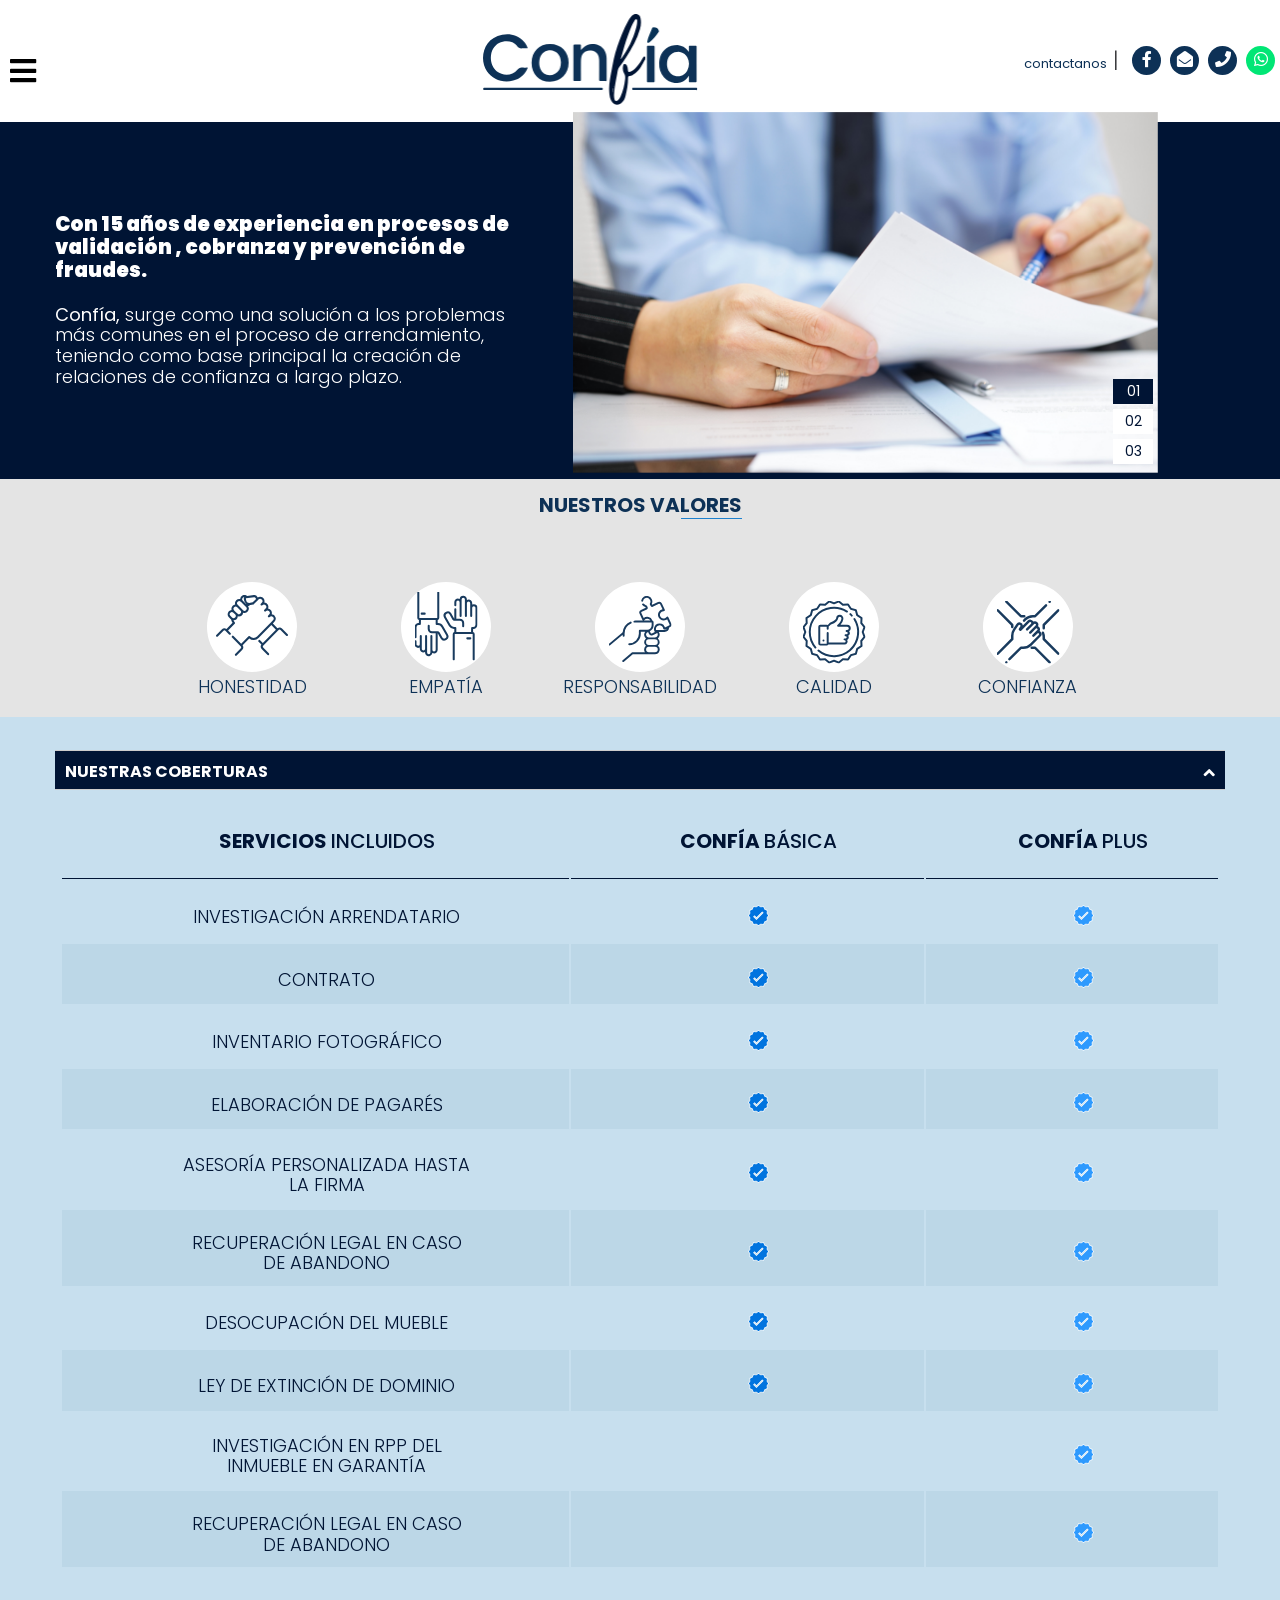
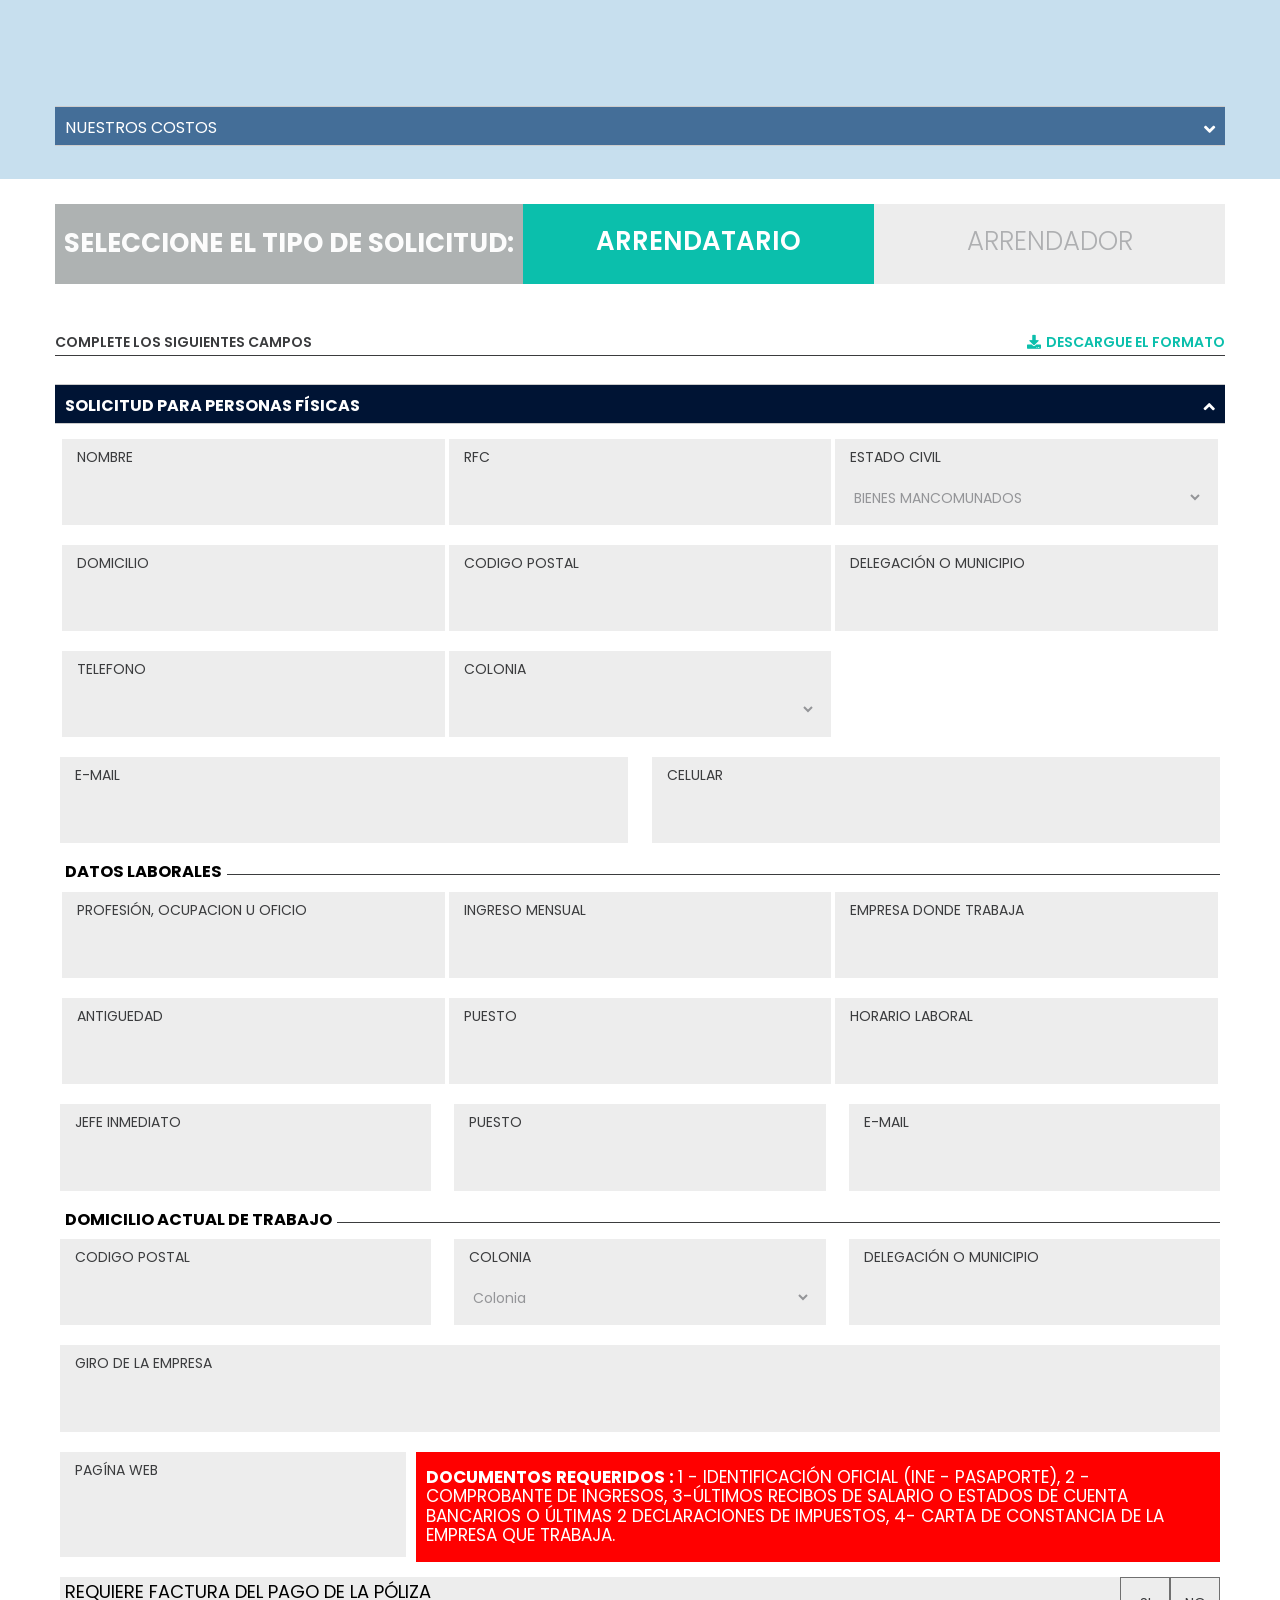
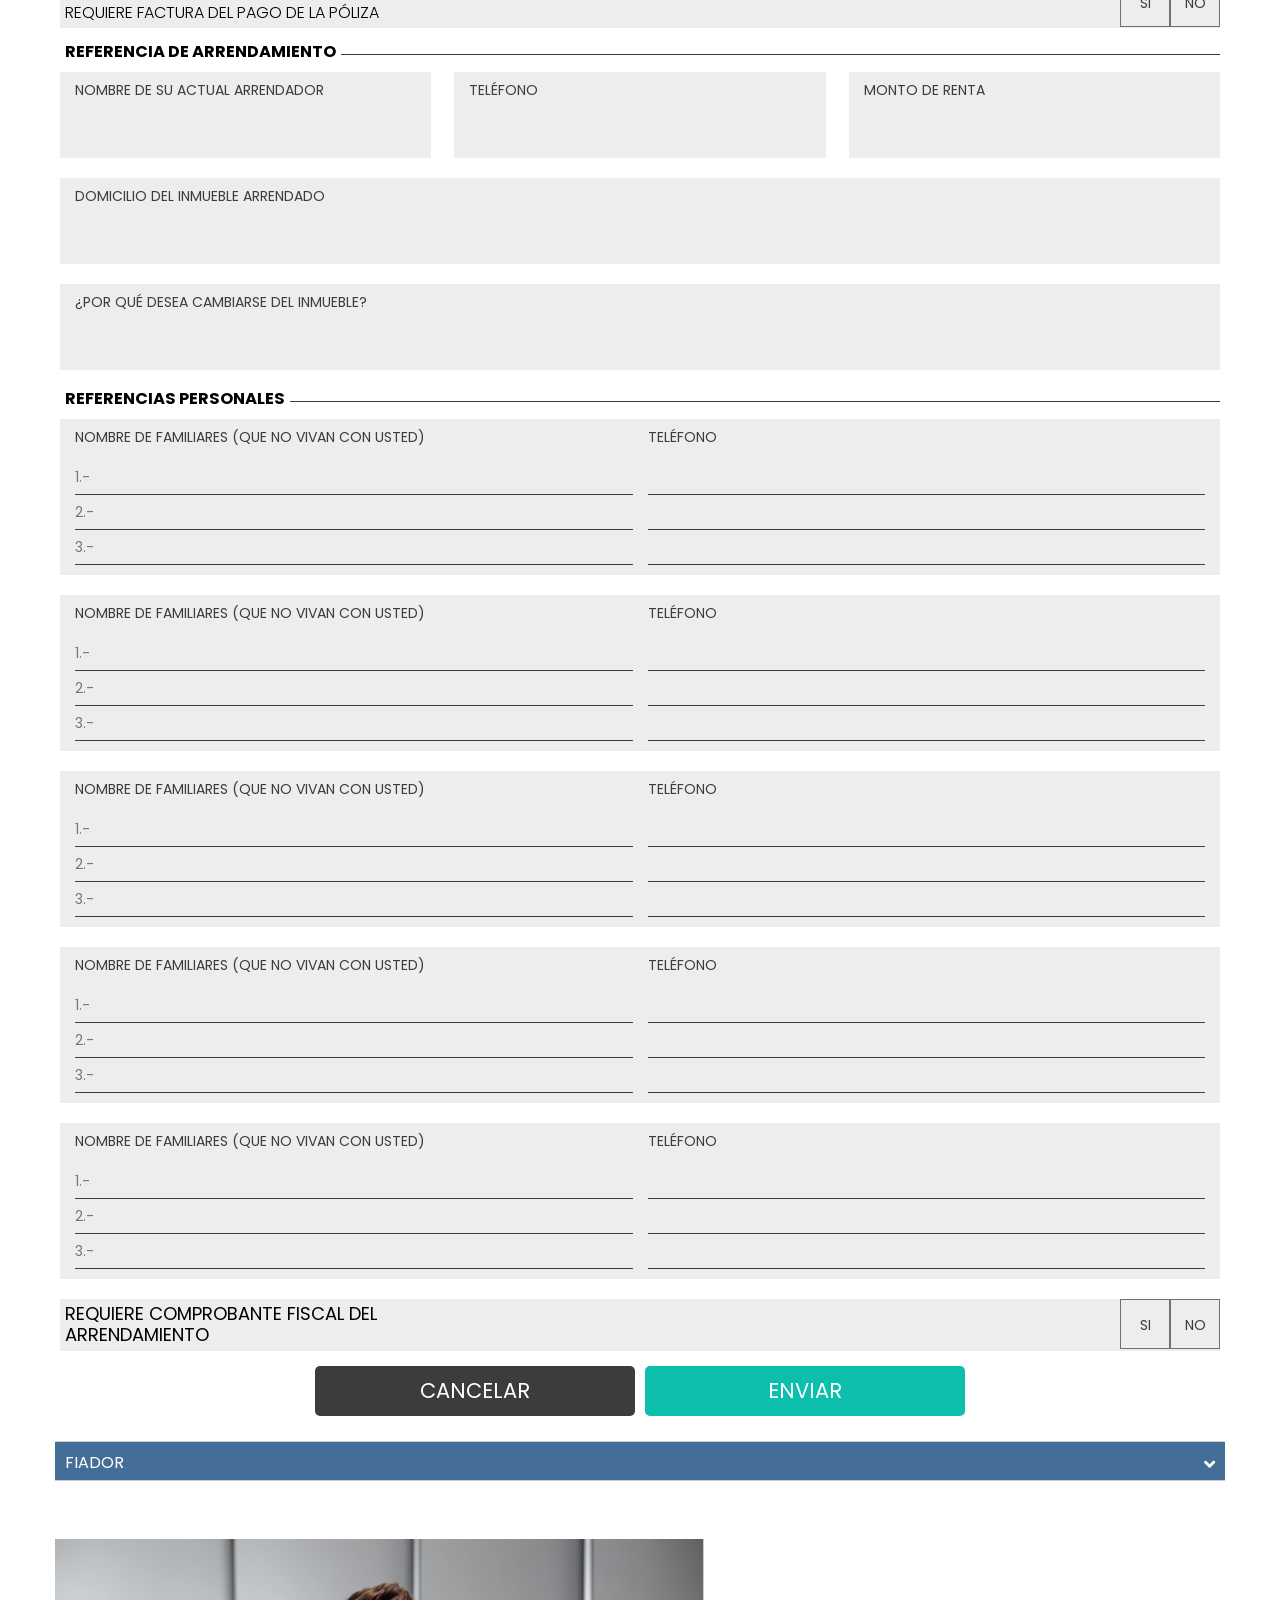
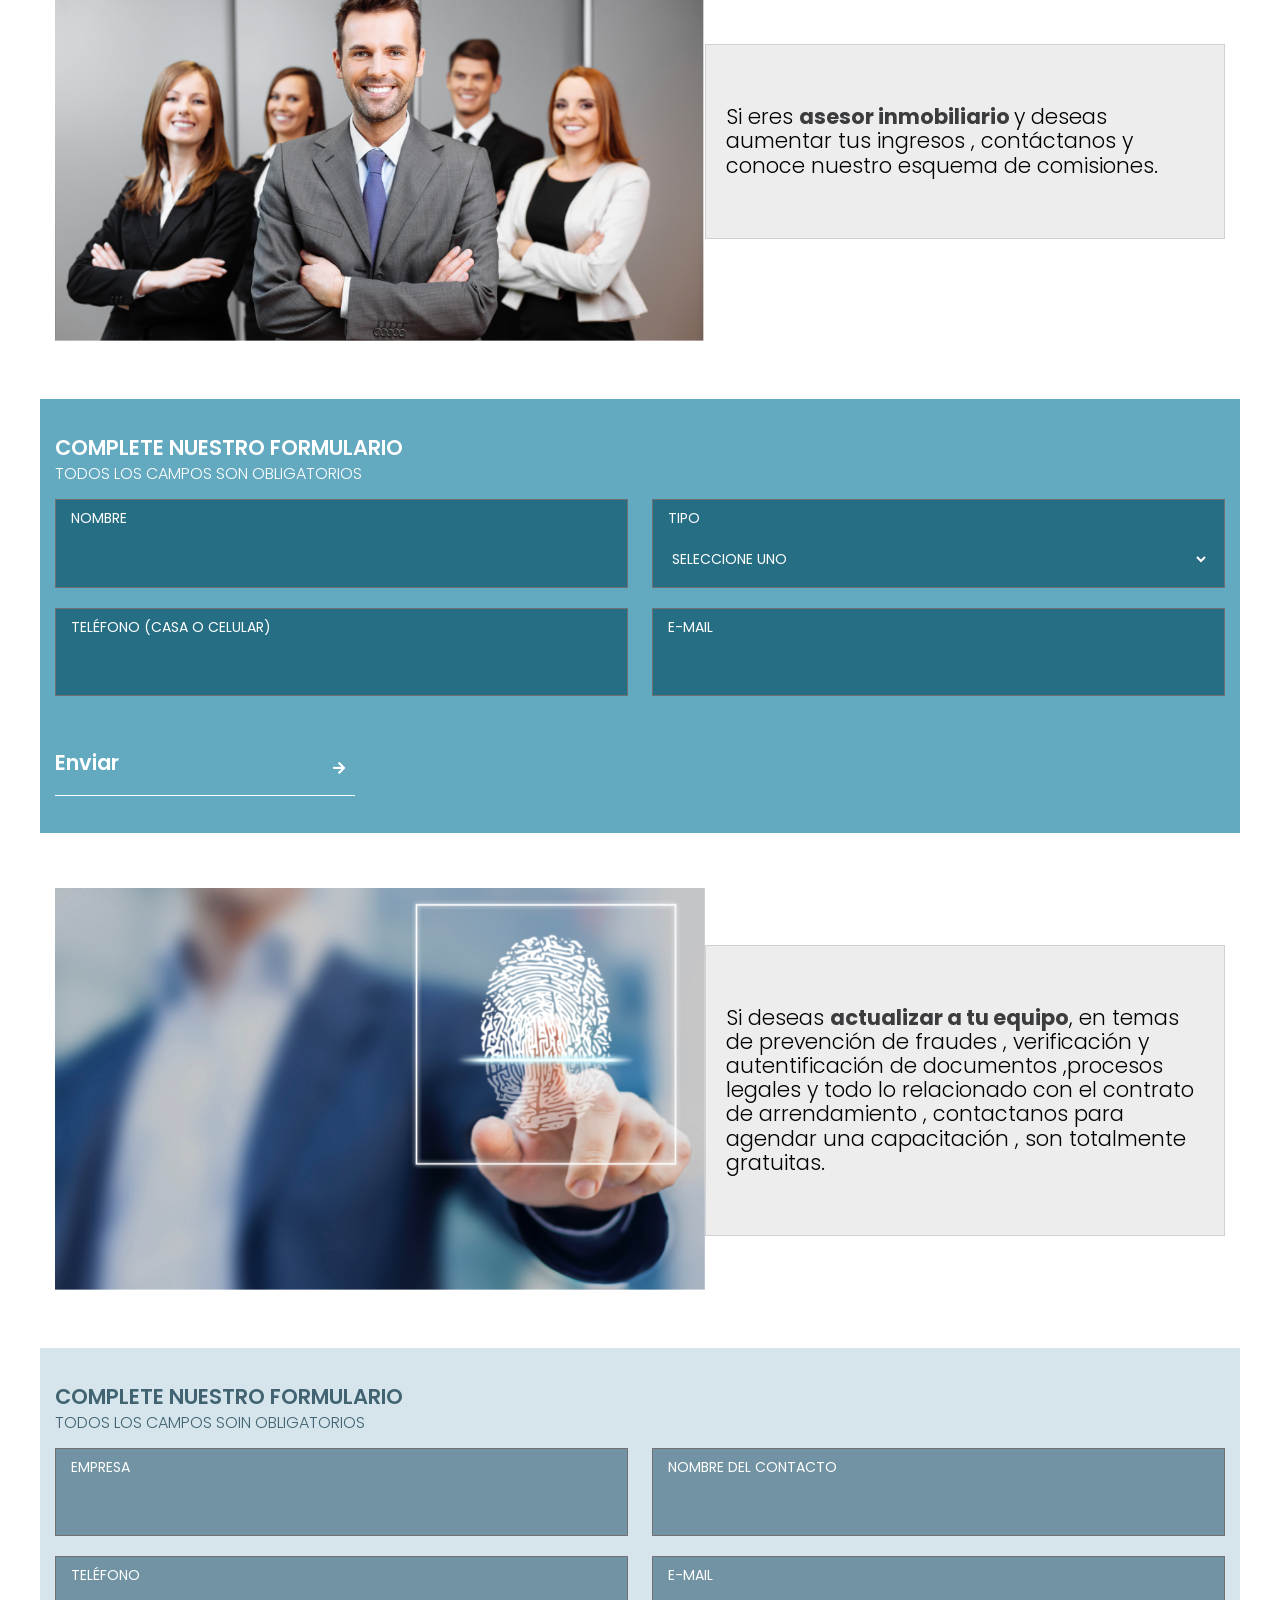
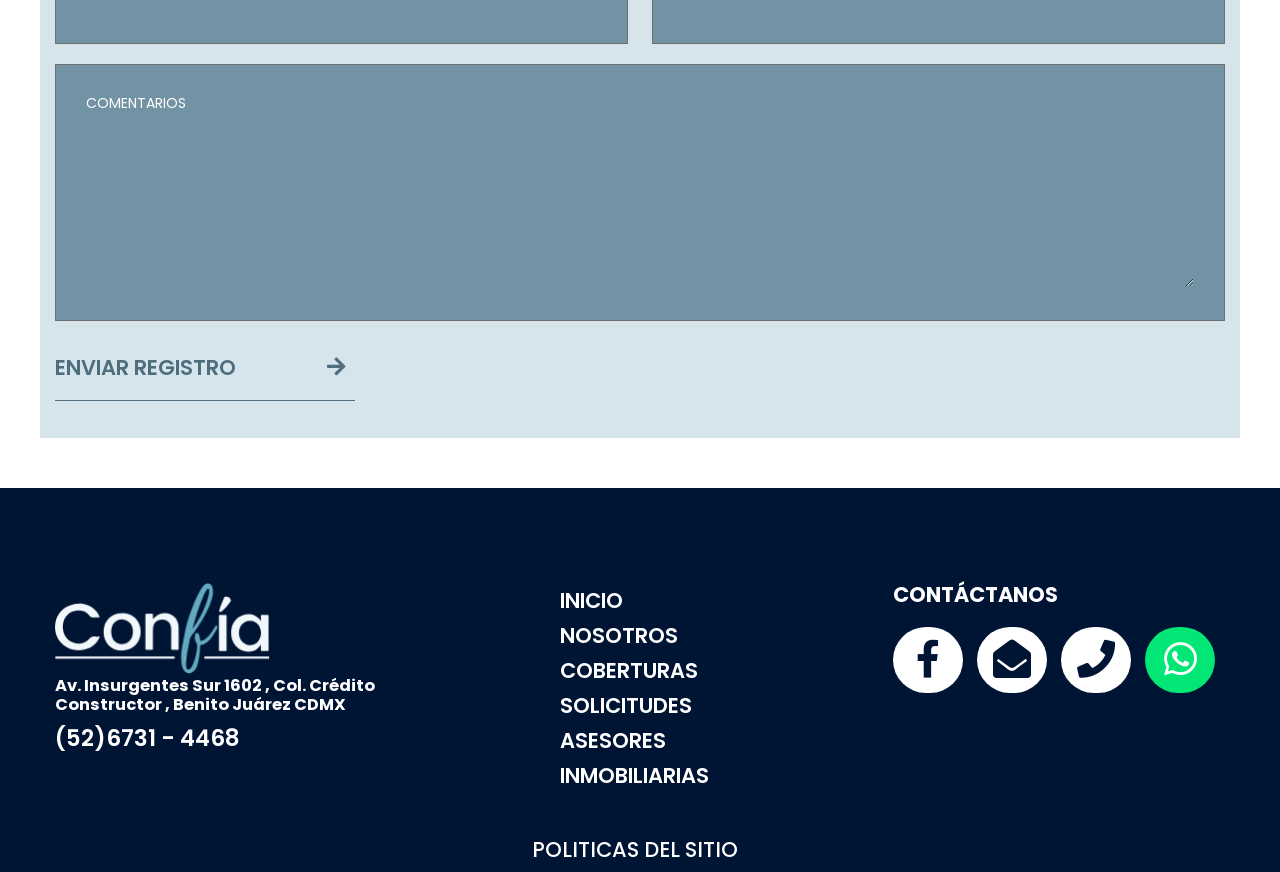
<file: public/index.html>
<!DOCTYPE html>
<html lang="es">
  <head>
    <meta charset="utf-8">
    <title>CONFIA</title>
    <link href="css/style.css" rel="stylesheet" type="text/css">
    <link href="css/all.min.css" rel="stylesheet" type="text/css">
    <link rel="shortcut icon" type="image/x-icon" href="images/favicon.ico">
    <meta name="description" content="descripcion del sitio web">
    <meta name="viewport" content="width=device-width, initial-scale=1">
    <link rel="stylesheet" href="https://use.fontawesome.com/releases/v5.7.2/css/all.css" integrity="sha384-fnmOCqbTlWIlj8LyTjo7mOUStjsKC4pOpQbqyi7RrhN7udi9RwhKkMHpvLbHG9Sr" crossorigin="anonymous">
    <meta property="og:title" content=" ">
    <meta property="og:site_name" content=" ">
    <meta property="og:url" content=" ">
    <meta property="og:description" content=" ">
    <meta property="og:image" content=" ">
  </head>
  <body>
    <header>
      <nav class="menu">
        <div class="header-nav flex"><a class="close"><i class="fa fa-arrow-left"></i></a>
          <figure class="logo-nav"><img src="images/logo-blanco.png"></figure>
      </div><a class="cerrar" href="index.html">INICIO</a><a class="cerrar" href="#nosotros">NOSOTROS</a><a class="cerrar" href="#coverturas">COBERTURAS</a><a class="cerrar" href="#solicitud">SOLICITUDES</a><a class="cerrar" href="#asesores">ASESORES</a><a class="cerrar" href="#inmobiliaria">INMOBILIARIAS</a>
        <aside class="mobile">
          <ul>
            <li><a class="cicle" href="https://www.facebook.com/PJConfia"><i class="fab fa-facebook-f"></i></a></li>
            <li><a class="cicle" href="mailto:contacto@polizaconfia.com" target="_top"><i class="fas fa-envelope-open"></i></a></li>
            <li><a class="cicle" href="tel:+5566571398"><i class="fas fa-phone"></i></a></li>
            <li><a class="cicle wattsap" href="https://wa.me/5566571398"><i class="fab fa-whatsapp"></i></a></li>
          </ul>
        </aside>
        <div class="base flex"><a href="aviso-privacidad.html">POLITICAS DEL SITIO</a></div>
      </nav><span class="burger"><i class="fa fa-bars"></i></span>
      <figure class="logo-inicial"><img id="img1" src="images/logo.png"></figure>
      <aside class="flex">
        <p>contactanos <span>|</span></p>
        <ul>
          <li><a class="cicle" href="https://www.facebook.com/PJConfia"><i class="fab fa-facebook-f"></i></a></li>
          <li><a class="cicle" href="mailto:contacto@polizaconfia.com"><i class="fas fa-envelope-open"></i></a></li>
          <li><a class="cicle" href="tel:+5566571398"><i class="fas fa-phone"></i></a></li>
          <li><a class="cicle wattsap" href="https://wa.me/5566571398"><i class="fab fa-whatsapp"></i></a></li>
        </ul>
      </aside>
    </header>
    <div class="overlay"></div>
    <section class="nosotros" id="nosotros">
      <div class="container flex">
       <div class="item-nosotros">
          <div id="sync1" class="owl-carousel owl-nosotros">
            <div class="item">
               <h2><strong>Con 15 años de experiencia en procesos de validación , cobranza y prevención de fraudes. <br> <br></strong> </h2>
                <p><strong>Confía, </strong>surge como una solución a los problemas más comunes en el proceso de arrendamiento, teniendo como base principal la creación de relaciones de confianza a largo plazo.</p>
                <button class="scroll_down" type="button" id="scroll_down"></button>
            </div>
            <div class="item">
             <p><strong> Nuestra Visión</strong>, ser la empresa de protección jurídica mas confiable y reconocida de la ciudad de México , ampliando nuestros servicios a otras partes del país.</p>
            </div>
            <div class="item">
              <p><strong>Nuestra Misión</strong>, establecer relaciones de confianza entre arrendador y arrendatario ,con la finalidad de llevar a cabo arrendamientos seguros y con garantías que protejan los intereses de nuestros clientes.</p>
            </div>
          </div>
      </div>
        <div class="item-slider">
          <div id="sync2" class="owl-carousel owl-nosotros">
            <div class="item">
              <img src="images/fondo1.png">
            </div>
            <div class="item">
              <img src="images/fondo2.png">
            </div>
            <div class="item">
              <img src="images/fondo3.png"></div>
          </div>
        </div>
      </div>
    </section>
    <section class="valores" id="valores">
      <h2><span>NUESTROS VALORES</span></h2>
      <div class="container1">
        <div class="owl-carousel owl-valores">
          <div class="item-valores">
            <div class="cicle2"><img src="images/handshake.svg"></div>
            <p>HONESTIDAD</p>
          </div>
          <div class="item-valores">
            <div class="cicle"><img src="images/promise.svg"></div>
            <P>EMPATÍA</P>
          </div>
          <div class="item-valores">
            <div class="cicle"><img src="images/puzzle.svg"></div>
            <P>RESPONSABILIDAD</P>
          </div>
          <div class="item-valores">
            <div class="cicle"><img src="images/recommended.svg"></div>
            <P>CALIDAD</P>
          </div>
          <div class="item-valores">
            <div class="cicle"><img src="images/team.svg"></div>
            <P>CONFIANZA</P>
          </div>
        </div>
      </div>
    </section>
    <section class="covertura" id="coverturas">
      <div class="container">
        <section class="acordion">
          <ul id="toggle2">
            <li class="acordion-item-covertura active">NUESTRAS COBERTURAS<i class="fa fa-angle-down"></i></li>
            <div class="item-content-covertura active">
              <table class="container2">
                <thead>
                  <tr>
                    <th>
                      <h1> <strong>SERVICIOS </strong>INCLUIDOS</h1>
                    </th>
                    <th>
                      <h1> <strong>CONFÍA </strong>BÁSICA</h1>
                    </th>
                    <th>
                      <h1> <strong>CONFÍA </strong>PLUS</h1>
                    </th>
                  </tr>
                </thead>
                <tbody>
                  <tr>
                    <td>INVESTIGACIÓN ARRENDATARIO</td>
                    <td>
                      <svg height="21px" viewBox="0 0 496 496.01461" width="21px" xmlns="http://www.w3.org/2000/svg">
                        <path d="m455.882812 128.003906-60.800781-27.046875-27.070312-60.824219-66.167969 6.910157-53.832031-39.039063-53.863281 39.039063-66.136719-6.910157-27.050781 60.796876-60.824219 27.074218 6.914062 66.167969-39.039062 53.832031 39.039062 53.863282-6.914062 66.136718 60.800781 27.046875 27.074219 60.824219 66.167969-6.910156 53.832031 39.039062 53.863281-39.039062 66.136719 6.910156 27.046875-60.800781 60.824218-27.070313-6.914062-66.167968 39.042969-53.832032-39.042969-53.863281zm-255.871093 216-67.921875-67.921875 22.640625-22.558593 45.28125 45.199218 135.757812-135.757812 22.640625 22.636718zm0 0" fill="#0174DF"></path>
                        <g fill="#fff">
                          <path d="m494.492188 243.308594-37.25-51.386719 6.601562-63.109375c.359375-3.449219-1.539062-6.734375-4.707031-8.144531l-57.980469-25.800781-25.800781-57.984376c-1.417969-3.160156-4.699219-5.054687-8.144531-4.710937l-63.121094 6.597656-51.382813-37.246093c-2.800781-2.03125-6.589843-2.03125-9.390625 0l-51.386718 37.246093-63.117188-6.597656c-3.441406-.328125-6.710938 1.5625-8.144531 4.703125l-25.800781 57.984375-57.984376 25.808594c-3.164062 1.40625-5.0625 4.691406-4.703124 8.136719l6.597656 63.117187-37.246094 51.386719c-2.03125 2.800781-2.03125 6.589844 0 9.390625l37.246094 51.382812-6.597656 63.121094c-.363282 3.445313 1.535156 6.734375 4.703124 8.144531l57.984376 25.800782 25.800781 57.984374c1.425781 3.148438 4.699219 5.042969 8.144531 4.710938l63.117188-6.601562 51.386718 37.25c2.800782 2.03125 6.589844 2.03125 9.390625 0l51.382813-37.25 63.121094 6.601562c3.445312.347656 6.722656-1.546875 8.144531-4.703125l25.800781-57.984375 57.980469-25.808594c3.164062-1.410156 5.0625-4.691406 4.707031-8.136718l-6.601562-63.121094 37.25-51.382813c2.035156-2.800781 2.035156-6.597656 0-9.398437zm-52 53.863281c-1.160157 1.597656-1.6875 3.566406-1.480469 5.527344l6.304687 60.382812-55.480468 24.699219c-1.8125.796875-3.265626 2.242188-4.066407 4.054688l-24.679687 55.480468-60.398438-6.3125c-1.960937-.203125-3.925781.328125-5.519531 1.488282l-49.160156 35.632812-49.167969-35.632812c-1.363281-.996094-3.003906-1.53125-4.6875-1.527344-.28125 0-.5625 0-.800781.039062l-60.402344 6.3125-24.679687-55.480468c-.804688-1.8125-2.25-3.261719-4.0625-4.066407l-55.511719-24.6875 6.304687-60.382812c.203125-1.960938-.324218-3.929688-1.480468-5.527344l-35.632813-49.167969 35.632813-49.167968c1.15625-1.597657 1.683593-3.566407 1.480468-5.527344l-6.304687-60.386719 55.480469-24.695313c1.8125-.796874 3.261718-2.242187 4.0625-4.054687l24.679687-55.480469 60.402344 6.3125c1.957031.195313 3.921875-.335937 5.519531-1.488281l49.167969-35.632813 49.167969 35.632813c1.59375 1.15625 3.558593 1.683594 5.519531 1.488281l60.398437-6.3125 24.679688 55.480469c.804687 1.8125 2.253906 3.257813 4.066406 4.0625l55.480469 24.6875-6.304688 60.386719c-.207031 1.960937.320313 3.929687 1.480469 5.527344l35.628906 49.167968zm0 0"></path>
                          <path d="m341.425781 157.308594c-3.125-3.125-8.1875-3.125-11.3125 0l-130.101562 130.101562-39.625-39.550781c-3.121094-3.113281-8.175781-3.113281-11.296875 0l-22.679688 22.542969c-1.503906 1.5-2.351562 3.539062-2.351562 5.664062s.847656 4.164063 2.351562 5.664063l67.921875 67.921875c3.121094 3.121094 8.1875 3.121094 11.3125 0l158.398438-158.402344c3.121093-3.121094 3.121093-8.1875 0-11.3125zm-141.414062 175.382812-56.601563-56.601562 11.3125-11.285156 39.640625 39.558593c3.121094 3.117188 8.179688 3.117188 11.304688 0l130.101562-130.089843 11.328125 11.328124zm0 0"></path>
                        </g>
                      </svg>
                    </td>
                    <td>
                      <svg height="21px" viewBox="0 0 496 496.01461" width="21px" xmlns="http://www.w3.org/2000/svg">
                        <path d="m455.882812 128.003906-60.800781-27.046875-27.070312-60.824219-66.167969 6.910157-53.832031-39.039063-53.863281 39.039063-66.136719-6.910157-27.050781 60.796876-60.824219 27.074218 6.914062 66.167969-39.039062 53.832031 39.039062 53.863282-6.914062 66.136718 60.800781 27.046875 27.074219 60.824219 66.167969-6.910156 53.832031 39.039062 53.863281-39.039062 66.136719 6.910156 27.046875-60.800781 60.824218-27.070313-6.914062-66.167968 39.042969-53.832032-39.042969-53.863281zm-255.871093 216-67.921875-67.921875 22.640625-22.558593 45.28125 45.199218 135.757812-135.757812 22.640625 22.636718zm0 0" fill="#2E9AFE"></path>
                        <g fill="#fff">
                          <path d="m494.492188 243.308594-37.25-51.386719 6.601562-63.109375c.359375-3.449219-1.539062-6.734375-4.707031-8.144531l-57.980469-25.800781-25.800781-57.984376c-1.417969-3.160156-4.699219-5.054687-8.144531-4.710937l-63.121094 6.597656-51.382813-37.246093c-2.800781-2.03125-6.589843-2.03125-9.390625 0l-51.386718 37.246093-63.117188-6.597656c-3.441406-.328125-6.710938 1.5625-8.144531 4.703125l-25.800781 57.984375-57.984376 25.808594c-3.164062 1.40625-5.0625 4.691406-4.703124 8.136719l6.597656 63.117187-37.246094 51.386719c-2.03125 2.800781-2.03125 6.589844 0 9.390625l37.246094 51.382812-6.597656 63.121094c-.363282 3.445313 1.535156 6.734375 4.703124 8.144531l57.984376 25.800782 25.800781 57.984374c1.425781 3.148438 4.699219 5.042969 8.144531 4.710938l63.117188-6.601562 51.386718 37.25c2.800782 2.03125 6.589844 2.03125 9.390625 0l51.382813-37.25 63.121094 6.601562c3.445312.347656 6.722656-1.546875 8.144531-4.703125l25.800781-57.984375 57.980469-25.808594c3.164062-1.410156 5.0625-4.691406 4.707031-8.136718l-6.601562-63.121094 37.25-51.382813c2.035156-2.800781 2.035156-6.597656 0-9.398437zm-52 53.863281c-1.160157 1.597656-1.6875 3.566406-1.480469 5.527344l6.304687 60.382812-55.480468 24.699219c-1.8125.796875-3.265626 2.242188-4.066407 4.054688l-24.679687 55.480468-60.398438-6.3125c-1.960937-.203125-3.925781.328125-5.519531 1.488282l-49.160156 35.632812-49.167969-35.632812c-1.363281-.996094-3.003906-1.53125-4.6875-1.527344-.28125 0-.5625 0-.800781.039062l-60.402344 6.3125-24.679687-55.480468c-.804688-1.8125-2.25-3.261719-4.0625-4.066407l-55.511719-24.6875 6.304687-60.382812c.203125-1.960938-.324218-3.929688-1.480468-5.527344l-35.632813-49.167969 35.632813-49.167968c1.15625-1.597657 1.683593-3.566407 1.480468-5.527344l-6.304687-60.386719 55.480469-24.695313c1.8125-.796874 3.261718-2.242187 4.0625-4.054687l24.679687-55.480469 60.402344 6.3125c1.957031.195313 3.921875-.335937 5.519531-1.488281l49.167969-35.632813 49.167969 35.632813c1.59375 1.15625 3.558593 1.683594 5.519531 1.488281l60.398437-6.3125 24.679688 55.480469c.804687 1.8125 2.253906 3.257813 4.066406 4.0625l55.480469 24.6875-6.304688 60.386719c-.207031 1.960937.320313 3.929687 1.480469 5.527344l35.628906 49.167968zm0 0"></path>
                          <path d="m341.425781 157.308594c-3.125-3.125-8.1875-3.125-11.3125 0l-130.101562 130.101562-39.625-39.550781c-3.121094-3.113281-8.175781-3.113281-11.296875 0l-22.679688 22.542969c-1.503906 1.5-2.351562 3.539062-2.351562 5.664062s.847656 4.164063 2.351562 5.664063l67.921875 67.921875c3.121094 3.121094 8.1875 3.121094 11.3125 0l158.398438-158.402344c3.121093-3.121094 3.121093-8.1875 0-11.3125zm-141.414062 175.382812-56.601563-56.601562 11.3125-11.285156 39.640625 39.558593c3.121094 3.117188 8.179688 3.117188 11.304688 0l130.101562-130.089843 11.328125 11.328124zm0 0"></path>
                        </g>
                      </svg>
                    </td>
                  </tr>
                  <tr>
                    <td>CONTRATO</td>
                    <td>
                      <svg height="21px" viewBox="0 0 496 496.01461" width="21px" xmlns="http://www.w3.org/2000/svg">
                        <path d="m455.882812 128.003906-60.800781-27.046875-27.070312-60.824219-66.167969 6.910157-53.832031-39.039063-53.863281 39.039063-66.136719-6.910157-27.050781 60.796876-60.824219 27.074218 6.914062 66.167969-39.039062 53.832031 39.039062 53.863282-6.914062 66.136718 60.800781 27.046875 27.074219 60.824219 66.167969-6.910156 53.832031 39.039062 53.863281-39.039062 66.136719 6.910156 27.046875-60.800781 60.824218-27.070313-6.914062-66.167968 39.042969-53.832032-39.042969-53.863281zm-255.871093 216-67.921875-67.921875 22.640625-22.558593 45.28125 45.199218 135.757812-135.757812 22.640625 22.636718zm0 0" fill="#0174DF"></path>
                        <g fill="#fff">
                          <path d="m494.492188 243.308594-37.25-51.386719 6.601562-63.109375c.359375-3.449219-1.539062-6.734375-4.707031-8.144531l-57.980469-25.800781-25.800781-57.984376c-1.417969-3.160156-4.699219-5.054687-8.144531-4.710937l-63.121094 6.597656-51.382813-37.246093c-2.800781-2.03125-6.589843-2.03125-9.390625 0l-51.386718 37.246093-63.117188-6.597656c-3.441406-.328125-6.710938 1.5625-8.144531 4.703125l-25.800781 57.984375-57.984376 25.808594c-3.164062 1.40625-5.0625 4.691406-4.703124 8.136719l6.597656 63.117187-37.246094 51.386719c-2.03125 2.800781-2.03125 6.589844 0 9.390625l37.246094 51.382812-6.597656 63.121094c-.363282 3.445313 1.535156 6.734375 4.703124 8.144531l57.984376 25.800782 25.800781 57.984374c1.425781 3.148438 4.699219 5.042969 8.144531 4.710938l63.117188-6.601562 51.386718 37.25c2.800782 2.03125 6.589844 2.03125 9.390625 0l51.382813-37.25 63.121094 6.601562c3.445312.347656 6.722656-1.546875 8.144531-4.703125l25.800781-57.984375 57.980469-25.808594c3.164062-1.410156 5.0625-4.691406 4.707031-8.136718l-6.601562-63.121094 37.25-51.382813c2.035156-2.800781 2.035156-6.597656 0-9.398437zm-52 53.863281c-1.160157 1.597656-1.6875 3.566406-1.480469 5.527344l6.304687 60.382812-55.480468 24.699219c-1.8125.796875-3.265626 2.242188-4.066407 4.054688l-24.679687 55.480468-60.398438-6.3125c-1.960937-.203125-3.925781.328125-5.519531 1.488282l-49.160156 35.632812-49.167969-35.632812c-1.363281-.996094-3.003906-1.53125-4.6875-1.527344-.28125 0-.5625 0-.800781.039062l-60.402344 6.3125-24.679687-55.480468c-.804688-1.8125-2.25-3.261719-4.0625-4.066407l-55.511719-24.6875 6.304687-60.382812c.203125-1.960938-.324218-3.929688-1.480468-5.527344l-35.632813-49.167969 35.632813-49.167968c1.15625-1.597657 1.683593-3.566407 1.480468-5.527344l-6.304687-60.386719 55.480469-24.695313c1.8125-.796874 3.261718-2.242187 4.0625-4.054687l24.679687-55.480469 60.402344 6.3125c1.957031.195313 3.921875-.335937 5.519531-1.488281l49.167969-35.632813 49.167969 35.632813c1.59375 1.15625 3.558593 1.683594 5.519531 1.488281l60.398437-6.3125 24.679688 55.480469c.804687 1.8125 2.253906 3.257813 4.066406 4.0625l55.480469 24.6875-6.304688 60.386719c-.207031 1.960937.320313 3.929687 1.480469 5.527344l35.628906 49.167968zm0 0"></path>
                          <path d="m341.425781 157.308594c-3.125-3.125-8.1875-3.125-11.3125 0l-130.101562 130.101562-39.625-39.550781c-3.121094-3.113281-8.175781-3.113281-11.296875 0l-22.679688 22.542969c-1.503906 1.5-2.351562 3.539062-2.351562 5.664062s.847656 4.164063 2.351562 5.664063l67.921875 67.921875c3.121094 3.121094 8.1875 3.121094 11.3125 0l158.398438-158.402344c3.121093-3.121094 3.121093-8.1875 0-11.3125zm-141.414062 175.382812-56.601563-56.601562 11.3125-11.285156 39.640625 39.558593c3.121094 3.117188 8.179688 3.117188 11.304688 0l130.101562-130.089843 11.328125 11.328124zm0 0"></path>
                        </g>
                      </svg>
                    </td>
                    <td>
                      <svg height="21px" viewBox="0 0 496 496.01461" width="21px" xmlns="http://www.w3.org/2000/svg">
                        <path d="m455.882812 128.003906-60.800781-27.046875-27.070312-60.824219-66.167969 6.910157-53.832031-39.039063-53.863281 39.039063-66.136719-6.910157-27.050781 60.796876-60.824219 27.074218 6.914062 66.167969-39.039062 53.832031 39.039062 53.863282-6.914062 66.136718 60.800781 27.046875 27.074219 60.824219 66.167969-6.910156 53.832031 39.039062 53.863281-39.039062 66.136719 6.910156 27.046875-60.800781 60.824218-27.070313-6.914062-66.167968 39.042969-53.832032-39.042969-53.863281zm-255.871093 216-67.921875-67.921875 22.640625-22.558593 45.28125 45.199218 135.757812-135.757812 22.640625 22.636718zm0 0" fill="#2E9AFE"></path>
                        <g fill="#fff">
                          <path d="m494.492188 243.308594-37.25-51.386719 6.601562-63.109375c.359375-3.449219-1.539062-6.734375-4.707031-8.144531l-57.980469-25.800781-25.800781-57.984376c-1.417969-3.160156-4.699219-5.054687-8.144531-4.710937l-63.121094 6.597656-51.382813-37.246093c-2.800781-2.03125-6.589843-2.03125-9.390625 0l-51.386718 37.246093-63.117188-6.597656c-3.441406-.328125-6.710938 1.5625-8.144531 4.703125l-25.800781 57.984375-57.984376 25.808594c-3.164062 1.40625-5.0625 4.691406-4.703124 8.136719l6.597656 63.117187-37.246094 51.386719c-2.03125 2.800781-2.03125 6.589844 0 9.390625l37.246094 51.382812-6.597656 63.121094c-.363282 3.445313 1.535156 6.734375 4.703124 8.144531l57.984376 25.800782 25.800781 57.984374c1.425781 3.148438 4.699219 5.042969 8.144531 4.710938l63.117188-6.601562 51.386718 37.25c2.800782 2.03125 6.589844 2.03125 9.390625 0l51.382813-37.25 63.121094 6.601562c3.445312.347656 6.722656-1.546875 8.144531-4.703125l25.800781-57.984375 57.980469-25.808594c3.164062-1.410156 5.0625-4.691406 4.707031-8.136718l-6.601562-63.121094 37.25-51.382813c2.035156-2.800781 2.035156-6.597656 0-9.398437zm-52 53.863281c-1.160157 1.597656-1.6875 3.566406-1.480469 5.527344l6.304687 60.382812-55.480468 24.699219c-1.8125.796875-3.265626 2.242188-4.066407 4.054688l-24.679687 55.480468-60.398438-6.3125c-1.960937-.203125-3.925781.328125-5.519531 1.488282l-49.160156 35.632812-49.167969-35.632812c-1.363281-.996094-3.003906-1.53125-4.6875-1.527344-.28125 0-.5625 0-.800781.039062l-60.402344 6.3125-24.679687-55.480468c-.804688-1.8125-2.25-3.261719-4.0625-4.066407l-55.511719-24.6875 6.304687-60.382812c.203125-1.960938-.324218-3.929688-1.480468-5.527344l-35.632813-49.167969 35.632813-49.167968c1.15625-1.597657 1.683593-3.566407 1.480468-5.527344l-6.304687-60.386719 55.480469-24.695313c1.8125-.796874 3.261718-2.242187 4.0625-4.054687l24.679687-55.480469 60.402344 6.3125c1.957031.195313 3.921875-.335937 5.519531-1.488281l49.167969-35.632813 49.167969 35.632813c1.59375 1.15625 3.558593 1.683594 5.519531 1.488281l60.398437-6.3125 24.679688 55.480469c.804687 1.8125 2.253906 3.257813 4.066406 4.0625l55.480469 24.6875-6.304688 60.386719c-.207031 1.960937.320313 3.929687 1.480469 5.527344l35.628906 49.167968zm0 0"></path>
                          <path d="m341.425781 157.308594c-3.125-3.125-8.1875-3.125-11.3125 0l-130.101562 130.101562-39.625-39.550781c-3.121094-3.113281-8.175781-3.113281-11.296875 0l-22.679688 22.542969c-1.503906 1.5-2.351562 3.539062-2.351562 5.664062s.847656 4.164063 2.351562 5.664063l67.921875 67.921875c3.121094 3.121094 8.1875 3.121094 11.3125 0l158.398438-158.402344c3.121093-3.121094 3.121093-8.1875 0-11.3125zm-141.414062 175.382812-56.601563-56.601562 11.3125-11.285156 39.640625 39.558593c3.121094 3.117188 8.179688 3.117188 11.304688 0l130.101562-130.089843 11.328125 11.328124zm0 0"></path>
                        </g>
                      </svg>
                    </td>
                  </tr>
                  <tr>
                    <td>INVENTARIO FOTOGRÁFICO</td>
                    <td>
                      <svg height="21px" viewBox="0 0 496 496.01461" width="21px" xmlns="http://www.w3.org/2000/svg">
                        <path d="m455.882812 128.003906-60.800781-27.046875-27.070312-60.824219-66.167969 6.910157-53.832031-39.039063-53.863281 39.039063-66.136719-6.910157-27.050781 60.796876-60.824219 27.074218 6.914062 66.167969-39.039062 53.832031 39.039062 53.863282-6.914062 66.136718 60.800781 27.046875 27.074219 60.824219 66.167969-6.910156 53.832031 39.039062 53.863281-39.039062 66.136719 6.910156 27.046875-60.800781 60.824218-27.070313-6.914062-66.167968 39.042969-53.832032-39.042969-53.863281zm-255.871093 216-67.921875-67.921875 22.640625-22.558593 45.28125 45.199218 135.757812-135.757812 22.640625 22.636718zm0 0" fill="#0174DF"></path>
                        <g fill="#fff">
                          <path d="m494.492188 243.308594-37.25-51.386719 6.601562-63.109375c.359375-3.449219-1.539062-6.734375-4.707031-8.144531l-57.980469-25.800781-25.800781-57.984376c-1.417969-3.160156-4.699219-5.054687-8.144531-4.710937l-63.121094 6.597656-51.382813-37.246093c-2.800781-2.03125-6.589843-2.03125-9.390625 0l-51.386718 37.246093-63.117188-6.597656c-3.441406-.328125-6.710938 1.5625-8.144531 4.703125l-25.800781 57.984375-57.984376 25.808594c-3.164062 1.40625-5.0625 4.691406-4.703124 8.136719l6.597656 63.117187-37.246094 51.386719c-2.03125 2.800781-2.03125 6.589844 0 9.390625l37.246094 51.382812-6.597656 63.121094c-.363282 3.445313 1.535156 6.734375 4.703124 8.144531l57.984376 25.800782 25.800781 57.984374c1.425781 3.148438 4.699219 5.042969 8.144531 4.710938l63.117188-6.601562 51.386718 37.25c2.800782 2.03125 6.589844 2.03125 9.390625 0l51.382813-37.25 63.121094 6.601562c3.445312.347656 6.722656-1.546875 8.144531-4.703125l25.800781-57.984375 57.980469-25.808594c3.164062-1.410156 5.0625-4.691406 4.707031-8.136718l-6.601562-63.121094 37.25-51.382813c2.035156-2.800781 2.035156-6.597656 0-9.398437zm-52 53.863281c-1.160157 1.597656-1.6875 3.566406-1.480469 5.527344l6.304687 60.382812-55.480468 24.699219c-1.8125.796875-3.265626 2.242188-4.066407 4.054688l-24.679687 55.480468-60.398438-6.3125c-1.960937-.203125-3.925781.328125-5.519531 1.488282l-49.160156 35.632812-49.167969-35.632812c-1.363281-.996094-3.003906-1.53125-4.6875-1.527344-.28125 0-.5625 0-.800781.039062l-60.402344 6.3125-24.679687-55.480468c-.804688-1.8125-2.25-3.261719-4.0625-4.066407l-55.511719-24.6875 6.304687-60.382812c.203125-1.960938-.324218-3.929688-1.480468-5.527344l-35.632813-49.167969 35.632813-49.167968c1.15625-1.597657 1.683593-3.566407 1.480468-5.527344l-6.304687-60.386719 55.480469-24.695313c1.8125-.796874 3.261718-2.242187 4.0625-4.054687l24.679687-55.480469 60.402344 6.3125c1.957031.195313 3.921875-.335937 5.519531-1.488281l49.167969-35.632813 49.167969 35.632813c1.59375 1.15625 3.558593 1.683594 5.519531 1.488281l60.398437-6.3125 24.679688 55.480469c.804687 1.8125 2.253906 3.257813 4.066406 4.0625l55.480469 24.6875-6.304688 60.386719c-.207031 1.960937.320313 3.929687 1.480469 5.527344l35.628906 49.167968zm0 0"></path>
                          <path d="m341.425781 157.308594c-3.125-3.125-8.1875-3.125-11.3125 0l-130.101562 130.101562-39.625-39.550781c-3.121094-3.113281-8.175781-3.113281-11.296875 0l-22.679688 22.542969c-1.503906 1.5-2.351562 3.539062-2.351562 5.664062s.847656 4.164063 2.351562 5.664063l67.921875 67.921875c3.121094 3.121094 8.1875 3.121094 11.3125 0l158.398438-158.402344c3.121093-3.121094 3.121093-8.1875 0-11.3125zm-141.414062 175.382812-56.601563-56.601562 11.3125-11.285156 39.640625 39.558593c3.121094 3.117188 8.179688 3.117188 11.304688 0l130.101562-130.089843 11.328125 11.328124zm0 0"></path>
                        </g>
                      </svg>
                    </td>
                    <td>
                      <svg height="21px" viewBox="0 0 496 496.01461" width="21px" xmlns="http://www.w3.org/2000/svg">
                        <path d="m455.882812 128.003906-60.800781-27.046875-27.070312-60.824219-66.167969 6.910157-53.832031-39.039063-53.863281 39.039063-66.136719-6.910157-27.050781 60.796876-60.824219 27.074218 6.914062 66.167969-39.039062 53.832031 39.039062 53.863282-6.914062 66.136718 60.800781 27.046875 27.074219 60.824219 66.167969-6.910156 53.832031 39.039062 53.863281-39.039062 66.136719 6.910156 27.046875-60.800781 60.824218-27.070313-6.914062-66.167968 39.042969-53.832032-39.042969-53.863281zm-255.871093 216-67.921875-67.921875 22.640625-22.558593 45.28125 45.199218 135.757812-135.757812 22.640625 22.636718zm0 0" fill="#2E9AFE"></path>
                        <g fill="#fff">
                          <path d="m494.492188 243.308594-37.25-51.386719 6.601562-63.109375c.359375-3.449219-1.539062-6.734375-4.707031-8.144531l-57.980469-25.800781-25.800781-57.984376c-1.417969-3.160156-4.699219-5.054687-8.144531-4.710937l-63.121094 6.597656-51.382813-37.246093c-2.800781-2.03125-6.589843-2.03125-9.390625 0l-51.386718 37.246093-63.117188-6.597656c-3.441406-.328125-6.710938 1.5625-8.144531 4.703125l-25.800781 57.984375-57.984376 25.808594c-3.164062 1.40625-5.0625 4.691406-4.703124 8.136719l6.597656 63.117187-37.246094 51.386719c-2.03125 2.800781-2.03125 6.589844 0 9.390625l37.246094 51.382812-6.597656 63.121094c-.363282 3.445313 1.535156 6.734375 4.703124 8.144531l57.984376 25.800782 25.800781 57.984374c1.425781 3.148438 4.699219 5.042969 8.144531 4.710938l63.117188-6.601562 51.386718 37.25c2.800782 2.03125 6.589844 2.03125 9.390625 0l51.382813-37.25 63.121094 6.601562c3.445312.347656 6.722656-1.546875 8.144531-4.703125l25.800781-57.984375 57.980469-25.808594c3.164062-1.410156 5.0625-4.691406 4.707031-8.136718l-6.601562-63.121094 37.25-51.382813c2.035156-2.800781 2.035156-6.597656 0-9.398437zm-52 53.863281c-1.160157 1.597656-1.6875 3.566406-1.480469 5.527344l6.304687 60.382812-55.480468 24.699219c-1.8125.796875-3.265626 2.242188-4.066407 4.054688l-24.679687 55.480468-60.398438-6.3125c-1.960937-.203125-3.925781.328125-5.519531 1.488282l-49.160156 35.632812-49.167969-35.632812c-1.363281-.996094-3.003906-1.53125-4.6875-1.527344-.28125 0-.5625 0-.800781.039062l-60.402344 6.3125-24.679687-55.480468c-.804688-1.8125-2.25-3.261719-4.0625-4.066407l-55.511719-24.6875 6.304687-60.382812c.203125-1.960938-.324218-3.929688-1.480468-5.527344l-35.632813-49.167969 35.632813-49.167968c1.15625-1.597657 1.683593-3.566407 1.480468-5.527344l-6.304687-60.386719 55.480469-24.695313c1.8125-.796874 3.261718-2.242187 4.0625-4.054687l24.679687-55.480469 60.402344 6.3125c1.957031.195313 3.921875-.335937 5.519531-1.488281l49.167969-35.632813 49.167969 35.632813c1.59375 1.15625 3.558593 1.683594 5.519531 1.488281l60.398437-6.3125 24.679688 55.480469c.804687 1.8125 2.253906 3.257813 4.066406 4.0625l55.480469 24.6875-6.304688 60.386719c-.207031 1.960937.320313 3.929687 1.480469 5.527344l35.628906 49.167968zm0 0"></path>
                          <path d="m341.425781 157.308594c-3.125-3.125-8.1875-3.125-11.3125 0l-130.101562 130.101562-39.625-39.550781c-3.121094-3.113281-8.175781-3.113281-11.296875 0l-22.679688 22.542969c-1.503906 1.5-2.351562 3.539062-2.351562 5.664062s.847656 4.164063 2.351562 5.664063l67.921875 67.921875c3.121094 3.121094 8.1875 3.121094 11.3125 0l158.398438-158.402344c3.121093-3.121094 3.121093-8.1875 0-11.3125zm-141.414062 175.382812-56.601563-56.601562 11.3125-11.285156 39.640625 39.558593c3.121094 3.117188 8.179688 3.117188 11.304688 0l130.101562-130.089843 11.328125 11.328124zm0 0"></path>
                        </g>
                      </svg>
                    </td>
                  </tr>
                  <tr>
                    <td>ELABORACIÓN DE PAGARÉS</td>
                    <td>
                      <svg height="21px" viewBox="0 0 496 496.01461" width="21px" xmlns="http://www.w3.org/2000/svg">
                        <path d="m455.882812 128.003906-60.800781-27.046875-27.070312-60.824219-66.167969 6.910157-53.832031-39.039063-53.863281 39.039063-66.136719-6.910157-27.050781 60.796876-60.824219 27.074218 6.914062 66.167969-39.039062 53.832031 39.039062 53.863282-6.914062 66.136718 60.800781 27.046875 27.074219 60.824219 66.167969-6.910156 53.832031 39.039062 53.863281-39.039062 66.136719 6.910156 27.046875-60.800781 60.824218-27.070313-6.914062-66.167968 39.042969-53.832032-39.042969-53.863281zm-255.871093 216-67.921875-67.921875 22.640625-22.558593 45.28125 45.199218 135.757812-135.757812 22.640625 22.636718zm0 0" fill="#0174DF"></path>
                        <g fill="#fff">
                          <path d="m494.492188 243.308594-37.25-51.386719 6.601562-63.109375c.359375-3.449219-1.539062-6.734375-4.707031-8.144531l-57.980469-25.800781-25.800781-57.984376c-1.417969-3.160156-4.699219-5.054687-8.144531-4.710937l-63.121094 6.597656-51.382813-37.246093c-2.800781-2.03125-6.589843-2.03125-9.390625 0l-51.386718 37.246093-63.117188-6.597656c-3.441406-.328125-6.710938 1.5625-8.144531 4.703125l-25.800781 57.984375-57.984376 25.808594c-3.164062 1.40625-5.0625 4.691406-4.703124 8.136719l6.597656 63.117187-37.246094 51.386719c-2.03125 2.800781-2.03125 6.589844 0 9.390625l37.246094 51.382812-6.597656 63.121094c-.363282 3.445313 1.535156 6.734375 4.703124 8.144531l57.984376 25.800782 25.800781 57.984374c1.425781 3.148438 4.699219 5.042969 8.144531 4.710938l63.117188-6.601562 51.386718 37.25c2.800782 2.03125 6.589844 2.03125 9.390625 0l51.382813-37.25 63.121094 6.601562c3.445312.347656 6.722656-1.546875 8.144531-4.703125l25.800781-57.984375 57.980469-25.808594c3.164062-1.410156 5.0625-4.691406 4.707031-8.136718l-6.601562-63.121094 37.25-51.382813c2.035156-2.800781 2.035156-6.597656 0-9.398437zm-52 53.863281c-1.160157 1.597656-1.6875 3.566406-1.480469 5.527344l6.304687 60.382812-55.480468 24.699219c-1.8125.796875-3.265626 2.242188-4.066407 4.054688l-24.679687 55.480468-60.398438-6.3125c-1.960937-.203125-3.925781.328125-5.519531 1.488282l-49.160156 35.632812-49.167969-35.632812c-1.363281-.996094-3.003906-1.53125-4.6875-1.527344-.28125 0-.5625 0-.800781.039062l-60.402344 6.3125-24.679687-55.480468c-.804688-1.8125-2.25-3.261719-4.0625-4.066407l-55.511719-24.6875 6.304687-60.382812c.203125-1.960938-.324218-3.929688-1.480468-5.527344l-35.632813-49.167969 35.632813-49.167968c1.15625-1.597657 1.683593-3.566407 1.480468-5.527344l-6.304687-60.386719 55.480469-24.695313c1.8125-.796874 3.261718-2.242187 4.0625-4.054687l24.679687-55.480469 60.402344 6.3125c1.957031.195313 3.921875-.335937 5.519531-1.488281l49.167969-35.632813 49.167969 35.632813c1.59375 1.15625 3.558593 1.683594 5.519531 1.488281l60.398437-6.3125 24.679688 55.480469c.804687 1.8125 2.253906 3.257813 4.066406 4.0625l55.480469 24.6875-6.304688 60.386719c-.207031 1.960937.320313 3.929687 1.480469 5.527344l35.628906 49.167968zm0 0"></path>
                          <path d="m341.425781 157.308594c-3.125-3.125-8.1875-3.125-11.3125 0l-130.101562 130.101562-39.625-39.550781c-3.121094-3.113281-8.175781-3.113281-11.296875 0l-22.679688 22.542969c-1.503906 1.5-2.351562 3.539062-2.351562 5.664062s.847656 4.164063 2.351562 5.664063l67.921875 67.921875c3.121094 3.121094 8.1875 3.121094 11.3125 0l158.398438-158.402344c3.121093-3.121094 3.121093-8.1875 0-11.3125zm-141.414062 175.382812-56.601563-56.601562 11.3125-11.285156 39.640625 39.558593c3.121094 3.117188 8.179688 3.117188 11.304688 0l130.101562-130.089843 11.328125 11.328124zm0 0"></path>
                        </g>
                      </svg>
                    </td>
                    <td>
                      <svg height="21px" viewBox="0 0 496 496.01461" width="21px" xmlns="http://www.w3.org/2000/svg">
                        <path d="m455.882812 128.003906-60.800781-27.046875-27.070312-60.824219-66.167969 6.910157-53.832031-39.039063-53.863281 39.039063-66.136719-6.910157-27.050781 60.796876-60.824219 27.074218 6.914062 66.167969-39.039062 53.832031 39.039062 53.863282-6.914062 66.136718 60.800781 27.046875 27.074219 60.824219 66.167969-6.910156 53.832031 39.039062 53.863281-39.039062 66.136719 6.910156 27.046875-60.800781 60.824218-27.070313-6.914062-66.167968 39.042969-53.832032-39.042969-53.863281zm-255.871093 216-67.921875-67.921875 22.640625-22.558593 45.28125 45.199218 135.757812-135.757812 22.640625 22.636718zm0 0" fill="#2E9AFE"></path>
                        <g fill="#fff">
                          <path d="m494.492188 243.308594-37.25-51.386719 6.601562-63.109375c.359375-3.449219-1.539062-6.734375-4.707031-8.144531l-57.980469-25.800781-25.800781-57.984376c-1.417969-3.160156-4.699219-5.054687-8.144531-4.710937l-63.121094 6.597656-51.382813-37.246093c-2.800781-2.03125-6.589843-2.03125-9.390625 0l-51.386718 37.246093-63.117188-6.597656c-3.441406-.328125-6.710938 1.5625-8.144531 4.703125l-25.800781 57.984375-57.984376 25.808594c-3.164062 1.40625-5.0625 4.691406-4.703124 8.136719l6.597656 63.117187-37.246094 51.386719c-2.03125 2.800781-2.03125 6.589844 0 9.390625l37.246094 51.382812-6.597656 63.121094c-.363282 3.445313 1.535156 6.734375 4.703124 8.144531l57.984376 25.800782 25.800781 57.984374c1.425781 3.148438 4.699219 5.042969 8.144531 4.710938l63.117188-6.601562 51.386718 37.25c2.800782 2.03125 6.589844 2.03125 9.390625 0l51.382813-37.25 63.121094 6.601562c3.445312.347656 6.722656-1.546875 8.144531-4.703125l25.800781-57.984375 57.980469-25.808594c3.164062-1.410156 5.0625-4.691406 4.707031-8.136718l-6.601562-63.121094 37.25-51.382813c2.035156-2.800781 2.035156-6.597656 0-9.398437zm-52 53.863281c-1.160157 1.597656-1.6875 3.566406-1.480469 5.527344l6.304687 60.382812-55.480468 24.699219c-1.8125.796875-3.265626 2.242188-4.066407 4.054688l-24.679687 55.480468-60.398438-6.3125c-1.960937-.203125-3.925781.328125-5.519531 1.488282l-49.160156 35.632812-49.167969-35.632812c-1.363281-.996094-3.003906-1.53125-4.6875-1.527344-.28125 0-.5625 0-.800781.039062l-60.402344 6.3125-24.679687-55.480468c-.804688-1.8125-2.25-3.261719-4.0625-4.066407l-55.511719-24.6875 6.304687-60.382812c.203125-1.960938-.324218-3.929688-1.480468-5.527344l-35.632813-49.167969 35.632813-49.167968c1.15625-1.597657 1.683593-3.566407 1.480468-5.527344l-6.304687-60.386719 55.480469-24.695313c1.8125-.796874 3.261718-2.242187 4.0625-4.054687l24.679687-55.480469 60.402344 6.3125c1.957031.195313 3.921875-.335937 5.519531-1.488281l49.167969-35.632813 49.167969 35.632813c1.59375 1.15625 3.558593 1.683594 5.519531 1.488281l60.398437-6.3125 24.679688 55.480469c.804687 1.8125 2.253906 3.257813 4.066406 4.0625l55.480469 24.6875-6.304688 60.386719c-.207031 1.960937.320313 3.929687 1.480469 5.527344l35.628906 49.167968zm0 0"></path>
                          <path d="m341.425781 157.308594c-3.125-3.125-8.1875-3.125-11.3125 0l-130.101562 130.101562-39.625-39.550781c-3.121094-3.113281-8.175781-3.113281-11.296875 0l-22.679688 22.542969c-1.503906 1.5-2.351562 3.539062-2.351562 5.664062s.847656 4.164063 2.351562 5.664063l67.921875 67.921875c3.121094 3.121094 8.1875 3.121094 11.3125 0l158.398438-158.402344c3.121093-3.121094 3.121093-8.1875 0-11.3125zm-141.414062 175.382812-56.601563-56.601562 11.3125-11.285156 39.640625 39.558593c3.121094 3.117188 8.179688 3.117188 11.304688 0l130.101562-130.089843 11.328125 11.328124zm0 0"></path>
                        </g>
                      </svg>
                    </td>
                  </tr>
                  <tr>
                    <td>ASESORÍA PERSONALIZADA HASTA <br> LA FIRMA</td>
                    <td>
                      <svg height="21px" viewBox="0 0 496 496.01461" width="21px" xmlns="http://www.w3.org/2000/svg">
                        <path d="m455.882812 128.003906-60.800781-27.046875-27.070312-60.824219-66.167969 6.910157-53.832031-39.039063-53.863281 39.039063-66.136719-6.910157-27.050781 60.796876-60.824219 27.074218 6.914062 66.167969-39.039062 53.832031 39.039062 53.863282-6.914062 66.136718 60.800781 27.046875 27.074219 60.824219 66.167969-6.910156 53.832031 39.039062 53.863281-39.039062 66.136719 6.910156 27.046875-60.800781 60.824218-27.070313-6.914062-66.167968 39.042969-53.832032-39.042969-53.863281zm-255.871093 216-67.921875-67.921875 22.640625-22.558593 45.28125 45.199218 135.757812-135.757812 22.640625 22.636718zm0 0" fill="#0174DF"></path>
                        <g fill="#fff">
                          <path d="m494.492188 243.308594-37.25-51.386719 6.601562-63.109375c.359375-3.449219-1.539062-6.734375-4.707031-8.144531l-57.980469-25.800781-25.800781-57.984376c-1.417969-3.160156-4.699219-5.054687-8.144531-4.710937l-63.121094 6.597656-51.382813-37.246093c-2.800781-2.03125-6.589843-2.03125-9.390625 0l-51.386718 37.246093-63.117188-6.597656c-3.441406-.328125-6.710938 1.5625-8.144531 4.703125l-25.800781 57.984375-57.984376 25.808594c-3.164062 1.40625-5.0625 4.691406-4.703124 8.136719l6.597656 63.117187-37.246094 51.386719c-2.03125 2.800781-2.03125 6.589844 0 9.390625l37.246094 51.382812-6.597656 63.121094c-.363282 3.445313 1.535156 6.734375 4.703124 8.144531l57.984376 25.800782 25.800781 57.984374c1.425781 3.148438 4.699219 5.042969 8.144531 4.710938l63.117188-6.601562 51.386718 37.25c2.800782 2.03125 6.589844 2.03125 9.390625 0l51.382813-37.25 63.121094 6.601562c3.445312.347656 6.722656-1.546875 8.144531-4.703125l25.800781-57.984375 57.980469-25.808594c3.164062-1.410156 5.0625-4.691406 4.707031-8.136718l-6.601562-63.121094 37.25-51.382813c2.035156-2.800781 2.035156-6.597656 0-9.398437zm-52 53.863281c-1.160157 1.597656-1.6875 3.566406-1.480469 5.527344l6.304687 60.382812-55.480468 24.699219c-1.8125.796875-3.265626 2.242188-4.066407 4.054688l-24.679687 55.480468-60.398438-6.3125c-1.960937-.203125-3.925781.328125-5.519531 1.488282l-49.160156 35.632812-49.167969-35.632812c-1.363281-.996094-3.003906-1.53125-4.6875-1.527344-.28125 0-.5625 0-.800781.039062l-60.402344 6.3125-24.679687-55.480468c-.804688-1.8125-2.25-3.261719-4.0625-4.066407l-55.511719-24.6875 6.304687-60.382812c.203125-1.960938-.324218-3.929688-1.480468-5.527344l-35.632813-49.167969 35.632813-49.167968c1.15625-1.597657 1.683593-3.566407 1.480468-5.527344l-6.304687-60.386719 55.480469-24.695313c1.8125-.796874 3.261718-2.242187 4.0625-4.054687l24.679687-55.480469 60.402344 6.3125c1.957031.195313 3.921875-.335937 5.519531-1.488281l49.167969-35.632813 49.167969 35.632813c1.59375 1.15625 3.558593 1.683594 5.519531 1.488281l60.398437-6.3125 24.679688 55.480469c.804687 1.8125 2.253906 3.257813 4.066406 4.0625l55.480469 24.6875-6.304688 60.386719c-.207031 1.960937.320313 3.929687 1.480469 5.527344l35.628906 49.167968zm0 0"></path>
                          <path d="m341.425781 157.308594c-3.125-3.125-8.1875-3.125-11.3125 0l-130.101562 130.101562-39.625-39.550781c-3.121094-3.113281-8.175781-3.113281-11.296875 0l-22.679688 22.542969c-1.503906 1.5-2.351562 3.539062-2.351562 5.664062s.847656 4.164063 2.351562 5.664063l67.921875 67.921875c3.121094 3.121094 8.1875 3.121094 11.3125 0l158.398438-158.402344c3.121093-3.121094 3.121093-8.1875 0-11.3125zm-141.414062 175.382812-56.601563-56.601562 11.3125-11.285156 39.640625 39.558593c3.121094 3.117188 8.179688 3.117188 11.304688 0l130.101562-130.089843 11.328125 11.328124zm0 0"></path>
                        </g>
                      </svg>
                    </td>
                    <td>
                      <svg height="21px" viewBox="0 0 496 496.01461" width="21px" xmlns="http://www.w3.org/2000/svg">
                        <path d="m455.882812 128.003906-60.800781-27.046875-27.070312-60.824219-66.167969 6.910157-53.832031-39.039063-53.863281 39.039063-66.136719-6.910157-27.050781 60.796876-60.824219 27.074218 6.914062 66.167969-39.039062 53.832031 39.039062 53.863282-6.914062 66.136718 60.800781 27.046875 27.074219 60.824219 66.167969-6.910156 53.832031 39.039062 53.863281-39.039062 66.136719 6.910156 27.046875-60.800781 60.824218-27.070313-6.914062-66.167968 39.042969-53.832032-39.042969-53.863281zm-255.871093 216-67.921875-67.921875 22.640625-22.558593 45.28125 45.199218 135.757812-135.757812 22.640625 22.636718zm0 0" fill="#2E9AFE"></path>
                        <g fill="#fff">
                          <path d="m494.492188 243.308594-37.25-51.386719 6.601562-63.109375c.359375-3.449219-1.539062-6.734375-4.707031-8.144531l-57.980469-25.800781-25.800781-57.984376c-1.417969-3.160156-4.699219-5.054687-8.144531-4.710937l-63.121094 6.597656-51.382813-37.246093c-2.800781-2.03125-6.589843-2.03125-9.390625 0l-51.386718 37.246093-63.117188-6.597656c-3.441406-.328125-6.710938 1.5625-8.144531 4.703125l-25.800781 57.984375-57.984376 25.808594c-3.164062 1.40625-5.0625 4.691406-4.703124 8.136719l6.597656 63.117187-37.246094 51.386719c-2.03125 2.800781-2.03125 6.589844 0 9.390625l37.246094 51.382812-6.597656 63.121094c-.363282 3.445313 1.535156 6.734375 4.703124 8.144531l57.984376 25.800782 25.800781 57.984374c1.425781 3.148438 4.699219 5.042969 8.144531 4.710938l63.117188-6.601562 51.386718 37.25c2.800782 2.03125 6.589844 2.03125 9.390625 0l51.382813-37.25 63.121094 6.601562c3.445312.347656 6.722656-1.546875 8.144531-4.703125l25.800781-57.984375 57.980469-25.808594c3.164062-1.410156 5.0625-4.691406 4.707031-8.136718l-6.601562-63.121094 37.25-51.382813c2.035156-2.800781 2.035156-6.597656 0-9.398437zm-52 53.863281c-1.160157 1.597656-1.6875 3.566406-1.480469 5.527344l6.304687 60.382812-55.480468 24.699219c-1.8125.796875-3.265626 2.242188-4.066407 4.054688l-24.679687 55.480468-60.398438-6.3125c-1.960937-.203125-3.925781.328125-5.519531 1.488282l-49.160156 35.632812-49.167969-35.632812c-1.363281-.996094-3.003906-1.53125-4.6875-1.527344-.28125 0-.5625 0-.800781.039062l-60.402344 6.3125-24.679687-55.480468c-.804688-1.8125-2.25-3.261719-4.0625-4.066407l-55.511719-24.6875 6.304687-60.382812c.203125-1.960938-.324218-3.929688-1.480468-5.527344l-35.632813-49.167969 35.632813-49.167968c1.15625-1.597657 1.683593-3.566407 1.480468-5.527344l-6.304687-60.386719 55.480469-24.695313c1.8125-.796874 3.261718-2.242187 4.0625-4.054687l24.679687-55.480469 60.402344 6.3125c1.957031.195313 3.921875-.335937 5.519531-1.488281l49.167969-35.632813 49.167969 35.632813c1.59375 1.15625 3.558593 1.683594 5.519531 1.488281l60.398437-6.3125 24.679688 55.480469c.804687 1.8125 2.253906 3.257813 4.066406 4.0625l55.480469 24.6875-6.304688 60.386719c-.207031 1.960937.320313 3.929687 1.480469 5.527344l35.628906 49.167968zm0 0"></path>
                          <path d="m341.425781 157.308594c-3.125-3.125-8.1875-3.125-11.3125 0l-130.101562 130.101562-39.625-39.550781c-3.121094-3.113281-8.175781-3.113281-11.296875 0l-22.679688 22.542969c-1.503906 1.5-2.351562 3.539062-2.351562 5.664062s.847656 4.164063 2.351562 5.664063l67.921875 67.921875c3.121094 3.121094 8.1875 3.121094 11.3125 0l158.398438-158.402344c3.121093-3.121094 3.121093-8.1875 0-11.3125zm-141.414062 175.382812-56.601563-56.601562 11.3125-11.285156 39.640625 39.558593c3.121094 3.117188 8.179688 3.117188 11.304688 0l130.101562-130.089843 11.328125 11.328124zm0 0"></path>
                        </g>
                      </svg>
                    </td>
                  </tr>
                  <tr>
                    <td>RECUPERACIÓN LEGAL EN CASO <br> DE ABANDONO</td>
                    <td>
                      <svg height="21px" viewBox="0 0 496 496.01461" width="21px" xmlns="http://www.w3.org/2000/svg">
                        <path d="m455.882812 128.003906-60.800781-27.046875-27.070312-60.824219-66.167969 6.910157-53.832031-39.039063-53.863281 39.039063-66.136719-6.910157-27.050781 60.796876-60.824219 27.074218 6.914062 66.167969-39.039062 53.832031 39.039062 53.863282-6.914062 66.136718 60.800781 27.046875 27.074219 60.824219 66.167969-6.910156 53.832031 39.039062 53.863281-39.039062 66.136719 6.910156 27.046875-60.800781 60.824218-27.070313-6.914062-66.167968 39.042969-53.832032-39.042969-53.863281zm-255.871093 216-67.921875-67.921875 22.640625-22.558593 45.28125 45.199218 135.757812-135.757812 22.640625 22.636718zm0 0" fill="#0174DF"></path>
                        <g fill="#fff">
                          <path d="m494.492188 243.308594-37.25-51.386719 6.601562-63.109375c.359375-3.449219-1.539062-6.734375-4.707031-8.144531l-57.980469-25.800781-25.800781-57.984376c-1.417969-3.160156-4.699219-5.054687-8.144531-4.710937l-63.121094 6.597656-51.382813-37.246093c-2.800781-2.03125-6.589843-2.03125-9.390625 0l-51.386718 37.246093-63.117188-6.597656c-3.441406-.328125-6.710938 1.5625-8.144531 4.703125l-25.800781 57.984375-57.984376 25.808594c-3.164062 1.40625-5.0625 4.691406-4.703124 8.136719l6.597656 63.117187-37.246094 51.386719c-2.03125 2.800781-2.03125 6.589844 0 9.390625l37.246094 51.382812-6.597656 63.121094c-.363282 3.445313 1.535156 6.734375 4.703124 8.144531l57.984376 25.800782 25.800781 57.984374c1.425781 3.148438 4.699219 5.042969 8.144531 4.710938l63.117188-6.601562 51.386718 37.25c2.800782 2.03125 6.589844 2.03125 9.390625 0l51.382813-37.25 63.121094 6.601562c3.445312.347656 6.722656-1.546875 8.144531-4.703125l25.800781-57.984375 57.980469-25.808594c3.164062-1.410156 5.0625-4.691406 4.707031-8.136718l-6.601562-63.121094 37.25-51.382813c2.035156-2.800781 2.035156-6.597656 0-9.398437zm-52 53.863281c-1.160157 1.597656-1.6875 3.566406-1.480469 5.527344l6.304687 60.382812-55.480468 24.699219c-1.8125.796875-3.265626 2.242188-4.066407 4.054688l-24.679687 55.480468-60.398438-6.3125c-1.960937-.203125-3.925781.328125-5.519531 1.488282l-49.160156 35.632812-49.167969-35.632812c-1.363281-.996094-3.003906-1.53125-4.6875-1.527344-.28125 0-.5625 0-.800781.039062l-60.402344 6.3125-24.679687-55.480468c-.804688-1.8125-2.25-3.261719-4.0625-4.066407l-55.511719-24.6875 6.304687-60.382812c.203125-1.960938-.324218-3.929688-1.480468-5.527344l-35.632813-49.167969 35.632813-49.167968c1.15625-1.597657 1.683593-3.566407 1.480468-5.527344l-6.304687-60.386719 55.480469-24.695313c1.8125-.796874 3.261718-2.242187 4.0625-4.054687l24.679687-55.480469 60.402344 6.3125c1.957031.195313 3.921875-.335937 5.519531-1.488281l49.167969-35.632813 49.167969 35.632813c1.59375 1.15625 3.558593 1.683594 5.519531 1.488281l60.398437-6.3125 24.679688 55.480469c.804687 1.8125 2.253906 3.257813 4.066406 4.0625l55.480469 24.6875-6.304688 60.386719c-.207031 1.960937.320313 3.929687 1.480469 5.527344l35.628906 49.167968zm0 0"></path>
                          <path d="m341.425781 157.308594c-3.125-3.125-8.1875-3.125-11.3125 0l-130.101562 130.101562-39.625-39.550781c-3.121094-3.113281-8.175781-3.113281-11.296875 0l-22.679688 22.542969c-1.503906 1.5-2.351562 3.539062-2.351562 5.664062s.847656 4.164063 2.351562 5.664063l67.921875 67.921875c3.121094 3.121094 8.1875 3.121094 11.3125 0l158.398438-158.402344c3.121093-3.121094 3.121093-8.1875 0-11.3125zm-141.414062 175.382812-56.601563-56.601562 11.3125-11.285156 39.640625 39.558593c3.121094 3.117188 8.179688 3.117188 11.304688 0l130.101562-130.089843 11.328125 11.328124zm0 0"></path>
                        </g>
                      </svg>
                    </td>
                    <td>
                      <svg height="21px" viewBox="0 0 496 496.01461" width="21px" xmlns="http://www.w3.org/2000/svg">
                        <path d="m455.882812 128.003906-60.800781-27.046875-27.070312-60.824219-66.167969 6.910157-53.832031-39.039063-53.863281 39.039063-66.136719-6.910157-27.050781 60.796876-60.824219 27.074218 6.914062 66.167969-39.039062 53.832031 39.039062 53.863282-6.914062 66.136718 60.800781 27.046875 27.074219 60.824219 66.167969-6.910156 53.832031 39.039062 53.863281-39.039062 66.136719 6.910156 27.046875-60.800781 60.824218-27.070313-6.914062-66.167968 39.042969-53.832032-39.042969-53.863281zm-255.871093 216-67.921875-67.921875 22.640625-22.558593 45.28125 45.199218 135.757812-135.757812 22.640625 22.636718zm0 0" fill="#2E9AFE"></path>
                        <g fill="#fff">
                          <path d="m494.492188 243.308594-37.25-51.386719 6.601562-63.109375c.359375-3.449219-1.539062-6.734375-4.707031-8.144531l-57.980469-25.800781-25.800781-57.984376c-1.417969-3.160156-4.699219-5.054687-8.144531-4.710937l-63.121094 6.597656-51.382813-37.246093c-2.800781-2.03125-6.589843-2.03125-9.390625 0l-51.386718 37.246093-63.117188-6.597656c-3.441406-.328125-6.710938 1.5625-8.144531 4.703125l-25.800781 57.984375-57.984376 25.808594c-3.164062 1.40625-5.0625 4.691406-4.703124 8.136719l6.597656 63.117187-37.246094 51.386719c-2.03125 2.800781-2.03125 6.589844 0 9.390625l37.246094 51.382812-6.597656 63.121094c-.363282 3.445313 1.535156 6.734375 4.703124 8.144531l57.984376 25.800782 25.800781 57.984374c1.425781 3.148438 4.699219 5.042969 8.144531 4.710938l63.117188-6.601562 51.386718 37.25c2.800782 2.03125 6.589844 2.03125 9.390625 0l51.382813-37.25 63.121094 6.601562c3.445312.347656 6.722656-1.546875 8.144531-4.703125l25.800781-57.984375 57.980469-25.808594c3.164062-1.410156 5.0625-4.691406 4.707031-8.136718l-6.601562-63.121094 37.25-51.382813c2.035156-2.800781 2.035156-6.597656 0-9.398437zm-52 53.863281c-1.160157 1.597656-1.6875 3.566406-1.480469 5.527344l6.304687 60.382812-55.480468 24.699219c-1.8125.796875-3.265626 2.242188-4.066407 4.054688l-24.679687 55.480468-60.398438-6.3125c-1.960937-.203125-3.925781.328125-5.519531 1.488282l-49.160156 35.632812-49.167969-35.632812c-1.363281-.996094-3.003906-1.53125-4.6875-1.527344-.28125 0-.5625 0-.800781.039062l-60.402344 6.3125-24.679687-55.480468c-.804688-1.8125-2.25-3.261719-4.0625-4.066407l-55.511719-24.6875 6.304687-60.382812c.203125-1.960938-.324218-3.929688-1.480468-5.527344l-35.632813-49.167969 35.632813-49.167968c1.15625-1.597657 1.683593-3.566407 1.480468-5.527344l-6.304687-60.386719 55.480469-24.695313c1.8125-.796874 3.261718-2.242187 4.0625-4.054687l24.679687-55.480469 60.402344 6.3125c1.957031.195313 3.921875-.335937 5.519531-1.488281l49.167969-35.632813 49.167969 35.632813c1.59375 1.15625 3.558593 1.683594 5.519531 1.488281l60.398437-6.3125 24.679688 55.480469c.804687 1.8125 2.253906 3.257813 4.066406 4.0625l55.480469 24.6875-6.304688 60.386719c-.207031 1.960937.320313 3.929687 1.480469 5.527344l35.628906 49.167968zm0 0"></path>
                          <path d="m341.425781 157.308594c-3.125-3.125-8.1875-3.125-11.3125 0l-130.101562 130.101562-39.625-39.550781c-3.121094-3.113281-8.175781-3.113281-11.296875 0l-22.679688 22.542969c-1.503906 1.5-2.351562 3.539062-2.351562 5.664062s.847656 4.164063 2.351562 5.664063l67.921875 67.921875c3.121094 3.121094 8.1875 3.121094 11.3125 0l158.398438-158.402344c3.121093-3.121094 3.121093-8.1875 0-11.3125zm-141.414062 175.382812-56.601563-56.601562 11.3125-11.285156 39.640625 39.558593c3.121094 3.117188 8.179688 3.117188 11.304688 0l130.101562-130.089843 11.328125 11.328124zm0 0"></path>
                        </g>
                      </svg>
                    </td>
                  </tr>
                  <tr>
                    <td>DESOCUPACIÓN DEL MUEBLE</td>
                    <td>
                      <svg height="21px" viewBox="0 0 496 496.01461" width="21px" xmlns="http://www.w3.org/2000/svg">
                        <path d="m455.882812 128.003906-60.800781-27.046875-27.070312-60.824219-66.167969 6.910157-53.832031-39.039063-53.863281 39.039063-66.136719-6.910157-27.050781 60.796876-60.824219 27.074218 6.914062 66.167969-39.039062 53.832031 39.039062 53.863282-6.914062 66.136718 60.800781 27.046875 27.074219 60.824219 66.167969-6.910156 53.832031 39.039062 53.863281-39.039062 66.136719 6.910156 27.046875-60.800781 60.824218-27.070313-6.914062-66.167968 39.042969-53.832032-39.042969-53.863281zm-255.871093 216-67.921875-67.921875 22.640625-22.558593 45.28125 45.199218 135.757812-135.757812 22.640625 22.636718zm0 0" fill="#0174DF"></path>
                        <g fill="#fff">
                          <path d="m494.492188 243.308594-37.25-51.386719 6.601562-63.109375c.359375-3.449219-1.539062-6.734375-4.707031-8.144531l-57.980469-25.800781-25.800781-57.984376c-1.417969-3.160156-4.699219-5.054687-8.144531-4.710937l-63.121094 6.597656-51.382813-37.246093c-2.800781-2.03125-6.589843-2.03125-9.390625 0l-51.386718 37.246093-63.117188-6.597656c-3.441406-.328125-6.710938 1.5625-8.144531 4.703125l-25.800781 57.984375-57.984376 25.808594c-3.164062 1.40625-5.0625 4.691406-4.703124 8.136719l6.597656 63.117187-37.246094 51.386719c-2.03125 2.800781-2.03125 6.589844 0 9.390625l37.246094 51.382812-6.597656 63.121094c-.363282 3.445313 1.535156 6.734375 4.703124 8.144531l57.984376 25.800782 25.800781 57.984374c1.425781 3.148438 4.699219 5.042969 8.144531 4.710938l63.117188-6.601562 51.386718 37.25c2.800782 2.03125 6.589844 2.03125 9.390625 0l51.382813-37.25 63.121094 6.601562c3.445312.347656 6.722656-1.546875 8.144531-4.703125l25.800781-57.984375 57.980469-25.808594c3.164062-1.410156 5.0625-4.691406 4.707031-8.136718l-6.601562-63.121094 37.25-51.382813c2.035156-2.800781 2.035156-6.597656 0-9.398437zm-52 53.863281c-1.160157 1.597656-1.6875 3.566406-1.480469 5.527344l6.304687 60.382812-55.480468 24.699219c-1.8125.796875-3.265626 2.242188-4.066407 4.054688l-24.679687 55.480468-60.398438-6.3125c-1.960937-.203125-3.925781.328125-5.519531 1.488282l-49.160156 35.632812-49.167969-35.632812c-1.363281-.996094-3.003906-1.53125-4.6875-1.527344-.28125 0-.5625 0-.800781.039062l-60.402344 6.3125-24.679687-55.480468c-.804688-1.8125-2.25-3.261719-4.0625-4.066407l-55.511719-24.6875 6.304687-60.382812c.203125-1.960938-.324218-3.929688-1.480468-5.527344l-35.632813-49.167969 35.632813-49.167968c1.15625-1.597657 1.683593-3.566407 1.480468-5.527344l-6.304687-60.386719 55.480469-24.695313c1.8125-.796874 3.261718-2.242187 4.0625-4.054687l24.679687-55.480469 60.402344 6.3125c1.957031.195313 3.921875-.335937 5.519531-1.488281l49.167969-35.632813 49.167969 35.632813c1.59375 1.15625 3.558593 1.683594 5.519531 1.488281l60.398437-6.3125 24.679688 55.480469c.804687 1.8125 2.253906 3.257813 4.066406 4.0625l55.480469 24.6875-6.304688 60.386719c-.207031 1.960937.320313 3.929687 1.480469 5.527344l35.628906 49.167968zm0 0"></path>
                          <path d="m341.425781 157.308594c-3.125-3.125-8.1875-3.125-11.3125 0l-130.101562 130.101562-39.625-39.550781c-3.121094-3.113281-8.175781-3.113281-11.296875 0l-22.679688 22.542969c-1.503906 1.5-2.351562 3.539062-2.351562 5.664062s.847656 4.164063 2.351562 5.664063l67.921875 67.921875c3.121094 3.121094 8.1875 3.121094 11.3125 0l158.398438-158.402344c3.121093-3.121094 3.121093-8.1875 0-11.3125zm-141.414062 175.382812-56.601563-56.601562 11.3125-11.285156 39.640625 39.558593c3.121094 3.117188 8.179688 3.117188 11.304688 0l130.101562-130.089843 11.328125 11.328124zm0 0"></path>
                        </g>
                      </svg>
                    </td>
                    <td>
                      <svg height="21px" viewBox="0 0 496 496.01461" width="21px" xmlns="http://www.w3.org/2000/svg">
                        <path d="m455.882812 128.003906-60.800781-27.046875-27.070312-60.824219-66.167969 6.910157-53.832031-39.039063-53.863281 39.039063-66.136719-6.910157-27.050781 60.796876-60.824219 27.074218 6.914062 66.167969-39.039062 53.832031 39.039062 53.863282-6.914062 66.136718 60.800781 27.046875 27.074219 60.824219 66.167969-6.910156 53.832031 39.039062 53.863281-39.039062 66.136719 6.910156 27.046875-60.800781 60.824218-27.070313-6.914062-66.167968 39.042969-53.832032-39.042969-53.863281zm-255.871093 216-67.921875-67.921875 22.640625-22.558593 45.28125 45.199218 135.757812-135.757812 22.640625 22.636718zm0 0" fill="#2E9AFE"></path>
                        <g fill="#fff">
                          <path d="m494.492188 243.308594-37.25-51.386719 6.601562-63.109375c.359375-3.449219-1.539062-6.734375-4.707031-8.144531l-57.980469-25.800781-25.800781-57.984376c-1.417969-3.160156-4.699219-5.054687-8.144531-4.710937l-63.121094 6.597656-51.382813-37.246093c-2.800781-2.03125-6.589843-2.03125-9.390625 0l-51.386718 37.246093-63.117188-6.597656c-3.441406-.328125-6.710938 1.5625-8.144531 4.703125l-25.800781 57.984375-57.984376 25.808594c-3.164062 1.40625-5.0625 4.691406-4.703124 8.136719l6.597656 63.117187-37.246094 51.386719c-2.03125 2.800781-2.03125 6.589844 0 9.390625l37.246094 51.382812-6.597656 63.121094c-.363282 3.445313 1.535156 6.734375 4.703124 8.144531l57.984376 25.800782 25.800781 57.984374c1.425781 3.148438 4.699219 5.042969 8.144531 4.710938l63.117188-6.601562 51.386718 37.25c2.800782 2.03125 6.589844 2.03125 9.390625 0l51.382813-37.25 63.121094 6.601562c3.445312.347656 6.722656-1.546875 8.144531-4.703125l25.800781-57.984375 57.980469-25.808594c3.164062-1.410156 5.0625-4.691406 4.707031-8.136718l-6.601562-63.121094 37.25-51.382813c2.035156-2.800781 2.035156-6.597656 0-9.398437zm-52 53.863281c-1.160157 1.597656-1.6875 3.566406-1.480469 5.527344l6.304687 60.382812-55.480468 24.699219c-1.8125.796875-3.265626 2.242188-4.066407 4.054688l-24.679687 55.480468-60.398438-6.3125c-1.960937-.203125-3.925781.328125-5.519531 1.488282l-49.160156 35.632812-49.167969-35.632812c-1.363281-.996094-3.003906-1.53125-4.6875-1.527344-.28125 0-.5625 0-.800781.039062l-60.402344 6.3125-24.679687-55.480468c-.804688-1.8125-2.25-3.261719-4.0625-4.066407l-55.511719-24.6875 6.304687-60.382812c.203125-1.960938-.324218-3.929688-1.480468-5.527344l-35.632813-49.167969 35.632813-49.167968c1.15625-1.597657 1.683593-3.566407 1.480468-5.527344l-6.304687-60.386719 55.480469-24.695313c1.8125-.796874 3.261718-2.242187 4.0625-4.054687l24.679687-55.480469 60.402344 6.3125c1.957031.195313 3.921875-.335937 5.519531-1.488281l49.167969-35.632813 49.167969 35.632813c1.59375 1.15625 3.558593 1.683594 5.519531 1.488281l60.398437-6.3125 24.679688 55.480469c.804687 1.8125 2.253906 3.257813 4.066406 4.0625l55.480469 24.6875-6.304688 60.386719c-.207031 1.960937.320313 3.929687 1.480469 5.527344l35.628906 49.167968zm0 0"></path>
                          <path d="m341.425781 157.308594c-3.125-3.125-8.1875-3.125-11.3125 0l-130.101562 130.101562-39.625-39.550781c-3.121094-3.113281-8.175781-3.113281-11.296875 0l-22.679688 22.542969c-1.503906 1.5-2.351562 3.539062-2.351562 5.664062s.847656 4.164063 2.351562 5.664063l67.921875 67.921875c3.121094 3.121094 8.1875 3.121094 11.3125 0l158.398438-158.402344c3.121093-3.121094 3.121093-8.1875 0-11.3125zm-141.414062 175.382812-56.601563-56.601562 11.3125-11.285156 39.640625 39.558593c3.121094 3.117188 8.179688 3.117188 11.304688 0l130.101562-130.089843 11.328125 11.328124zm0 0"></path>
                        </g>
                      </svg>
                    </td>
                  </tr>
                  <tr>
                    <td>LEY DE EXTINCIÓN DE DOMINIO</td>
                    <td>
                      <svg height="21px" viewBox="0 0 496 496.01461" width="21px" xmlns="http://www.w3.org/2000/svg">
                        <path d="m455.882812 128.003906-60.800781-27.046875-27.070312-60.824219-66.167969 6.910157-53.832031-39.039063-53.863281 39.039063-66.136719-6.910157-27.050781 60.796876-60.824219 27.074218 6.914062 66.167969-39.039062 53.832031 39.039062 53.863282-6.914062 66.136718 60.800781 27.046875 27.074219 60.824219 66.167969-6.910156 53.832031 39.039062 53.863281-39.039062 66.136719 6.910156 27.046875-60.800781 60.824218-27.070313-6.914062-66.167968 39.042969-53.832032-39.042969-53.863281zm-255.871093 216-67.921875-67.921875 22.640625-22.558593 45.28125 45.199218 135.757812-135.757812 22.640625 22.636718zm0 0" fill="#0174DF"></path>
                        <g fill="#fff">
                          <path d="m494.492188 243.308594-37.25-51.386719 6.601562-63.109375c.359375-3.449219-1.539062-6.734375-4.707031-8.144531l-57.980469-25.800781-25.800781-57.984376c-1.417969-3.160156-4.699219-5.054687-8.144531-4.710937l-63.121094 6.597656-51.382813-37.246093c-2.800781-2.03125-6.589843-2.03125-9.390625 0l-51.386718 37.246093-63.117188-6.597656c-3.441406-.328125-6.710938 1.5625-8.144531 4.703125l-25.800781 57.984375-57.984376 25.808594c-3.164062 1.40625-5.0625 4.691406-4.703124 8.136719l6.597656 63.117187-37.246094 51.386719c-2.03125 2.800781-2.03125 6.589844 0 9.390625l37.246094 51.382812-6.597656 63.121094c-.363282 3.445313 1.535156 6.734375 4.703124 8.144531l57.984376 25.800782 25.800781 57.984374c1.425781 3.148438 4.699219 5.042969 8.144531 4.710938l63.117188-6.601562 51.386718 37.25c2.800782 2.03125 6.589844 2.03125 9.390625 0l51.382813-37.25 63.121094 6.601562c3.445312.347656 6.722656-1.546875 8.144531-4.703125l25.800781-57.984375 57.980469-25.808594c3.164062-1.410156 5.0625-4.691406 4.707031-8.136718l-6.601562-63.121094 37.25-51.382813c2.035156-2.800781 2.035156-6.597656 0-9.398437zm-52 53.863281c-1.160157 1.597656-1.6875 3.566406-1.480469 5.527344l6.304687 60.382812-55.480468 24.699219c-1.8125.796875-3.265626 2.242188-4.066407 4.054688l-24.679687 55.480468-60.398438-6.3125c-1.960937-.203125-3.925781.328125-5.519531 1.488282l-49.160156 35.632812-49.167969-35.632812c-1.363281-.996094-3.003906-1.53125-4.6875-1.527344-.28125 0-.5625 0-.800781.039062l-60.402344 6.3125-24.679687-55.480468c-.804688-1.8125-2.25-3.261719-4.0625-4.066407l-55.511719-24.6875 6.304687-60.382812c.203125-1.960938-.324218-3.929688-1.480468-5.527344l-35.632813-49.167969 35.632813-49.167968c1.15625-1.597657 1.683593-3.566407 1.480468-5.527344l-6.304687-60.386719 55.480469-24.695313c1.8125-.796874 3.261718-2.242187 4.0625-4.054687l24.679687-55.480469 60.402344 6.3125c1.957031.195313 3.921875-.335937 5.519531-1.488281l49.167969-35.632813 49.167969 35.632813c1.59375 1.15625 3.558593 1.683594 5.519531 1.488281l60.398437-6.3125 24.679688 55.480469c.804687 1.8125 2.253906 3.257813 4.066406 4.0625l55.480469 24.6875-6.304688 60.386719c-.207031 1.960937.320313 3.929687 1.480469 5.527344l35.628906 49.167968zm0 0"></path>
                          <path d="m341.425781 157.308594c-3.125-3.125-8.1875-3.125-11.3125 0l-130.101562 130.101562-39.625-39.550781c-3.121094-3.113281-8.175781-3.113281-11.296875 0l-22.679688 22.542969c-1.503906 1.5-2.351562 3.539062-2.351562 5.664062s.847656 4.164063 2.351562 5.664063l67.921875 67.921875c3.121094 3.121094 8.1875 3.121094 11.3125 0l158.398438-158.402344c3.121093-3.121094 3.121093-8.1875 0-11.3125zm-141.414062 175.382812-56.601563-56.601562 11.3125-11.285156 39.640625 39.558593c3.121094 3.117188 8.179688 3.117188 11.304688 0l130.101562-130.089843 11.328125 11.328124zm0 0"></path>
                        </g>
                      </svg>
                    </td>
                    <td>
                      <svg height="21px" viewBox="0 0 496 496.01461" width="21px" xmlns="http://www.w3.org/2000/svg">
                        <path d="m455.882812 128.003906-60.800781-27.046875-27.070312-60.824219-66.167969 6.910157-53.832031-39.039063-53.863281 39.039063-66.136719-6.910157-27.050781 60.796876-60.824219 27.074218 6.914062 66.167969-39.039062 53.832031 39.039062 53.863282-6.914062 66.136718 60.800781 27.046875 27.074219 60.824219 66.167969-6.910156 53.832031 39.039062 53.863281-39.039062 66.136719 6.910156 27.046875-60.800781 60.824218-27.070313-6.914062-66.167968 39.042969-53.832032-39.042969-53.863281zm-255.871093 216-67.921875-67.921875 22.640625-22.558593 45.28125 45.199218 135.757812-135.757812 22.640625 22.636718zm0 0" fill="#2E9AFE"></path>
                        <g fill="#fff">
                          <path d="m494.492188 243.308594-37.25-51.386719 6.601562-63.109375c.359375-3.449219-1.539062-6.734375-4.707031-8.144531l-57.980469-25.800781-25.800781-57.984376c-1.417969-3.160156-4.699219-5.054687-8.144531-4.710937l-63.121094 6.597656-51.382813-37.246093c-2.800781-2.03125-6.589843-2.03125-9.390625 0l-51.386718 37.246093-63.117188-6.597656c-3.441406-.328125-6.710938 1.5625-8.144531 4.703125l-25.800781 57.984375-57.984376 25.808594c-3.164062 1.40625-5.0625 4.691406-4.703124 8.136719l6.597656 63.117187-37.246094 51.386719c-2.03125 2.800781-2.03125 6.589844 0 9.390625l37.246094 51.382812-6.597656 63.121094c-.363282 3.445313 1.535156 6.734375 4.703124 8.144531l57.984376 25.800782 25.800781 57.984374c1.425781 3.148438 4.699219 5.042969 8.144531 4.710938l63.117188-6.601562 51.386718 37.25c2.800782 2.03125 6.589844 2.03125 9.390625 0l51.382813-37.25 63.121094 6.601562c3.445312.347656 6.722656-1.546875 8.144531-4.703125l25.800781-57.984375 57.980469-25.808594c3.164062-1.410156 5.0625-4.691406 4.707031-8.136718l-6.601562-63.121094 37.25-51.382813c2.035156-2.800781 2.035156-6.597656 0-9.398437zm-52 53.863281c-1.160157 1.597656-1.6875 3.566406-1.480469 5.527344l6.304687 60.382812-55.480468 24.699219c-1.8125.796875-3.265626 2.242188-4.066407 4.054688l-24.679687 55.480468-60.398438-6.3125c-1.960937-.203125-3.925781.328125-5.519531 1.488282l-49.160156 35.632812-49.167969-35.632812c-1.363281-.996094-3.003906-1.53125-4.6875-1.527344-.28125 0-.5625 0-.800781.039062l-60.402344 6.3125-24.679687-55.480468c-.804688-1.8125-2.25-3.261719-4.0625-4.066407l-55.511719-24.6875 6.304687-60.382812c.203125-1.960938-.324218-3.929688-1.480468-5.527344l-35.632813-49.167969 35.632813-49.167968c1.15625-1.597657 1.683593-3.566407 1.480468-5.527344l-6.304687-60.386719 55.480469-24.695313c1.8125-.796874 3.261718-2.242187 4.0625-4.054687l24.679687-55.480469 60.402344 6.3125c1.957031.195313 3.921875-.335937 5.519531-1.488281l49.167969-35.632813 49.167969 35.632813c1.59375 1.15625 3.558593 1.683594 5.519531 1.488281l60.398437-6.3125 24.679688 55.480469c.804687 1.8125 2.253906 3.257813 4.066406 4.0625l55.480469 24.6875-6.304688 60.386719c-.207031 1.960937.320313 3.929687 1.480469 5.527344l35.628906 49.167968zm0 0"></path>
                          <path d="m341.425781 157.308594c-3.125-3.125-8.1875-3.125-11.3125 0l-130.101562 130.101562-39.625-39.550781c-3.121094-3.113281-8.175781-3.113281-11.296875 0l-22.679688 22.542969c-1.503906 1.5-2.351562 3.539062-2.351562 5.664062s.847656 4.164063 2.351562 5.664063l67.921875 67.921875c3.121094 3.121094 8.1875 3.121094 11.3125 0l158.398438-158.402344c3.121093-3.121094 3.121093-8.1875 0-11.3125zm-141.414062 175.382812-56.601563-56.601562 11.3125-11.285156 39.640625 39.558593c3.121094 3.117188 8.179688 3.117188 11.304688 0l130.101562-130.089843 11.328125 11.328124zm0 0"></path>
                        </g>
                      </svg>
                    </td>
                  </tr>
                  <tr>
                    <td>INVESTIGACIÓN EN RPP DEL <br> INMUEBLE EN GARANTÍA</td>
                    <td>

                    </td>
                    <td>
                      <svg height="21px" viewBox="0 0 496 496.01461" width="21px" xmlns="http://www.w3.org/2000/svg">
                        <path d="m455.882812 128.003906-60.800781-27.046875-27.070312-60.824219-66.167969 6.910157-53.832031-39.039063-53.863281 39.039063-66.136719-6.910157-27.050781 60.796876-60.824219 27.074218 6.914062 66.167969-39.039062 53.832031 39.039062 53.863282-6.914062 66.136718 60.800781 27.046875 27.074219 60.824219 66.167969-6.910156 53.832031 39.039062 53.863281-39.039062 66.136719 6.910156 27.046875-60.800781 60.824218-27.070313-6.914062-66.167968 39.042969-53.832032-39.042969-53.863281zm-255.871093 216-67.921875-67.921875 22.640625-22.558593 45.28125 45.199218 135.757812-135.757812 22.640625 22.636718zm0 0" fill="#2E9AFE"></path>
                        <g fill="#fff">
                          <path d="m494.492188 243.308594-37.25-51.386719 6.601562-63.109375c.359375-3.449219-1.539062-6.734375-4.707031-8.144531l-57.980469-25.800781-25.800781-57.984376c-1.417969-3.160156-4.699219-5.054687-8.144531-4.710937l-63.121094 6.597656-51.382813-37.246093c-2.800781-2.03125-6.589843-2.03125-9.390625 0l-51.386718 37.246093-63.117188-6.597656c-3.441406-.328125-6.710938 1.5625-8.144531 4.703125l-25.800781 57.984375-57.984376 25.808594c-3.164062 1.40625-5.0625 4.691406-4.703124 8.136719l6.597656 63.117187-37.246094 51.386719c-2.03125 2.800781-2.03125 6.589844 0 9.390625l37.246094 51.382812-6.597656 63.121094c-.363282 3.445313 1.535156 6.734375 4.703124 8.144531l57.984376 25.800782 25.800781 57.984374c1.425781 3.148438 4.699219 5.042969 8.144531 4.710938l63.117188-6.601562 51.386718 37.25c2.800782 2.03125 6.589844 2.03125 9.390625 0l51.382813-37.25 63.121094 6.601562c3.445312.347656 6.722656-1.546875 8.144531-4.703125l25.800781-57.984375 57.980469-25.808594c3.164062-1.410156 5.0625-4.691406 4.707031-8.136718l-6.601562-63.121094 37.25-51.382813c2.035156-2.800781 2.035156-6.597656 0-9.398437zm-52 53.863281c-1.160157 1.597656-1.6875 3.566406-1.480469 5.527344l6.304687 60.382812-55.480468 24.699219c-1.8125.796875-3.265626 2.242188-4.066407 4.054688l-24.679687 55.480468-60.398438-6.3125c-1.960937-.203125-3.925781.328125-5.519531 1.488282l-49.160156 35.632812-49.167969-35.632812c-1.363281-.996094-3.003906-1.53125-4.6875-1.527344-.28125 0-.5625 0-.800781.039062l-60.402344 6.3125-24.679687-55.480468c-.804688-1.8125-2.25-3.261719-4.0625-4.066407l-55.511719-24.6875 6.304687-60.382812c.203125-1.960938-.324218-3.929688-1.480468-5.527344l-35.632813-49.167969 35.632813-49.167968c1.15625-1.597657 1.683593-3.566407 1.480468-5.527344l-6.304687-60.386719 55.480469-24.695313c1.8125-.796874 3.261718-2.242187 4.0625-4.054687l24.679687-55.480469 60.402344 6.3125c1.957031.195313 3.921875-.335937 5.519531-1.488281l49.167969-35.632813 49.167969 35.632813c1.59375 1.15625 3.558593 1.683594 5.519531 1.488281l60.398437-6.3125 24.679688 55.480469c.804687 1.8125 2.253906 3.257813 4.066406 4.0625l55.480469 24.6875-6.304688 60.386719c-.207031 1.960937.320313 3.929687 1.480469 5.527344l35.628906 49.167968zm0 0"></path>
                          <path d="m341.425781 157.308594c-3.125-3.125-8.1875-3.125-11.3125 0l-130.101562 130.101562-39.625-39.550781c-3.121094-3.113281-8.175781-3.113281-11.296875 0l-22.679688 22.542969c-1.503906 1.5-2.351562 3.539062-2.351562 5.664062s.847656 4.164063 2.351562 5.664063l67.921875 67.921875c3.121094 3.121094 8.1875 3.121094 11.3125 0l158.398438-158.402344c3.121093-3.121094 3.121093-8.1875 0-11.3125zm-141.414062 175.382812-56.601563-56.601562 11.3125-11.285156 39.640625 39.558593c3.121094 3.117188 8.179688 3.117188 11.304688 0l130.101562-130.089843 11.328125 11.328124zm0 0"></path>
                        </g>
                      </svg>
                    </td>
                  </tr>
                  <tr>
                    <td>RECUPERACIÓN LEGAL EN CASO <br> DE ABANDONO</td>
                    <td>

                    </td>
                    <td>
                      <svg height="21px" viewBox="0 0 496 496.01461" width="21px" xmlns="http://www.w3.org/2000/svg">
                        <path d="m455.882812 128.003906-60.800781-27.046875-27.070312-60.824219-66.167969 6.910157-53.832031-39.039063-53.863281 39.039063-66.136719-6.910157-27.050781 60.796876-60.824219 27.074218 6.914062 66.167969-39.039062 53.832031 39.039062 53.863282-6.914062 66.136718 60.800781 27.046875 27.074219 60.824219 66.167969-6.910156 53.832031 39.039062 53.863281-39.039062 66.136719 6.910156 27.046875-60.800781 60.824218-27.070313-6.914062-66.167968 39.042969-53.832032-39.042969-53.863281zm-255.871093 216-67.921875-67.921875 22.640625-22.558593 45.28125 45.199218 135.757812-135.757812 22.640625 22.636718zm0 0" fill="#2E9AFE"></path>
                        <g fill="#fff">
                          <path d="m494.492188 243.308594-37.25-51.386719 6.601562-63.109375c.359375-3.449219-1.539062-6.734375-4.707031-8.144531l-57.980469-25.800781-25.800781-57.984376c-1.417969-3.160156-4.699219-5.054687-8.144531-4.710937l-63.121094 6.597656-51.382813-37.246093c-2.800781-2.03125-6.589843-2.03125-9.390625 0l-51.386718 37.246093-63.117188-6.597656c-3.441406-.328125-6.710938 1.5625-8.144531 4.703125l-25.800781 57.984375-57.984376 25.808594c-3.164062 1.40625-5.0625 4.691406-4.703124 8.136719l6.597656 63.117187-37.246094 51.386719c-2.03125 2.800781-2.03125 6.589844 0 9.390625l37.246094 51.382812-6.597656 63.121094c-.363282 3.445313 1.535156 6.734375 4.703124 8.144531l57.984376 25.800782 25.800781 57.984374c1.425781 3.148438 4.699219 5.042969 8.144531 4.710938l63.117188-6.601562 51.386718 37.25c2.800782 2.03125 6.589844 2.03125 9.390625 0l51.382813-37.25 63.121094 6.601562c3.445312.347656 6.722656-1.546875 8.144531-4.703125l25.800781-57.984375 57.980469-25.808594c3.164062-1.410156 5.0625-4.691406 4.707031-8.136718l-6.601562-63.121094 37.25-51.382813c2.035156-2.800781 2.035156-6.597656 0-9.398437zm-52 53.863281c-1.160157 1.597656-1.6875 3.566406-1.480469 5.527344l6.304687 60.382812-55.480468 24.699219c-1.8125.796875-3.265626 2.242188-4.066407 4.054688l-24.679687 55.480468-60.398438-6.3125c-1.960937-.203125-3.925781.328125-5.519531 1.488282l-49.160156 35.632812-49.167969-35.632812c-1.363281-.996094-3.003906-1.53125-4.6875-1.527344-.28125 0-.5625 0-.800781.039062l-60.402344 6.3125-24.679687-55.480468c-.804688-1.8125-2.25-3.261719-4.0625-4.066407l-55.511719-24.6875 6.304687-60.382812c.203125-1.960938-.324218-3.929688-1.480468-5.527344l-35.632813-49.167969 35.632813-49.167968c1.15625-1.597657 1.683593-3.566407 1.480468-5.527344l-6.304687-60.386719 55.480469-24.695313c1.8125-.796874 3.261718-2.242187 4.0625-4.054687l24.679687-55.480469 60.402344 6.3125c1.957031.195313 3.921875-.335937 5.519531-1.488281l49.167969-35.632813 49.167969 35.632813c1.59375 1.15625 3.558593 1.683594 5.519531 1.488281l60.398437-6.3125 24.679688 55.480469c.804687 1.8125 2.253906 3.257813 4.066406 4.0625l55.480469 24.6875-6.304688 60.386719c-.207031 1.960937.320313 3.929687 1.480469 5.527344l35.628906 49.167968zm0 0"></path>
                          <path d="m341.425781 157.308594c-3.125-3.125-8.1875-3.125-11.3125 0l-130.101562 130.101562-39.625-39.550781c-3.121094-3.113281-8.175781-3.113281-11.296875 0l-22.679688 22.542969c-1.503906 1.5-2.351562 3.539062-2.351562 5.664062s.847656 4.164063 2.351562 5.664063l67.921875 67.921875c3.121094 3.121094 8.1875 3.121094 11.3125 0l158.398438-158.402344c3.121093-3.121094 3.121093-8.1875 0-11.3125zm-141.414062 175.382812-56.601563-56.601562 11.3125-11.285156 39.640625 39.558593c3.121094 3.117188 8.179688 3.117188 11.304688 0l130.101562-130.089843 11.328125 11.328124zm0 0"></path>
                        </g>
                      </svg>
                    </td>
                  </tr>
                </tbody>
              </table>
            </div>
            <li class="acordion-item-covertura">NUESTROS COSTOS<i class="fa fa-angle-down"></i></li>
            <div class="item-content-covertura">
              <table class="container2">
                <thead>
                  <tr>
                    <th>
                      <h1> <strong>MONTO DE RENTA</strong></h1>
                    </th>
                    <th>
                      <h1> <strong>CONFÍA </strong>BÁSICA</h1>
                    </th>
                    <th>
                      <h1> <strong>CONFÍA </strong>PLUS</h1>
                    </th>
                  </tr>
                </thead>
                <tbody>
                  <tr>
                    <td>HASTA $4,999</td>
                    <td>$2,800</td>
                    <td>$3,900</td>
                  </tr>
                  <tr>
                    <td>DE $5,000 A $9,999</td>
                    <td>$3,000</td>
                    <td>$3,900</td>
                  </tr>
                  <tr>
                    <td>DE 10,000 A 14,999</td>
                    <td>$3,500</td>
                    <td>$4,500</td>
                  </tr>
                  <tr>
                    <td>DE 15,000A $19,999</td>
                    <td>$4,000</td>
                    <td>$6,000</td>
                  </tr>
                  <tr>
                    <td>DE $20,000 A $24,999</td>
                    <td>$4,800</td>
                    <td>$7,400</td>
                  </tr>
                  <tr>
                    <td>DE 25,000 A $29,999</td>
                    <td>$6,000</td>
                    <td>$9,800</td>
                  </tr>
                </tbody>
              </table>
            </div>
          </ul>
        </section>
      </div>
    </section>
    <section class="solicitud" id="solicitud">
      <div class="container">
        <div class="item-nav flex">
          <h2>SELECCIONE EL TIPO DE SOLICITUD:</h2>
          <ul class="nav flex" id="nav-tab">
            <li class="active"><a href="#tab1">ARRENDATARIO</a></li>
            <li><a href="#tab2">ARRENDADOR</a></li>
          </ul>
        </div>
        <div class="item-instrucciones flex">
          <p>COMPLETE LOS SIGUIENTES CAMPOS</p><a class="dowland" href="SolicitudARRENDADOR.pdf" download="arrendador"><i class="fas fa-download"> </i>DESCARGUE EL FORMATO</a>
        </div>
        <div class="tab-content">
          <div class="tab-pane active" id="tab1">
            <section class="acordion">
              <ul id="toggle">
                <li class="acordion-item active">SOLICITUD PARA PERSONAS FÍSICAS<i class="fa fa-angle-down"></i></li>
                <div class="item-content active">

                  <form class="flex" method="POST" id="arrendatario">
                    <div class="item-Titulo desaparece">
                      <h3> <span>DATOS PERSONAS FÍSICAS</span></h3> <i class="fas fa-caret-down"></i>
                    </div>
                  <div class="items-box-general">
                      <div class="item-col">
                        <div class="item-box">
                          <label>NOMBRE</label>
                          <input class="data" type="text" name="nombre" data-parsley-required>
                        </div>
                        <div class="item-box">
                          <label>DOMICILIO</label>
                          <input class="data" type="text" name="domicilio" data-parsley-required>
                        </div>
                        <div class="item-box">
                          <label>TELEFONO</label>
                          <input class="data" type="text" name="telefono" data-parsley-required>
                        </div>
                      </div>
                      <div class="item-col">
                        <div class="item-box">
                          <label>RFC</label>
                          <input class="data" type="text" name="rfc" data-parsley-required>
                        </div>

                        <div class="item-box">
                          <label>CODIGO POSTAL</label>
                          <input class="data" type="text" id="cp1" name="cp" data-parsley-required>
                        </div>

                        <div class="item-box">
                          <label>COLONIA</label>
                          <select id="col1" name="colonia">
                          </select>
                          <!-- <input class="data" type="text" id="col1" name="colonia"> -->
                        </div>
                      </div>
                      <div class="item-col">
                        <div class="item-box">
                          <label>ESTADO CIVIL</label>
                          <select name="estado_civil">
                            <option value="BIENES MANCOMUNADOS">BIENES MANCOMUNADOS</option>
                            <option value="BIENES SEPARADOS">BIENES SEPARADOS</option>
                            <option value="UNIÓN LIBRE">UNIÓN LIBRE</option>
                          </select>
                        </div>
                        <div class="item-box">
                          <label>DELEGACIÓN O MUNICIPIO</label>
                          <input class="data" type="text" id="mun1" name="municipio">
                        </div>
                      </div>
                      <div class="item-col-two flex">
                          <div class="item-box">
                            <label>E-MAIL</label>
                            <input class="data" type="text" name="email" data-parsley-required>
                          </div>
                          <div class="item-box">
                            <label>CELULAR</label>
                            <input class="data" type="text" name="celular">
                          </div>
                      </div>
                    </div>
                    <div class="item-Titulo">
                      <h3> <span>DATOS LABORALES</span></h3> <i class="fas fa-caret-down"></i>
                    </div>
                    <div class="items-box-general">
                      <div class="item-col">
                        <div class="item-box">
                          <label>PROFESIÓN, OCUPACION U OFICIO</label>
                          <input class="data" type="text" name="profesion" data-parsley-required>
                        </div>
                        <div class="item-box">
                          <label>ANTIGUEDAD</label>
                          <input class="data" type="text" name="antiguedad" data-parsley-required>
                        </div>

                      </div>
                      <div class="item-col">
                        <div class="item-box">
                          <label>INGRESO MENSUAL</label>
                          <input class="data" type="text" name="ig_mensual">
                        </div>
                        <div class="item-box">
                          <label>PUESTO</label>
                          <input class="data" type="text" name="puestos">
                        </div>

                      </div>
                      <div class="item-col">
                        <div class="item-box">
                          <label>EMPRESA DONDE TRABAJA</label>
                          <input class="data" type="text" name="empresa" data-parsley-required>
                        </div>
                        <div class="item-box">
                          <label>HORARIO LABORAL</label>
                          <input class="data" type="text" name="horario">
                        </div>
                      </div>
                      <div class="item-col-vert flex">
                        <div class="item-box">
                          <label>JEFE INMEDIATO</label>
                          <input class="data" type="text" name="jefe_inmediato" data-parsley-required>
                        </div>

                         <div class="item-box">
                          <label>PUESTO</label>
                          <input class="data" type="text" name="puesto">
                        </div>

                        <div class="item-box">
                          <label>E-MAIL</label>
                          <input class="data" type="text" name="email_trabajo" data-parsley-required>
                        </div>
                      </div>


                    </div>
                    <div class="item-Titulo">
                      <h3> <span>DOMICILIO ACTUAL DE TRABAJO</span> <i class="fas fa-caret-down"></i></h3>
                    </div>
                    <div class="items-box-general">
                      <div class="item-col-vert flex">
                        <div class="item-box">
                            <label>CODIGO POSTAL</label>
                            <input class="data" type="text" id="cp_job" name="cp_job" data-parsley-required>
                        </div>
                        <div class="item-box">
                          <label>COLONIA</label>
                          <select  id="col_job" name="colonia_trabajo">
                            <option>Colonia</option>
                          </select>
                        </div>
                        <div class="item-box">
                          <label>DELEGACIÓN O MUNICIPIO</label>
                          <input class="data" type="text" id="mun_job" name="municipio_trabajo">
                        </div>
                      </div>
                      <div class="item-col-vert">
                        <div class="item-box-xl">
                          <label>GIRO DE LA EMPRESA</label>
                          <input class="data" type="text" name="giro_empresa">
                        </div>
                      </div>
                      <div class="item-col-vert flex">
                        <div class="item-box">
                          <label>PAGÍNA WEB</label>
                          <input class="data" type="text" name="paginaweb">
                        </div>
                        <div class="item-box-red">
                          <p> <strong>DOCUMENTOS REQUERIDOS : </strong>
                           <span> 1 - IDENTIFICACIÓN OFICIAL (INE - PASAPORTE), </span>
                           <span> 2 - COMPROBANTE DE INGRESOS, </span>
                           <span> 3-ÚLTIMOS RECIBOS DE SALARIO O ESTADOS DE CUENTA BANCARIOS O ÚLTIMAS  2 DECLARACIONES DE IMPUESTOS, </span>
                           <span> 4- CARTA DE CONSTANCIA DE LA EMPRESA QUE TRABAJA.</span></p>
                        </div>
                      </div>
                      <div class="item-col-vert">
                        <div class="item-box-big flex">
                          <div class="item-text">
                            <p>REQUIERE FACTURA DEL PAGO DE LA PÓLIZA <br><span>REQUIERE FACTURA DEL PAGO DE LA PÓLIZA</span></p>
                          </div>
                          <div class="combo-check">
                              <div id="divFacSi" class="item-check">SI</div>
                              <div id="divFacNo" class="item-check">NO</div>
                              <input type="hidden" id="reqFac" name="reqFactura" value="">
                          </div>
                        </div>
                      </div>
                    </div>
                    <div class="item-Titulo">
                      <h3> <span>REFERENCIA DE ARRENDAMIENTO</span> <i class="fas fa-caret-down"></i></h3>
                    </div>
                    <div class="items-box-general">
                      <div class="item-col-vert flex">
                        <div class="item-box">
                          <label>NOMBRE DE SU ACTUAL ARRENDADOR</label>
                          <input class="data" type="text" name="arrendador" data-parsley-required>
                        </div>
                        <div class="item-box">
                          <label>TELÉFONO</label>
                          <input class="data" type="text" name="telefono_arrendador" data-parsley-required>
                        </div>
                        <div class="item-box">
                          <label>MONTO DE RENTA</label>
                          <input class="data" type="text" name="monto_renta" data-parsley-required>
                        </div>
                      </div>
                      <div class="item-col-vert">
                        <div class="item-box-xl">
                          <label>DOMICILIO DEL INMUEBLE ARRENDADO</label>
                          <input class="data" type="text" name="domicilio_inmueble" data-parsley-required>
                        </div>
                      </div>
                      <div class="item-col-vert">
                        <div class="item-box-xl">
                          <label>¿POR QUÉ DESEA CAMBIARSE DEL INMUEBLE?</label>
                          <input class="data" type="text" name="motivo_cambio">
                        </div>
                      </div>
                    </div>
                    <div class="item-Titulo">
                      <h3> <span>REFERENCIAS PERSONALES</span><i class="fas fa-caret-down"></i></h3>
                    </div>
                    <div class="items-box-general">
                      <div class="item-col-vert">
                        <div class="item-box-xls flex">
                          <div class="item-combo-text">
                            <label>NOMBRE DE FAMILIARES (QUE NO VIVAN CON USTED)</label>
                            <input class="data" type="text" name="fam1" placeholder="1.-">
                            <input class="data" type="text" name="fam2" placeholder="2.-">
                            <input class="data" type="text" name="fam3" placeholder="3.-">
                          </div>
                          <div class="item-combo-text">
                            <label>TELÉFONO</label>
                            <input class="data" type="number" name="tel_fam1">
                            <input class="data" type="number" name="tel_fam2">
                            <input class="data" type="number" name="tel_fam3">
                          </div>
                        </div>
                      </div>
                      <div class="item-col-vert">
                        <div class="item-box-xls flex">
                          <div class="item-combo-text">
                            <label>NOMBRE DE FAMILIARES (QUE NO VIVAN CON USTED)</label>
                            <input class="data" type="text" name="fam4" placeholder="1.-">
                            <input class="data" type="text" name="fam5" placeholder="2.-">
                            <input class="data" type="text" name="fam6" placeholder="3.-">
                          </div>
                          <div class="item-combo-text">
                            <label>TELÉFONO</label>
                            <input class="data" type="number" name="tel_fam4">
                            <input class="data" type="number" name="tel_fam5">
                            <input class="data" type="number" name="tel_fam6">
                          </div>
                        </div>
                      </div>
                      <div class="item-col-vert">
                        <div class="item-box-xls flex">
                          <div class="item-combo-text">
                            <label>NOMBRE DE FAMILIARES (QUE NO VIVAN CON USTED)</label>
                            <input class="data" type="text" name="fam7" placeholder="1.-">
                            <input class="data" type="text" name="fam8" placeholder="2.-">
                            <input class="data" type="text" name="fam9" placeholder="3.-">
                          </div>
                          <div class="item-combo-text">
                            <label>TELÉFONO</label>
                            <input class="data" type="number" name="tel_fam7">
                            <input class="data" type="number" name="tel_fam8">
                            <input class="data" type="number" name="tel_fam9">
                          </div>
                        </div>
                      </div>
                      <div class="item-col-vert">
                        <div class="item-box-xls flex">
                          <div class="item-combo-text">
                            <label>NOMBRE DE FAMILIARES (QUE NO VIVAN CON USTED)</label>
                            <input class="data" type="text" name="fam10" placeholder="1.-">
                            <input class="data" type="text" name="fam11" placeholder="2.-">
                            <input class="data" type="text" name="fam12" placeholder="3.-">
                          </div>
                          <div class="item-combo-text">
                            <label>TELÉFONO</label>
                            <input class="data" type="number" name="tel_fam10">
                            <input class="data" type="number" name="tel_fam11">
                            <input class="data" type="number" name="tel_fam12">
                          </div>
                        </div>
                      </div>
                      <div class="item-col-vert">
                        <div class="item-box-xls flex">
                          <div class="item-combo-text">
                            <label>NOMBRE DE FAMILIARES (QUE NO VIVAN CON USTED)</label>
                            <input class="data" type="text" name="fam13" placeholder="1.-">
                            <input class="data" type="text" name="fam14" placeholder="2.-">
                            <input class="data" type="text" name="fam15" placeholder="3.-">
                          </div>
                          <div class="item-combo-text">
                            <label>TELÉFONO</label>
                            <input class="data" type="number" name="tel_fam13">
                            <input class="data" type="number" name="tel_fam14">
                            <input class="data" type="number" name="tel_fam15">
                          </div>
                        </div>
                      </div>
                      <div class="item-col-vert">
                        <div class="item-box-big flex">
                          <div class="item-text">
                            <p>REQUIERE COMPROBANTE FISCAL DEL ARRENDAMIENTO</p>
                          </div>
                          <div class="combo-check">
                              <div id="recCompSi" class="item-check">SI</div>
                              <div id="recCompNo" class="item-check">NO</div>
                              <input type="hidden" id="reqComp" name="reqComp" value="">
                          </div>
                        </div>
                      </div>
                    </div>
                    <div class="item-col-center flex">
                      <button class="cancelar">CANCELAR</button>
                      <button class="enviar">ENVIAR</button>
                    </div>
                  </form>

                </div>
<!--
/////////////////////////////////////////////////////////////////////////////////////////////////////////////////////////////////
                            FORM FIADOR
///////////////////////////////////////////////////////////////////////////////////////////////////////////////////////////////// -->

                <li class="acordion-item">FIADOR<i class="fa fa-angle-down"></i></li>
                <div class="item-content">
                  <form class="flex" id="fiador">
                    <div class="item-Titulo">
                      <h3> <span>FIADOR (PERSONA FÍSICA)</span><i class="fas fa-caret-down"></i></h3>
                    </div>
                    <div class="items-box-general">
                        <div class="item-col-two flex">
                          <div class="item-col-vert margin-derecho">
                            <div class="item-box-big flex relleno">
                              <div class="item-text">
                                <p>HA ESTADO USTED AFIANZADO</p>
                              </div>
                              <div class="combo-check">
                                  <div id="afianzadoSi" class="item-check">SI</div>
                                  <div id="afianzadoNo" class="item-check">NO</div>
                                  <input type="hidden" id="afianzado" name="afianzado" value="">
                              </div>
                            </div>
                          </div>
                          <div class="item-box">
                            <label>CON QUÉ AFIANZADORA</label>
                            <input class="data" type="text" name="afianzadora">
                          </div>
                        </div>
                        <div class="item-col-vert flex">
                          <div class="item-box">
                            <label>NOMBRE DE SU OBLIGADO SOLIDARIO (FIADOR)</label>
                            <input class="data" type="text" name="nombre_fiador" data-parsley-required>
                          </div>
                          <div class="item-box">
                            <label>¿QUÉ PARENTESCO TIENE CON EL FIADOR?</label>
                            <input class="data" type="text" name="parentezco_fiador" data-parsley-required>
                          </div>
                          <div class="item-box">
                            <label>ESTADO CIVIL DEL FIADOR</label>
                            <select name="estado_civil_fiador">
                              <option>SELECCIONE UNO</option>
                              <option>BIENES MANCOMUNADOS</option>
                              <option>BIENES SEPARADOS</option>
                              <option>UNIÓN LIBRE</option>
                            </select>
                          </div>
                        </div>
                        <div class="item-col-two flex">
                            <div class="item-box">
                                <label>CP</label>
                                <input class="data" type="text" id="cp_fiador" name="cp_fiador" data-parsley-required>
                              </div>
                          <div class="item-box">
                            <label>DELEGACIÓN O MUNICIPIO</label>
                            <input class="data" type="text" id="mun_fiador" name="municipio_fiador" data-parsley-required>
                            <!-- <select  id="mun_fiador" name="municipio_fiador">
                                <option>Municipio</option>
                            </select> -->
                          </div>
                          <div class="item-box">
                            <label>COLONIA</label>
                            <select  id="col_fiador" name="colonia_fiador" data-parsley-required>
                                <option>Colonia</option>
                              </select>
                          </div>
                        </div>
                        <div class="item-col-vert flex">
                          <div class="item-box">
                            <label>TELÉFONO</label>
                            <input class="data" type="text" name="telefono" data-parsley-required>
                          </div>
                          <div class="item-box">
                            <label>CELULAR</label>
                            <input class="data" type="text" name="celular">
                          </div>
                          <div class="item-box">
                            <label>E-MAIL</label>
                            <input class="data" type="text" name="email">
                          </div>
                        </div>
                        <div class="item-box-red">
                          <p> <strong>DOCUMENTOS REQUERIDOS : </strong>
                           <span> 1 - IDENTIFICACIÓN OFICIAL (INE - PASAPORTE),</span>
                            <span>2 - COMPROBANTE DE INGRESOS, </span>
                           <span> 3-ÚLTIMOS RECIBOS DE SALARIO O ESTADOS DE CUENTA BANCARIOS O ÚLTIMAS 2 DECLARACIONES DE IMPUESTOS, </span>
                           <span> 4- CARTA DE CONSTANCIA DE LA EMPRESA QUE TRABAJA.</span></p>
                        </div>
                    </div>
                    <div class="item-Titulo">
                      <h3> <span>FIADOR (PERSONA MORAL )</span><i class="fas fa-caret-down"></i></h3>
                    </div>
                    <div class="items-box-general">
                        <div class="item-col-vert flex">
                          <div class="item-box two-medio margin-derecho">
                            <label>RAZÓN SOCIAL</label>
                            <input class="data" type="text" name="razon_social" data-parsley-required>
                          </div>
                          <div class="item-box medio">
                            <label>RFC</label>
                            <input class="data" type="text" name="rfc" data-parsley-required>
                          </div>
                        </div>
                        <div class="item-col-vert">
                          <div class="item-box-xl">
                            <label>DOMICILIO</label>
                            <input class="data" type="text" name="domicilio_moral" data-parsley-required>
                          </div>
                        </div>
                        <div class="item-col-two flex">
                          <div class="item-box">
                                <label>CP</label>
                                <input class="data" type="text" id="cp_fiadorM" name="cp_fiadorM" data-parsley-required>
                          </div>
                          <div class="item-box">
                            <label>COLONIA</label>
                            <select  id="col_fiadorM" name="colonia_fiadorM">
                                <option>Colonia</option>
                              </select>
                          </div>
                          <div class="item-box">
                            <label>DELEGACIÓN O MUNICIPIO</label>
                            <input class="data" type="text" id="mun_fiadorM" name="municipop_fiadorM">

                          </div>
                        </div>
                        <div class="item-col-vert flex">
                          <div class="item-box">
                            <label>TELÉFONO</label>
                            <input class="data" type="text" name="telefono_fiadorM">
                          </div>
                          <div class="item-box">
                            <label>GIRO DE LA EMPRESA</label>
                            <input class="data" type="text" name="giro_empresa">
                          </div>
                          <div class="item-box">
                            <label>PÁGINA WEB</label>
                            <input class="data" type="text" name="paginaweb">
                          </div>
                        </div>
                        <div class="item-col-vert flex">
                          <div class="item-box">
                            <label>REPRESENTANTE LEGAL</label>
                            <input class="data" type="text" name="representante_legal">
                          </div>
                          <div class="item-box">
                            <label>PUESTO</label>
                            <input class="data" type="text" name="puesto">
                          </div>
                          <div class="item-box">
                            <label>ACTA CONSTITUTIVA No.</label>
                            <input class="data" type="text" name="acta_constitutiva">
                          </div>
                        </div>
                        <div class="item-col-vert flex">
                          <div class="item-box medio">
                            <label>PODER REP. LEGAL No.</label>
                            <input class="data" type="text" name="poder_representante">
                          </div>
                          <div class="item-box two-medio">
                            <label>DOMICILIO PARTICULAR DEL REP. LEGAL</label>
                            <input class="data" type="text" name="domicilio_representante">
                          </div>
                        </div>
                        <div class="item-col-two flex">
                          <div class="item-box">
                              <label>CP</label>
                              <input class="data" type="text" id="cp_representante" name="cp_representante">
                          </div>
                          <div class="item-box">
                            <label>COLONIA</label>
                            <select  id="col_representante" name="colonia_representante">
                                <option>Colonia</option>
                            </select>
                          </div>
                          <div class="item-box">
                            <label>DELEGACIÓN O MUNICIPIO</label>
                            <input class="data" type="text" id="mun_representante" name="municipio_representante">
                            <!-- <select  id="mun_representante" name="municipio_representante">
                                <option>Municipio</option>
                            </select> -->
                          </div>
                        </div>
                        <div class="item-col-vert flex">
                          <div class="item-box">
                            <label>TELÉFONO PARTICULAR</label>
                            <input class="data" type="text" name="telefono_particular">
                          </div>
                          <div class="item-box">
                            <label>CEL</label>
                            <input class="data" type="text" name="celular_representante" data-parsley-required>
                          </div>
                          <div class="item-box">
                            <label>E-MAIL</label>
                            <input class="data" type="text" name="email_representante">
                          </div>
                        </div>
                        <div class="item-col-vert">
                          <div class="item-box-xl">
                            <label>DOMICILIO DEL INMUEBLE EN GARANTÍA</label>
                            <input class="data" type="text" name="domicilio_garantia" data-parsley-required>
                          </div>
                        </div>
                        <div class="item-col-two flex">
                          <div class="item-box">
                                <label>CP</label>
                                <input class="data" type="text" id="cp_garantia" name="cp_garantia" data-parsley-required>
                          </div>
                          <div class="item-box">
                            <label>COLONIA</label>
                            <select  id="col_garantia" name="colonia_garantia">
                                <option>Colonia</option>
                            </select>
                          </div>
                          <div class="item-box">
                            <label>DELEGACIÓN O MUNICIPIO</label>
                            <input class="data" type="text" id="mun_garantia" name="mun_garantia">
                          </div>
                        </div>
                        <div class="item-box-red">
                          <p> <strong>DOCUMENTOS REQUERIDOS : </strong>
                           <span> 1 - IDENTIFICACIÓN OFICIAL (INE - PASAPORTE), </span>
                            <span>2 - COMPROBANTE DE INGRESOS, </span>
                            <span>3-ÚLTIMOS RECIBOS DE SALARIO O ESTADOS DE CUENTA BANCARIOS O ÚLTIMAS 2 DECLARACIONES DE IMPUESTOS, </span>
                            <span>4- CARTA DE CONSTANCIA DE LA EMPRESA QUE TRABAJA.</span></p>
                        </div>
                        <div class="item-leyenda">
                          <p>EL SOLICITANTE Y SU FIADOR MANIFIESTAN BAJO PROTESTA DE DECIR QUE LA INFORMACIÓN AQUÍ PROPORCIONADA SE ENCUENTRA APEGADA ESTRICTAMENTE A LA REALIDAD Y POR LO TANTO, SON RESPONSABLES DE LA VERACIDAD DE LA MISMA, PARA TODOS LOS EFECTOS LEGALES.</p>
                          <p class="color-base">Indispensable llenar todos los espacios. En caso contrario no se dará trámite a su solicitud.</p>
                        </div>
                    </div>
                    <div class="item-col-center flex">
                      <button class="cancelar">CANCELAR</button>
                      <button class="enviar">ENVIAR</button>
                    </div>
                  </form>
                </div>
              </ul>
            </section>
          </div>
        </div>
        <!-- ////////////////////////////////////////////////////////////////////////////////////////////////////////////////////////////////////////////////
                                                FORMULARIO ARRENDADOR

        //////////////////////////////////////////////////////////////////////////////////////////////////////////////////////////////////////////////// -->
        <div class="tab-content">
          <div class="tab-pane" id="tab2">
            <form class="flex" id="arrendador">
              <div class="item-col-vert">
                <div class="item-box-xl">
                  <label>TRAMITE DE PÓLIZA</label>
                  <select name="tipo_poliza">
                    <option>SELECCIONE UNO</option>
                    <option value="BÁSICA">BÁSICA</option>
                    <option value="PREMIUM">PREMIUM</option>
                  </select>
                </div>
              </div>
              <div class="item-Titulo">
                <h3><span>DATOS DEL PROFESIONAL INMOBILIARIO</span> <i class="fas fa-caret-down"></i></h3>
              </div>
              <div class="items-box-general">
                  <div class="item-col-two flex">
                    <div class="item-box">
                      <label>NOMBRE DE LA COMPAÑÍA</label>
                      <input class="data" type="text" name="nombre_compania" data-parsley-required>
                    </div>
                    <div class="item-box">
                      <label>PERSONA QUE LO SOLICITA</label>
                      <input class="data" type="text" name="persona_solicita" data-parsley-required>
                    </div>
                  </div>
                  <div class="item-col-vert flex">
                    <div class="item-box">
                      <label>TELÉFONO</label>
                      <input class="data" type="text" name="telefono_compania" data-parsley-required>
                    </div>
                    <div class="item-box">
                      <label>CELULAR</label>
                      <input class="data" type="text" name="celular_compania">
                    </div>
                    <div class="item-box">
                      <label>E-MAIL</label>
                      <input class="data" type="text" name="email_compania">
                    </div>
                  </div>
                  <div class="item-col-vert flex">
                    <div class="item-box">
                      <label>FECHA DE LA SOLICITUD</label>
                      <input class="data calendar" type="date" name="fecha_solicitud">
                    </div>
                    <div class="item-box">
                      <label>FECHA FIRMA</label>
                      <input class="data calendar" type="date" name="fecha_firma">
                    </div>
                    <div class="item-box">
                      <label>HORA FIRMA</label>
                      <input class="data" type="time" name="hora_firma">
                    </div>
                  </div>
                  <div class="item-col-vert flex">
                    <div class="item-box">
                      <label>LUGAR PARA LA FIRMA</label>
                      <input class="data" type="text" name="lugar_firma">
                    </div>
                    <div class="item-col-check">
                      <div class="item-box-big flex">
                        <div class="item-text">
                          <p>ADMINISTRA EL <br> INMUEBLE</p>
                        </div>
                        <div class="combo-check">
                            <div id="administra_inmuebleSi" class="item-check">SI</div>
                            <div id="administra_inmuebleNo" class="item-check">NO</div>
                            <input type="hidden" id="administra_inmueble" name="administra_inmueble" value="">
                        </div>
                      </div>
                    </div>
                    <div class="item-col-check">
                      <div class="item-box-big flex">
                        <div class="item-text">
                          <p>ES ADMINISTRADOR <br> DE INMUEBLES</p>
                        </div>
                        <div class="combo-check">
                            <div id="administrador_inmuebleSi" class="item-check">SI</div>
                            <div id="administrador_inmuebleNo" class="item-check">NO</div>
                            <input type="hidden" id="administrador_inmueble" name="administrador_inmueble" value="">
                        </div>
                      </div>
                    </div>
                  </div>
              </div>
              <div class="item-Titulo">
                <h3> <span>DATOS DEL PROPIETARIO</span> <i class="fas fa-caret-down"></i></h3>
                <p>DOCUMENTACIÓN SOLICITADA : CREDENCIAL DE ELECTOR - NOTA: LA DIRECCIÓN DEL PROPIETARIO DEBE SER DIFERENTE A LA DEL INMUEBLE A SER ARRENDADO.</p>
              </div>
              <div class="items-box-general">
                  <div class="item-col-vert flex">
                    <div class="item-box medio">
                      <label>NOMBRE</label>
                      <input class="data" type="text" name="nombre" data-parsley-required>
                    </div>
                    <div class="item-box two-medio">
                      <label>DOMICILIO</label>
                      <input class="data" type="text" name="domicilio" data-parsley-required>
                    </div>
                  </div>
                  <div class="item-col-two flex">
                    <div class="item-box two-medio">
                          <label>CODIGO POSTAL</label>
                          <input class="data" type="text" id="cp_arrendador" name="cp">
                    </div>
                    <div class="item-box">
                      <label>COLONIA</label>
                      <select id="col_arrendr" name="colonia">
                        <option>SELECCIONE UNO</option>
                      </select>
                    </div>
                    <div class="item-box">
                      <label>DELEGACIÓN O MUNICIPIO</label>
                      <input class="data" type="text" id="mun_arrendr" name="municipio">
                    </div>
                  </div>
                  <div class="item-col-four flex">
                    <div class="item-box">
                      <label>ESTADO</label>
                      <input class="data" type="text" id="edo_arrendr" name="estado">
                    </div>
                    <div class="item-box">
                      <label>TELEFONO</label>
                      <input class="data" type="text" name="telefono">
                    </div>
                    <div class="item-box">
                      <label>CEL</label>
                      <input class="data" type="text" name="celular">
                    </div>
                    <div class="item-box">
                      <label>EMAIL</label>
                      <input class="data" type="text" name="email" data-parsley-required>
                    </div>
                  </div>
                  <div class="item-col-vert">
                    <div class="item-box-xl">
                      <label>PARA EL PAGO DE RENTAS EN:</label>
                      <select name="tipo_pago_rentas">
                        <option value="DEPOSITO Y/O TRANSFERENCIA BANCARIA">DEPOSITO Y/O TRANSFERENCIA BANCARIA</option>
                        <option value="DOMICILIO DEL ARRENDADOR"> DOMICILIO DEL ARRENDADOR</option>
                      </select>
                    </div>
                  </div>
                  <div class="item-col-two flex">
                    <div class="item-box">
                      <label>TITULAR DE LA CUENTA</label>
                      <input class="data" type="text" name="titular_cuenta" data-parsley-required>
                    </div>
                    <div class="item-box">
                      <label>BANCO</label>
                      <input class="data" type="text" name="banco">
                    </div>
                  </div>
                  <div class="item-col-two flex">
                    <div class="item-box">
                      <label>No. CUENTA</label>
                      <input class="data" type="text" name="no_cuenta">
                    </div>
                    <div class="item-box">
                      <label>CUENTA CLABE</label>
                      <input class="data" type="text" name="cuenta_clabe">
                    </div>
                  </div>
                </div>
                  <div class="item-Titulo">
                    <h3> <span>DATOS DEL ARRENDAMIENTO</span> <i class="fas fa-caret-down"></i> </h3>
                  </div>
                  <div class="items-box-general">
                    <div class="item-col-vert flex">
                      <div class="item-box">
                        <label>IMPORTE MENSUAL DE RENTA</label>
                        <input class="data" type="text" name="importe_mensual_renta">
                      </div>
                      <div class="item-box">
                        <label>CUOTA DE MANTENIMIENTO</label>
                        <input class="data" type="text" name="cuota_mantenimiento">
                      </div>
                      <div class="item-col-check">
                        <div class="item-box-big flex">
                          <div class="item-text">
                            <p>LA CUOTA ESTA INCLUÍDA EN LA RENTA</p>
                          </div>
                          <div class="combo-check">
                              <div id="cuota_incluida_rentaSi" class="item-check">SI</div>
                              <div id="cuota_incluida_rentaNo" class="item-check">NO</div>
                              <input type="hidden" id="cuota_incluida_renta" name="cuota_incluida_renta" value="">
                          </div>
                        </div>
                      </div>
                    </div>
                    <div class="item-col-vert flex">
                      <div class="item-box">
                        <label>DEPOSITO EN GARANTÍA</label>
                        <input class="data" type="text" name="deposito_garantia">
                      </div>
                      <div class="item-box">
                        <label>VIGENCIA DE CONTRATO</label>
                        <input class="data" type="text" name="vigencia_contrato">
                      </div>
                      <div class="item-box">
                        <label>DEL : DD/MM/AA</label>
                        <input class="data calendar" type="date" name="contrato_de">
                      </div>
                      <div class="item-box">
                          <label>AL : DD/MM/AA</label>
                          <input class="data calendar" type="date" name="contrato_hasta">
                        </div>
                    </div>
                    <div class="item-col-vert">
                      <div class="item-box-xl">
                        <label>TIPO DE INMUEBLE</label>
                        <select name="tipo_inmueble">
                          <option>SELECCIONE UNO</option>
                          <option>CASA</option>
                          <option>DEPARTAMENTO</option>
                          <option>LOCAL COMERCIAL</option>
                          <option>OFICINA</option>
                          <option>BODEGA</option>
                        </select>
                      </div>
                    </div>
                </div>

              <div class="item-Titulo">
                <h3><span>NOMBRE DE QUIEN SE EXTIENDE EL RECIBO DE PAGO DE PÓLIZA</span> <i class="fas fa-caret-down"></i></h3>
              </div>
              <div class="items-box-general">
                  <div class="item-col-two flex">
                    <div class="item-box">
                      <label>NOMBRE DE QUIEN SE EXTIENDE EL RECIBO DE PAGO DE PÓLIZA</label>
                      <input class="data" type="text" name="nombre_de_recibo_poliza">
                    </div>
                    <div class="item-box">
                      <label>EN DADO DE SELECCIONAR OTRO PROPORCIONE EL DATO</label>
                      <input class="data" type="text" name="otro_nombre_recibo_poliza">
                    </div>
                  </div>
                  <div class="item-col-vert">
                    <div class="item-box-xl">
                      <label>OBSERVACIONES</label>
                      <textarea name="observaciones"></textarea>
                    </div>
                  </div>
          </div>
              <div class="item-col-center flex">
                <button class="cancelar">CANCELAR</button>
                <button class="enviar">ENVIAR</button>
              </div>
            </form>
          </div>
          <div class="tab-pane" id="tab2"> Conteúdo Secundário</div>
        </div>
      </div>
    </section>
    <section class="digital">
      <div class="container flex">
        <div class="item-col">
          <figure class="digital"><img src="images/digital2.png"></figure>
        </div>
        <div class="item-col flex">
          <div class="item-content">
            <p>Si eres <span>asesor inmobiliario </span>y deseas aumentar tus ingresos , contáctanos y conoce nuestro esquema de comisiones.</p>
          </div>
        </div>
      </div>
    </section>

    <!--
/////////////////////////////////////////////////////////////////////////////////////////////////////////////////////////////////
                            FORM ASESOR
///////////////////////////////////////////////////////////////////////////////////////////////////////////////////////////////// -->
    <section class="formulario-asesor" id="asesores">
      <div class="container">
        <form class="flex" id="asesor">
          <div class="item-col">
            <p>COMPLETE NUESTRO FORMULARIO <br><span>TODOS LOS CAMPOS SON OBLIGATORIOS</span></p>
            <div class="item-box">
              <label>NOMBRE</label>
              <input class="data" type="text" name="nombre_asesor" data-parsley-required>
            </div>
            <div class="item-box">
              <label>TELÉFONO (CASA O CELULAR)</label>
              <input class="data" type="text" name="telefono_asesor">
            </div>
          </div>
          <div class="item-col">
            <div class="item-box">
              <label>TIPO</label>
              <select name="tipo_asesor">
                <option>SELECCIONE UNO</option>
                <option value="mobiliario">Inmobiliaria</option>
                <option value="asesor independiente">Asesor independiente</option>
              </select>
            </div>
            <div class="item-box">
              <label>E-MAIL</label>
              <input class="data" type="text" name="email_asesor" data-parsley-required data-parsley-type="email">
            </div>
          </div>
          <div class="item-box">
              <input class="data" type="submit" name="submit" value="Enviar">
              <i class="fa fa-arrow-right"></i>
            </div>
        </form>
      </div>
    </section>
    <section class="digital">
      <div class="container flex">
        <div class="item-col">
          <figure class="digital"><img src="images/digital.png"></figure>
        </div>
        <div class="item-col flex">
          <div class="item-content">
            <p>Si deseas <span>actualizar a tu equipo</span>, en temas de prevención de fraudes , verificación y autentificación de documentos ,procesos legales y todo lo relacionado con el contrato de arrendamiento , contactanos para agendar una capacitación , son totalmente gratuitas.</p>
          </div>
        </div>
      </div>
    </section>
    <section class="actualizar" id="inmobiliaria">
      <div class="container">
        <form class="flex" id="contacto">
          <div class="item-col">
            <p>COMPLETE NUESTRO FORMULARIO <br><span>TODOS LOS CAMPOS SOIN OBLIGATORIOS</span></p>
            <div class="item-box">
              <label>EMPRESA</label>
              <input class="data" type="text" name="empresa" data-parsley-required>
            </div>
            <div class="item-box">
              <label>TELÉFONO</label>
              <input class="data" type="number" name="telefono" data-parsley-required>
            </div>
          </div>
          <div class="item-col">
            <div class="item-box">
              <label>NOMBRE DEL CONTACTO</label>
              <input class="data" type="text" name="contacto" data-parsley-required>
            </div>
            <div class="item-box">
              <label>E-MAIL</label>
              <input class="data" type="email" name="email" data-parsley-required>
            </div>
          </div>
          <div class="row">
            <label>COMENTARIOS</label>
            <textarea name="comentarios"></textarea>
          </div>
          <button>ENVIAR REGISTRO<i class="fa fa-arrow-right"></i></button>
        </form>
      </div>
    </section>
    <div class="saveCorrect" id="saveCorrect">
        <div class="text">
            <i id="close-modal" class="fas fa-times-circle"></i>
            <p>Su mensaje se ha enviado con éxito. <br> Muchas gracias. </p>
        </div>
    </div>

    <div class="saveCorrect" id="spinner">
      <div class="spinner">
        <img src="images/save.gif">
      </div>
    </div>

    <footer>
      <div class="container flex">
        <div class="item-col">
          <figure class="logo"><img src="images/logo-footer.png" alt="confia"></figure>
          <h3>Av. Insurgentes Sur 1602 , Col. Crédito <br> Constructor , Benito Juárez CDMX</h3>
          <p>(52)6731 - 4468</p>
        </div>
        <div class="item-col"><a class="cerrar" href="index.html">INICIO</a><a href="#nosotros">NOSOTROS</a><a href="#coverturas">COBERTURAS</a><a href="#solicitud">SOLICITUDES</a><a href="#asesores">ASESORES</a><a href="#inmobiliaria">INMOBILIARIAS</a></div>
        <div class="item-col">
          <h2>CONTÁCTANOS</h2>
          <ul>
            <li><a class="cicle" href="https://www.facebook.com/PJConfia"><i class="fab fa-facebook-f"></i></a></li>
            <li><a class="cicle" href="mailto:contacto@polizaconfia.com" target="_top"><i class="fas fa-envelope-open"></i></a></li>
            <li><a class="cicle" href="tel:+5566571398"><i class="fas fa-phone"></i></a></li>
            <li><a class="cicle wattsap" href="https://wa.me/5566571398"><i class="fab fa-whatsapp"></i></a></li>
          </ul>
        </div>
      </div>
      <div class="base"><a href="aviso-privacidad.html">POLITICAS DEL SITIO</a></div>
    </footer>
    <script src="js/jquery-1.11.3.min.js"></script>
    <script type="text/javascript" src="js/parsley.js"></script>
    <script src="js/owl.carousel.min.js" type="text/javascript"></script>
    <script src="js/main.js" type="text/javascript"></script>
    <script src="js/forms/arrendatario.js"></script>
    <script src="js/forms/fiador.js"></script>
    <script src="js/forms/arrendador.js"></script>
    <script src="js/forms/asesor.js"></script>
    <script src="js/forms/contacto.js"></script>
  </body>
</html>
</file>
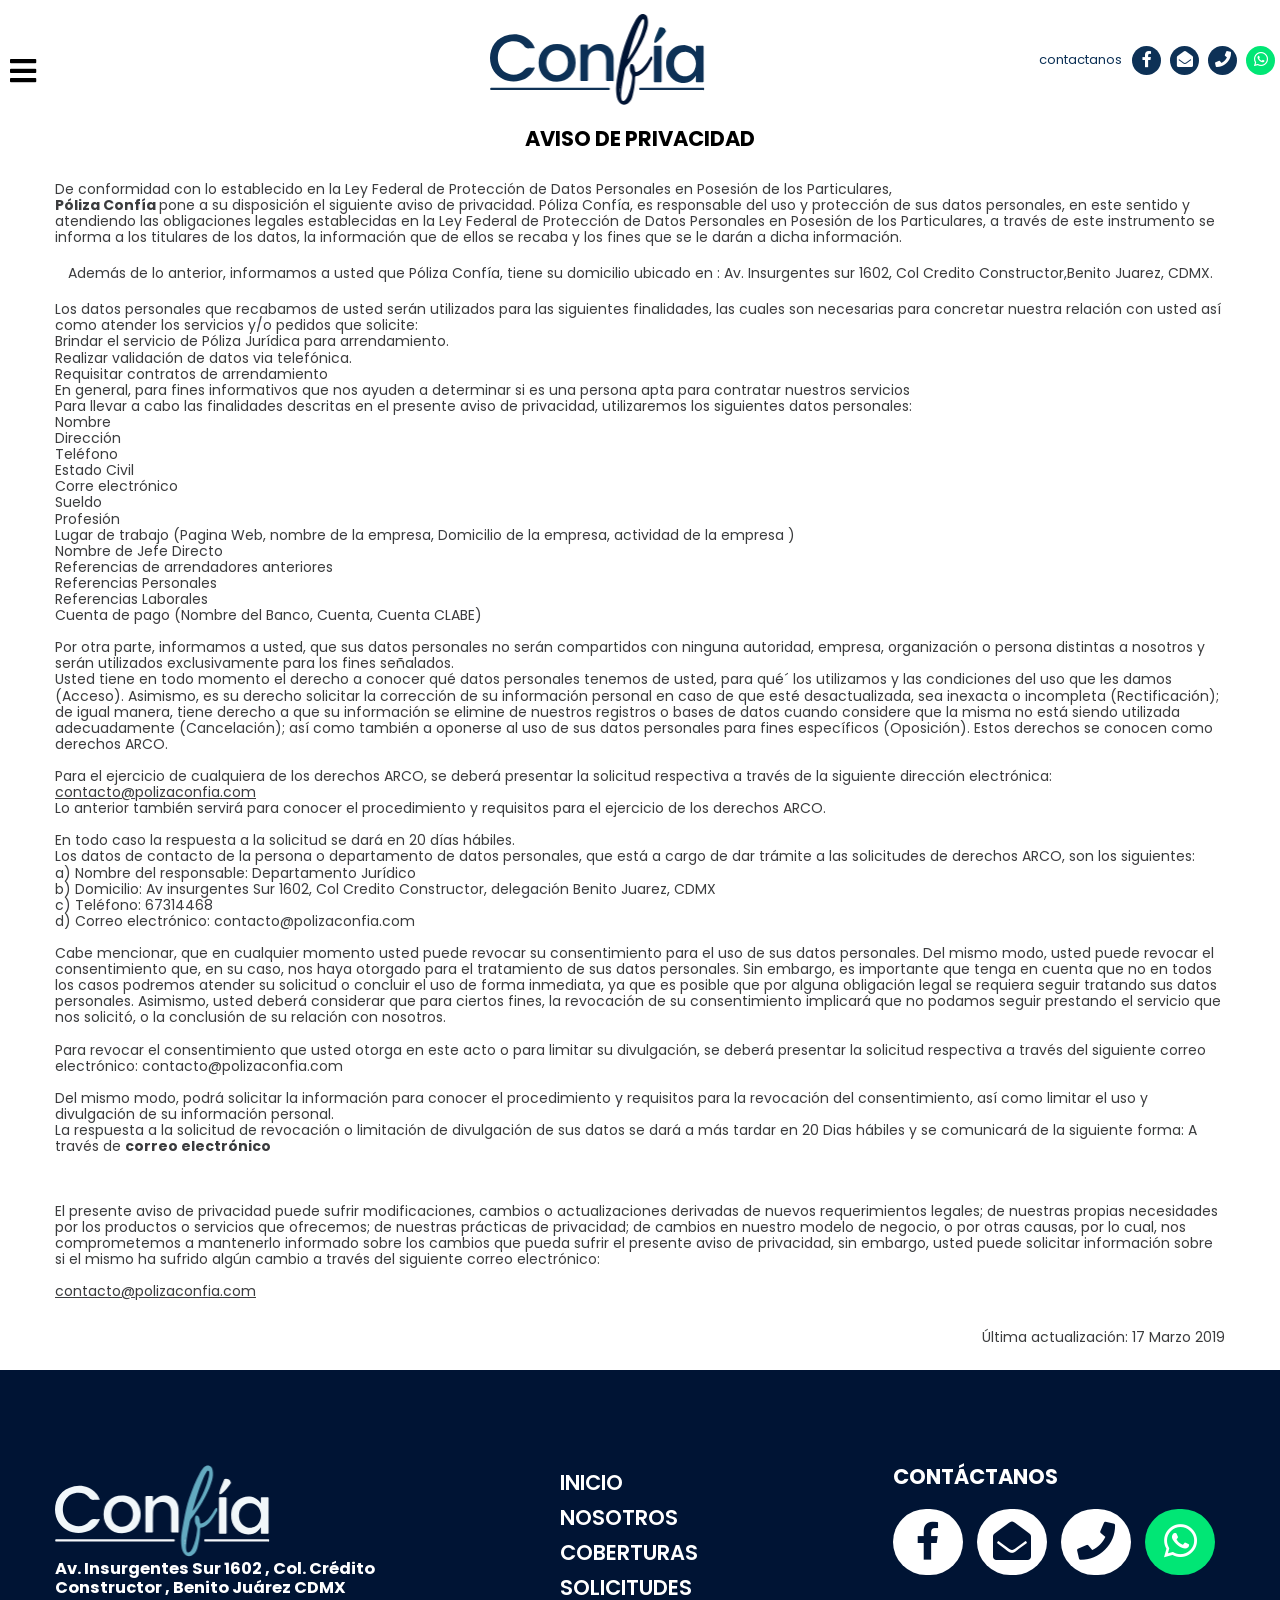
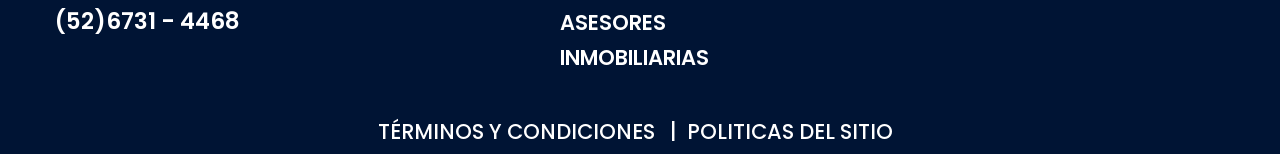
<file: public/aviso-privacidad.html>
<!DOCTYPE html>
<html lang="es">
  <head>
    <meta charset="utf-8">
    <title>CONFIA</title>
    <link href="css/style.css" rel="stylesheet" type="text/css">
    <link href="css/all.min.css" rel="stylesheet" type="text/css">
    <link rel="shortcut icon" type="image/x-icon" href="images/favicon.ico">
    <meta name="description" content="descripcion del sitio web">
    <meta name="viewport" content="width=device-width, initial-scale=1">
    <link rel="stylesheet" href="https://use.fontawesome.com/releases/v5.7.2/css/all.css" integrity="sha384-fnmOCqbTlWIlj8LyTjo7mOUStjsKC4pOpQbqyi7RrhN7udi9RwhKkMHpvLbHG9Sr" crossorigin="anonymous">
    <meta property="og:title" content=" ">
    <meta property="og:site_name" content=" ">
    <meta property="og:url" content=" ">
    <meta property="og:description" content=" ">
    <meta property="og:image" content=" ">
  </head>
  <body>
    <header>
      <nav class="menu">
        <div class="header-nav flex"><a class="close"><i class="fa fa-arrow-left"></i></a>
          <figure class="logo-nav">
              <a href="index.html">
              <img src="images/logo-blanco.png"> </a></figure>
        </div><a class="cerrar" href="#">INICIO</a><a class="cerrar" href="#nosotros">NOSOTROS</a><a class="cerrar" href="#coverturas">COBERTURAS</a><a class="cerrar" href="#solicitud">SOLICITUDES</a><a class="cerrar" href="#asesores">ASESORES</a><a class="cerrar" href="#inmobiliaria">INMOBILIARIAS</a>
        <aside class="mobile">
          <ul>
            <li><a class="cicle" href=""><i class="fab fa-facebook-f"></i></a></li>
            <li><a class="cicle" href=""><i class="fas fa-envelope-open"></i></a></li>
            <li><a class="cicle" href=""><i class="fas fa-phone"></i></a></li>
            <li><a class="cicle wattsap" href=""><i class="fab fa-whatsapp"></i></a></li>
          </ul>
        </aside>
        <div class="base flex"><a href="">TÉRMINOS Y CONDICIONES </a><a>|</a><a href="">POLITICAS DEL SITIO</a></div>
      </nav><span class="burger"><i class="fa fa-bars"></i></span>
      <figure class="logo-inicial">
          <a href="index.html">
              <img id="img1" src="images/logo.png">
          </a>
      </figure>
      <aside class="flex">
        <p>contactanos</p>
        <ul>
          <li><a class="cicle" href=""><i class="fab fa-facebook-f"></i></a></li>
          <li><a class="cicle" href=""><i class="fas fa-envelope-open"></i></a></li>
          <li><a class="cicle" href=""><i class="fas fa-phone"></i></a></li>
          <li><a class="cicle wattsap" href=""><i class="fab fa-whatsapp"></i></a></li>
        </ul>
      </aside>
    </header>
    <div class="overlay"></div>
    <section class="aviso">
        <div class="container">
            <h2 class="aviso">AVISO DE PRIVACIDAD </h2>
            <p>De conformidad con lo establecido en la Ley Federal de Protección de Datos Personales en Posesión de los Particulares,</p>
            <p><strong> Póliza Confía </strong> pone a su disposición el siguiente aviso de privacidad. Póliza Confía, es responsable del uso y protección de sus datos personales, en este sentido y atendiendo las obligaciones legales establecidas en la Ley Federal de Protección de Datos Personales en Posesión de los Particulares, a través de este instrumento se informa a los titulares de los datos, la información que de ellos se recaba y los fines que se le darán a dicha información. </p>
            <p class="resaltar">Además de lo anterior, informamos a usted que Póliza Confía, tiene su domicilio ubicado en : Av. Insurgentes sur 1602, Col Credito Constructor,Benito Juarez, CDMX. </p>
            <p> Los datos personales que recabamos de usted serán utilizados para las siguientes finalidades, las cuales son necesarias para concretar nuestra relación con usted así como atender los servicios y/o pedidos que solicite:<br> Brindar el servicio de Póliza Jurídica para arrendamiento.<br> Realizar validación de datos via telefónica.
                <br> Requisitar contratos de arrendamiento
                <br> En general, para fines informativos que nos ayuden a determinar si es una persona apta para contratar nuestros servicios
                <br> Para llevar a cabo las finalidades descritas en el presente aviso de privacidad, utilizaremos los siguientes datos personales:
                <br> Nombre
                <br> Dirección
                <br>Teléfono
                <br> Estado Civil
                <br>Corre electrónico
                <br>Sueldo
                <br>Profesión
                <br>Lugar de trabajo (Pagina Web, nombre de la empresa, Domicilio de la empresa, actividad de la empresa )
                <br> Nombre de Jefe Directo
                <br> Referencias de arrendadores anteriores
                <br> Referencias Personales
                <br> Referencias Laborales
                <br> Cuenta de pago (Nombre del Banco, Cuenta, Cuenta CLABE)
                <br> <br> Por otra parte, informamos a usted, que sus datos personales no serán compartidos con ninguna autoridad, empresa, organización o
                persona distintas a nosotros y serán utilizados exclusivamente para los fines señalados.
                <br> Usted tiene en todo momento el derecho a conocer qué datos personales tenemos de usted, para qué´ los utilizamos y las condiciones del uso que les damos (Acceso). Asimismo, es su derecho solicitar la corrección de su información personal en caso de que esté desactualizada, sea inexacta o incompleta (Rectificación); de igual manera, tiene derecho a que su información se elimine de nuestros registros o bases de datos cuando considere que la misma no está siendo utilizada adecuadamente (Cancelación); así como también a oponerse al uso de sus datos personales para fines específicos (Oposición). Estos derechos se conocen como derechos ARCO. <br>
                <br> Para el ejercicio de cualquiera de los derechos ARCO, se deberá presentar la solicitud respectiva a través de la siguiente dirección electrónica:
                 <a href="contacto@polizaconfia.com" target="_top">contacto@polizaconfia.com</a>
                <br>Lo anterior también servirá para conocer el procedimiento y requisitos para el ejercicio de los derechos ARCO. <br>
                <br> En todo caso la respuesta a la solicitud se dará en 20 días hábiles.
                <br> Los datos de contacto de la persona o departamento de datos personales, que está a cargo de dar trámite a las solicitudes de derechos ARCO, son los siguientes:
                <br> a) Nombre del responsable: Departamento Jurídico
                <br> b) Domicilio: Av insurgentes Sur 1602, Col Credito Constructor, delegación Benito Juarez, CDMX
                <br> c) Teléfono: 67314468
                <br> d) Correo electrónico: contacto@polizaconfia.com
                <br><br>Cabe mencionar, que en cualquier momento usted puede revocar su consentimiento
                para el uso de sus datos personales. Del mismo modo, usted puede revocar el consentimiento que, en su caso, nos haya otorgado para el tratamiento de sus datos personales.
                Sin embargo, es importante que tenga en cuenta que no en todos los casos podremos atender su solicitud o concluir
                el uso de forma inmediata, ya que es posible que por alguna obligación legal se requiera seguir tratando sus datos personales.
                Asimismo, usted deberá considerar que para ciertos fines, la revocación de su consentimiento implicará que no podamos seguir prestando el servicio que nos solicitó, o la conclusión de su relación con nosotros.
                <br><br> Para revocar el consentimiento que usted otorga en este acto o para limitar su divulgación, se deberá presentar la solicitud respectiva a través del siguiente correo electrónico: contacto@polizaconfia.com
                <br><br> Del mismo modo, podrá solicitar la información para conocer el procedimiento y requisitos para la revocación del consentimiento, así como limitar el uso y divulgación de su información personal.
                <br> La respuesta a la solicitud de revocación o limitación de divulgación de sus datos se dará a más tardar en 20 Dias hábiles y se comunicará de la siguiente forma: A través de <strong>correo electrónico </strong> <br><br>
                <br><br>El presente aviso de privacidad puede sufrir modificaciones, cambios o actualizaciones derivadas de nuevos requerimientos legales; de nuestras propias necesidades por los productos o servicios que ofrecemos; de nuestras prácticas de privacidad; de cambios en nuestro modelo de negocio, o por otras causas, por lo cual, nos comprometemos a mantenerlo informado sobre los cambios que pueda sufrir el presente aviso de privacidad, sin embargo, usted puede solicitar información sobre si el mismo ha sufrido algún cambio a través del siguiente correo electrónico:<br><br> <a href="contacto@polizaconfia.com" target="_top">contacto@polizaconfia.com</a>
            </p>
        </div>
        <div class="container">
            <p class="left">
                Última actualización: 17 Marzo 2019
            </p>
        </div>
    </section>



    <footer>
      <div class="container flex">
        <div class="item-col">
          <figure class="logo"><img src="images/logo-footer.png" alt="confia"></figure>
          <h3>Av. Insurgentes Sur 1602 , Col. Crédito <br> Constructor , Benito Juárez CDMX</h3>
          <p>(52)6731 - 4468</p>
        </div>
        <div class="item-col"><a class="cerrar" href="">INICIO</a><a href="#nosotros">NOSOTROS</a><a href="#coverturas">COBERTURAS</a><a href="#solicitud">SOLICITUDES</a><a href="#asesores">ASESORES</a><a href="#inmobiliaria">INMOBILIARIAS</a></div>
        <div class="item-col">
          <h2>CONTÁCTANOS</h2>
          <ul>
            <li><a class="cicle" href=""><i class="fab fa-facebook-f"></i></a></li>
            <li><a class="cicle" href=""><i class="fas fa-envelope-open"></i></a></li>
            <li><a class="cicle" href=""><i class="fas fa-phone"></i></a></li>
            <li><a class="cicle wattsap" href=""><i class="fab fa-whatsapp"></i></a></li>
          </ul>
        </div>
      </div>
      <div class="base"><a href="">TÉRMINOS Y CONDICIONES </a><a>|</a><a href="">POLITICAS DEL SITIO</a></div>
    </footer>
    <script src="js/jquery-1.11.3.min.js"></script>
    <script type="text/javascript" src="js/parsley.js"></script>
    <script src="js/owl.carousel.min.js" type="text/javascript"></script>
    <script src="js/main.js" type="text/javascript"></script>
    <script src="js/forms/arrendatario.js"></script>
    <script src="js/forms/fiador.js"></script>
    <script src="js/forms/arrendador.js"></script>
    <script src="js/forms/asesor.js"></script>
    <script src="js/forms/contacto.js"></script>
  </body>
</html>
</file>
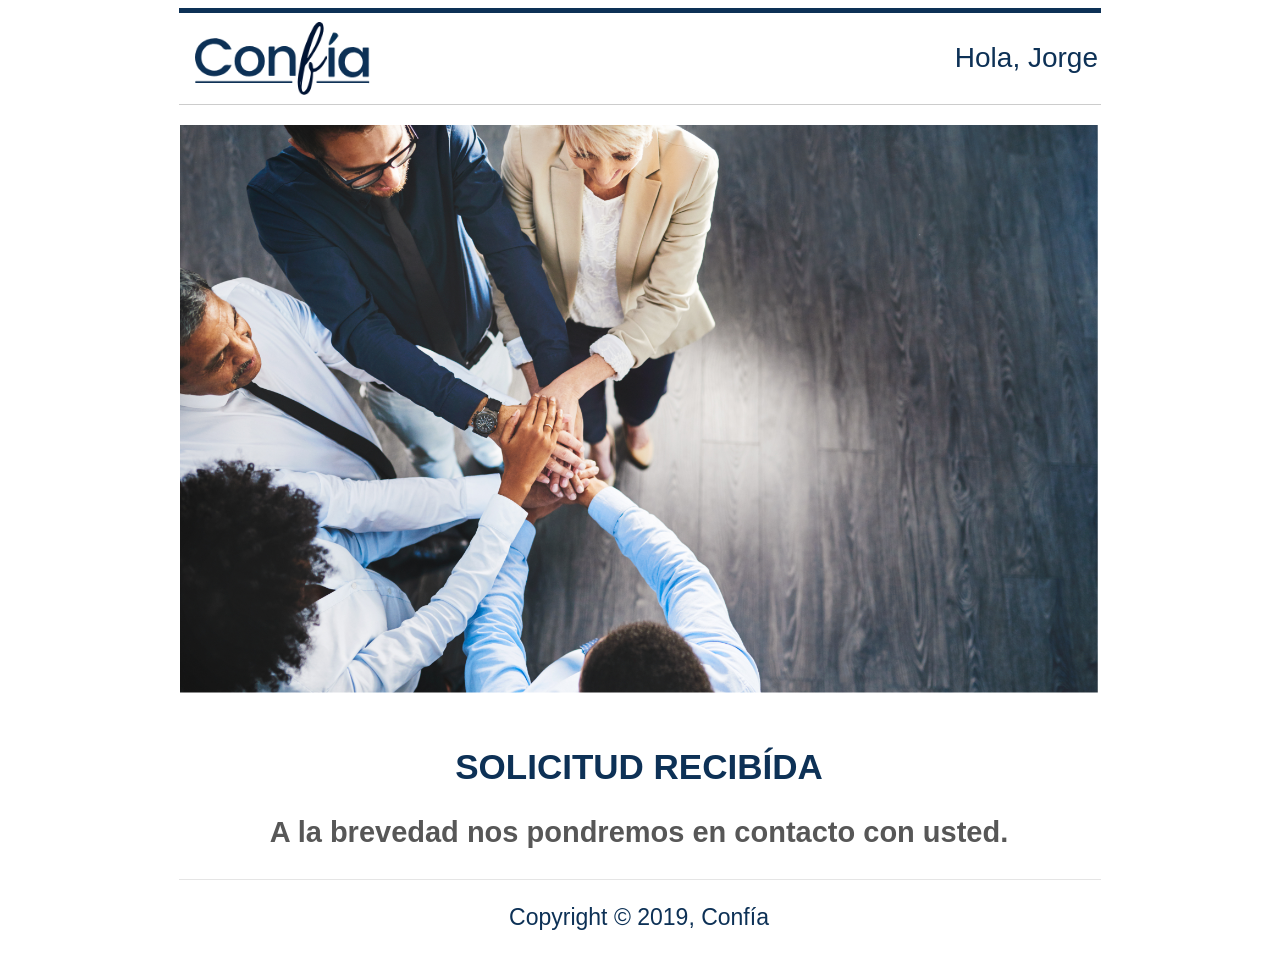
<file: public/mail/mail.html>
<!DOCTYPE html>
<html lang="es">
<head>
  <meta charset="utf-8">
  <title>confia</title>
</head>
<body>

<!--Copia desde aquí-->
<table style="max-width: 600px; padding: 10px; margin:0 auto; border-collapse: collapse; background: #fff;">
  <tr style="border-top: 5px solid #0D3156; border-bottom: 1px solid #ccc; margin-bottom: 20px;">
    <td colspan="1">
      <a href="">
        <img width="175px" style="display:block; margin: 1.5% 3%" <img src="logo.png">
      </a>
    </td>
    <td colspan="1">
    <p style=" color: #0D3156; font-size: 28px; font-family: Arial; float:right;">Hola, Jorge </p>
    </td>
  </tr>
  <tr>
    <td colspan="2" style="padding-bottom: 20px; padding-top: 20px;">
      <center>
        <img src="fondo2.png">
      </center>
    </td>
  </tr>
  <tr style="border-bottom: 1px solid rgba(112, 112, 112, 0.18); ">
      <td colspan="2">
          <h2 style="text-align: center; color: #0D3156; font-size: 35px; font-family: Arial;">SOLICITUD RECIBÍDA </h2>
          <h3 style="text-align: center; color: #575757; font-size: 29px; font-family: Arial;">A la brevedad nos pondremos en contacto con usted. </h3>
      </td>
  </tr>
  <tr>
      <td colspan="2">
          <p style="color: #0D3156;font-family: Arial;text-align: center; font-size: 23px;">Copyright © 2019, Confía </p>
      </td>
      <td>
          <a href=""> </a>
          <a href=""> </a>
          <a href=""> </a>
          <a href=""> </a>
      </td>
  </tr>
</table>
<!--hasta aquí-->
</body>
</file>
<file: public/css/style.css>
/*
Theme Name:
Theme URI:
Author: jairo villalobos
Author URI:
Description:
Version: 1.2
*/
/*! normalize.css v8.0.0 | MIT License | github.com/necolas/normalize.css */
/* Document
   ========================================================================== */
/**
 * 1. Correct the line height in all browsers.
 * 2. Prevent adjustments of font size after orientation changes in iOS.
 */
@import url("https://fonts.googleapis.com/css?family=Lato:300,400,700");
@import url("https://fonts.googleapis.com/css?family=Lato:300,400,700");
@import url("https://fonts.googleapis.com/css?family=Poppins:300,400,600");
html {
  line-height: 1.15;
  /* 1 */
  -webkit-text-size-adjust: 100%;
  /* 2 */ }

/* Sections
   ========================================================================== */
/**
 * Remove the margin in all browsers.
 */
body {
  margin: 0; }

/**
 * Correct the font size and margin on `h1` elements within `section` and
 * `article` contexts in Chrome, Firefox, and Safari.
 */
h1 {
  font-size: 2em;
  margin: 0.67em 0; }

/* Grouping content
   ========================================================================== */
/**
 * 1. Add the correct box sizing in Firefox.
 * 2. Show the overflow in Edge and IE.
 */
hr {
  box-sizing: content-box;
  /* 1 */
  height: 0;
  /* 1 */
  overflow: visible;
  /* 2 */ }

/**
 * 1. Correct the inheritance and scaling of font size in all browsers.
 * 2. Correct the odd `em` font sizing in all browsers.
 */
pre {
  font-family: monospace, monospace;
  /* 1 */
  font-size: 1em;
  /* 2 */ }

/* Text-level semantics
   ========================================================================== */
/**
 * Remove the gray background on active links in IE 10.
 */
a {
  background-color: transparent; }

/**
 * 1. Remove the bottom border in Chrome 57-
 * 2. Add the correct text decoration in Chrome, Edge, IE, Opera, and Safari.
 */
abbr[title] {
  border-bottom: none;
  /* 1 */
  text-decoration: underline;
  /* 2 */
  text-decoration: underline dotted;
  /* 2 */ }

/**
 * Add the correct font weight in Chrome, Edge, and Safari.
 */
b,
strong {
  font-weight: bolder; }

/**
 * 1. Correct the inheritance and scaling of font size in all browsers.
 * 2. Correct the odd `em` font sizing in all browsers.
 */
code,
kbd,
samp {
  font-family: monospace, monospace;
  /* 1 */
  font-size: 1em;
  /* 2 */ }

/**
 * Add the correct font size in all browsers.
 */
small {
  font-size: 80%; }

/**
 * Prevent `sub` and `sup` elements from affecting the line height in
 * all browsers.
 */
sub,
sup {
  font-size: 75%;
  line-height: 0;
  position: relative;
  vertical-align: baseline; }

sub {
  bottom: -0.25em; }

sup {
  top: -0.5em; }

/* Embedded content
   ========================================================================== */
/**
 * Remove the border on images inside links in IE 10.
 */
img {
  border-style: none; }

/* Forms
   ========================================================================== */
/**
 * 1. Change the font styles in all browsers.
 * 2. Remove the margin in Firefox and Safari.
 */
button,
input,
optgroup,
select,
textarea {
  font-family: inherit;
  /* 1 */
  font-size: 100%;
  /* 1 */
  line-height: 1.15;
  /* 1 */
  margin: 0;
  /* 2 */ }

/**
 * Show the overflow in IE.
 * 1. Show the overflow in Edge.
 */
button,
input {
  /* 1 */
  overflow: visible; }

/**
 * Remove the inheritance of text transform in Edge, Firefox, and IE.
 * 1. Remove the inheritance of text transform in Firefox.
 */
button,
select {
  /* 1 */
  text-transform: none; }

/**
 * Correct the inability to style clickable types in iOS and Safari.
 */
button,
[type="button"],
[type="reset"],
[type="submit"] {
  -webkit-appearance: button; }

/**
 * Remove the inner border and padding in Firefox.
 */
button::-moz-focus-inner,
[type="button"]::-moz-focus-inner,
[type="reset"]::-moz-focus-inner,
[type="submit"]::-moz-focus-inner {
  border-style: none;
  padding: 0; }

/**
 * Restore the focus styles unset by the previous rule.
 */
button:-moz-focusring,
[type="button"]:-moz-focusring,
[type="reset"]:-moz-focusring,
[type="submit"]:-moz-focusring {
  outline: 1px dotted ButtonText; }

/**
 * Correct the padding in Firefox.
 */
fieldset {
  padding: 0.35em 0.75em 0.625em; }

/**
 * 1. Correct the text wrapping in Edge and IE.
 * 2. Correct the color inheritance from `fieldset` elements in IE.
 * 3. Remove the padding so developers are not caught out when they zero out
 *    `fieldset` elements in all browsers.
 */
legend {
  box-sizing: border-box;
  /* 1 */
  color: inherit;
  /* 2 */
  display: table;
  /* 1 */
  max-width: 100%;
  /* 1 */
  padding: 0;
  /* 3 */
  white-space: normal;
  /* 1 */ }

/**
 * Add the correct vertical alignment in Chrome, Firefox, and Opera.
 */
progress {
  vertical-align: baseline; }

/**
 * Remove the default vertical scrollbar in IE 10+.
 */
textarea {
  overflow: auto; }

/**
 * 1. Add the correct box sizing in IE 10.
 * 2. Remove the padding in IE 10.
 */
[type="checkbox"],
[type="radio"] {
  box-sizing: border-box;
  /* 1 */
  padding: 0;
  /* 2 */ }

/**
 * Correct the cursor style of increment and decrement buttons in Chrome.
 */
[type="number"]::-webkit-inner-spin-button,
[type="number"]::-webkit-outer-spin-button {
  height: auto; }

/**
 * 1. Correct the odd appearance in Chrome and Safari.
 * 2. Correct the outline style in Safari.
 */
[type="search"] {
  -webkit-appearance: textfield;
  /* 1 */
  outline-offset: -2px;
  /* 2 */ }

/**
 * Remove the inner padding in Chrome and Safari on macOS.
 */
[type="search"]::-webkit-search-decoration {
  -webkit-appearance: none; }

/**
 * 1. Correct the inability to style clickable types in iOS and Safari.
 * 2. Change font properties to `inherit` in Safari.
 */
::-webkit-file-upload-button {
  -webkit-appearance: button;
  /* 1 */
  font: inherit;
  /* 2 */ }

/* Interactive
   ========================================================================== */
/*
 * Add the correct display in Edge, IE 10+, and Firefox.
 */
details {
  display: block; }

/*
 * Add the correct display in all browsers.
 */
summary {
  display: list-item; }

/* Misc
   ========================================================================== */
/**
 * Add the correct display in IE 10+.
 */
template {
  display: none; }

/**
 * Add the correct display in IE 10.
 */
[hidden] {
  display: none; }

* {
  box-sizing: border-box;
  margin: 0px;
  padding: 0px; }

figure {
  margin: 0; }

img {
  width: 100%; }

.flex {
  display: -ms-flexbox;
  display: flex; }
.desaparece{
  display: none;
}

.hidden {
  display: none !important; }

h1, h2, h3, h4 {
  margin-top: 0px;
  -webkit-font-smoothing: antialiased;
  -moz-osx-font-smoothing: grayscale;
  color: var(--color-gris); }

a {
  -webkit-font-smoothing: antialiased;
  -moz-osx-font-smoothing: grayscale; }

a:active {
  position: relative;
  top: 1px; }

:root {
  --base-color-midnight: #001434;
  --base-color-Mercury: rgba(228, 228, 228, 0.4);
  --base-color-Tuna: #3B3C3E;
  --color-curious-blue: #1E81CE;
  --color-caribbean-green: #0BBFAC;
  --color-red: #F40202;
  --color-fountain-blue: #63AAC0;
  --color-calypso: #266E84;
  --color-botticelli: #D6E5EC;
  --color-gothic: #7193A3; }

body {
  font-family: 'Poppins', sans-serif; }

.container {
  max-width: 1200px;
  margin: auto;
  padding: 5px 15px; }

.flex {
  display: -ms-flexbox;
  display: flex; }

label {
  display: block;
  color: white;
  margin-bottom: 15px; }

/*** FONT FACE ***/
/*** GENERAL ***/
header {
  width: 100%;
  display: -ms-flexbox;
  display: flex;
  -ms-flex-pack: justify;
      justify-content: space-between;
  -ms-flex-align: center;
      align-items: center;
  padding: 14px 0px;
  transition: all 400ms  ease-in-out; }
  header figure.logo-inicial {
    max-width: 215px;
    margin-left: 110px; }
    header figure.logo-inicial img {
      width: 100%; }
  header figure.logo-nav {
    max-width: 200px; }
    header figure.logo-nav img {
      width: 100%; }
  header aside {
    -ms-flex-align: center;
        align-items: center; }
    header aside p {
      font-size: 13px;
      color: #0D3156;
      margin-right: 10px; }
    header aside p span{
      color: #3B3C3E;
      font-weight: 300;
      margin: 0 3px;
      font-size: 22px;
    }
    header aside ul li {
      list-style: none;
      display: inline-block;
      margin-right: 5px; }
      header aside ul li a {
        color: white; }
        header aside ul li a.cicle {
          width: 29px;
          height: 29px;
          background-color: #0D3156;
          font-size: 16px;
          display: inline-block;
          border-radius: 100px;
          text-align: center;
          line-height: 28px; }

.wattsap {
  background-color: #01E675 !important; }
  .wattsap i {
    color: white !important; }

nav.menu {
  width: 100%;
  display: block;
  height: 100%;
  background-color: #001434;
  max-width: 39%;
  position: fixed;
  left: 0;
  top: 0;
  z-index: 3;
  box-shadow: -5px 7px 12px -5px #cccccc;
  transform: translateX(-950px);
  transition: all 400ms  ease-in-out; }
  nav.menu .header-nav {
    -ms-flex-align: center;
        align-items: center;
    margin-bottom: 30px; }
  nav.menu a {
    display: block;
    text-align: left;
    margin-right: 0px;
    padding: 5px 15px;
    font-size: 21px;
    text-transform: uppercase;
    text-decoration: none;
    margin-right: 20px;
    font-size: 16px;
    font-weight: 500;
    color: white;
    margin-bottom: 25px; }
    nav.menu a:hover {
      color: #fff; }
    nav.menu a.close {
      text-align: right;
      display: block;
      margin: 0; }
      nav.menu a.close i.fa.fa-arrow-left {
        font-size: 30px;
        cursor: pointer; }
      nav.menu a.close:hover {
        background: transparent;
        color: #303030; }
  nav.menu.open {
    transform: translateX(0px); }
  nav.menu aside.mobile {
    margin-top: 80px; }
    nav.menu aside.mobile ul {
      text-align: center; }
      nav.menu aside.mobile ul li a.cicle {
        width: 60px;
        height: 60px;
        background-color: white;
        line-height: 60px; }
        nav.menu aside.mobile ul li a.cicle i {
          color: #001434;
          font-size: 30px; }
  nav.menu .base {
    margin-top: 40px;
    width: 100%;
    text-align: center;
    -ms-flex-pack: center;
        justify-content: center; }
    nav.menu .base a {
      text-decoration: none;
      margin-right: 5px;
      font-weight: 600;
      font-size: 12px;
      padding: 0; }
      nav.menu .base a:hover {
        color: var(--color-fountain-blue);
        transition-duration: 0.3s; }

span.burger {
  margin-top: 20px;
  padding: 0px 10px;
  cursor: pointer;
  position: relative; }
  span.burger i.fa.fa-bars {
    font-size: 30px; }

.overlay {
  width: 100%;
  position: fixed;
  background: rgba(0, 0, 0, 0.8);
  height: 100%;
  opacity: 0;
  z-index: -1;
  transition: opacity 300ms linear;
  top: 0; }
  .overlay.open {
    z-index: 2;
    opacity: 1; }

    .saveCorrect {
      display: none;
      width: 100%;
      position: fixed;
      background: rgba(0, 0, 0, 0.8);
      height: 100%;
      opacity: 1;
     z-index: 2;
      transition: opacity 300ms linear;
      top: 0; }

    .saveCorrect .text{
        background: white;
        text-align: center;
        position: relative;
        padding: 31px;
        font-size: 18px;
        max-width: 365px;
        height: 150px;
        position: absolute;
        left: 50%;
        top: 50%;
        transform: translate(-50%,-50%);
    }

    .spinner{
        text-align: center;
        position: relative;
        padding: 31px;
        font-size: 18px;
        max-width: 365px;
        height: 150px;
        position: absolute;
        left: 50%;
        top: 50%;
        transform: translate(-50%,-50%);
    }

    .saveCorrect .text .fa-times-circle{
        position: absolute;
        top: -13px;
        right: -16px;
        font-size: 22px;
        z-index: 5;
        color: white;
    }
.parsley-errors-list{
    list-style: none;
    margin: 0!important;
}
.parsley-errors-list .parsley-required{
    color: red;
    background: transparent;
    border-bottom: none;
    padding: 0;
    line-height: 15px;
    font-size: 12px;
    position: absolute;
    top: 1px;
    right: 5px;
    display: inline-block;
    width: auto;
}
.parsley-error{
    border-bottom: 1px solid red!important;
}

.sticky {
  position: fixed;
  top: 0;
  left: 0;
  width: 100%;
  background: #001434;
  z-index: 3;
  box-shadow: 0px 3px 6px 0px black; }
  .sticky span.burger i.fa.fa-bars {
    color: white; }
  .sticky aside p {
    color: white; }
  .sticky aside ul li a {
    color: #0D3156; }
    .sticky aside ul li a.cicle {
      background-color: white; }
  .sticky .wattsap {
    color: white; }
  .sticky aside p span{
    color: white;
  }

section.nosotros {
  background-color: #001434; }
  section.nosotros .container {
    -ms-flex-align: center;
        align-items: center; }
  section.nosotros .item-nosotros {
    width: 40%;
    margin-right: 50px;
    position: relative; }
    section.nosotros .item-nosotros p {
      font-size: 18px;
      color: white;
      font-weight: 300; }
    section.nosotros .item-nosotros h2 {
      color: white;
      font-size: 20px; }
  section.nosotros .item-slider {
    width: 50%;
    margin-top: -15px; }
    section.nosotros .item-slider .item img {
      width: 100%; }

.owl-carousel.owl-nosotros .owl-dots .owl-dot {
  background-color: white;
  color: #001434;
  display: block !important;
  width: 40px;
  margin-bottom: 5px;
  height: 25px; }

.owl-carousel.owl-nosotros .owl-dots {
  position: absolute;
  bottom: 5px;
  right: 5px; }

#sync2 > div.owl-dots > button.owl-dot.active{
  color: white!important;
  background-color: #001434!important;
}

button.scroll_down {
  position: absolute;
  margin-left: auto;
  margin-right: auto;
  left: 0;
  right: 0;
  height: 40px;
  width: 20px;
  bottom: -60px;
  background-color: transparent;
  border: 2px solid white;
  border-radius: 20px;
  cursor: pointer;
  outline: none; }

button.scroll_down:before {
  position: absolute;
  top: 10px;
  left: 50%;
  content: '';
  width: 6px;
  height: 6px;
  margin-left: -3px;
  background-color: #fff;
  border-radius: 100%;
  animation: scroll_down_btn-animation 2s infinite;
  box-sizing: border-box; }

@keyframes scroll_down_btn-animation {
  0% {
    transform: translate(0, 0);
    opacity: 0; }
  40% {
    opacity: 1; }
  80% {
    transform: translate(0, 20px);
    opacity: 0; }
  100% {
    opacity: 0; } }

section.covertura {
  background: #C7DFEE; }

.container2 th h1 {
  font-weight: 500;
  font-size: 20px;
  color: #001434;
  text-align: center; }

.container2 td {
  font-size: 18px;
  font-weight: 300; }

.container2 {
  text-align: left;
  overflow: hidden;
  width: 100%;
  margin: 0 auto;
  display: table;
  padding: 0 0 8em 0; }

.container2 td, .container th {
  padding-bottom: 1%;
  padding-top: 2%;
  padding-left: 2%; }

/* Background-color of the odd rows */
.container2 tr:nth-child(odd) {
  background-color: transparent; }

/* Background-color of the even rows */
.container2 tr:nth-child(even) {
  background-color: rgba(141, 181, 200, 0.19); }

section.covertura > div > table > tbody > tr:nth-child(even) > td:nth-child(3) {
  background-color: rgba(141, 181, 200, 0.2); }

.container2 th {
  background-color: transparent;
  border-bottom: 1px solid #001434; }

.container2 td:first-child {
  color: #001434;
  width: 44%;
  text-align: center; }

.container2 td:last-child {
  text-align: center; }

.container2 td:nth-child(2) {
  text-align: center; }

.container2 tr:hover {
  background-color: #464A52; }

section.digital .item-col {
  -ms-flex-align: center;
      align-items: center; }
  section.digital .item-col figure.digital {
    width: 650px;
    height: auto; }
    section.digital .item-col figure.digital img {
      width: 100%; }
  section.digital .item-col .item-content {
    background: #EDEDED;
    padding: 60px 20px;
    border: 1px solid rgba(112, 112, 112, 0.22); }
    section.digital .item-col .item-content p {
      font-size: 21px;
      font-weight: 300; }
      section.digital .item-col .item-content p span {
        color: #3B3C3E;
        font-weight: 700; }

section.valores {
  padding-top: 15px;
  padding-bottom: 15px;
  background: #E4E4E4; }
  section.valores h2 {
    text-align: center;
    font-size: 20px;

    color: #0D3156;
    margin-bottom: 60px; }
  section.valores h2 span{
    position: relative;
  }
  section.valores h2 span:before{
    width: 30%;
    height: 1px;
    content: '';
    background: #1E81CE;
    position: absolute;
    right: 0;
    bottom: 0;
  }
  section.valores .item-valores {
    height: auto; }
    section.valores .item-valores .cicle {
      width: 90px;
      height: 90px;
      margin: auto;
      position: relative;
      background: white;
      border-radius: 100%; }
      section.valores .item-valores .cicle img {
        transform: translate(-50%, -50%);
        position: absolute;
        left: 50%;
        bottom: -23px;
        width: 70%; }
    section.valores .item-valores .cicle2 {
      width: 90px;
      height: 90px;
      margin: auto;
      position: relative;
      background: white;
      border-radius: 100%; }
      section.valores .item-valores .cicle2 img {
        transform: translate(-50%, -50%);
        position: absolute;
        left: 50%;
        bottom: -14px;
        width: 80%; }
    section.valores .item-valores p {
      color: #0D3156;
      font-size: 18px;
      font-weight: 300;
      text-align: center;
      margin-top: 5px; }

p.resaltar{
    text-align: center;
    margin-top: 20px;
    margin-bottom: 20px;
}

h2.aviso{
    text-align: center;
    margin-bottom: 30px;
}

section.aviso p{
    color: #3B3C3E;
}

section.aviso > div > p > a{
    color: #3B3C3E;
}

body > section > div > p.left{
    margin-top: 20px;
    margin-bottom: 20px;
    text-align: right;
}

.container1 {
  max-width: 998px;
  margin: auto;
  padding: 5px 15px; }

.owl-carousel.owl-valores .owl-dots .owl-dot {
  color: white;
  width: 10px;
  margin-bottom: 5px;
  height: 10px;
  margin-right: 10px;
  border: 2px solid #3F3F40;
  border-radius: 100px; }

.owl-carousel.owl-valores .owl-dots {
  position: absolute;
  bottom: -28px;
  left: 50%; }

.owl-carousel.owl-valores .owl-carousel .owl-stage {
  display: -ms-flexbox;
  display: flex;
  -ms-flex-align: center;
      align-items: center; }

section.solicitud {
  padding: 20px 0px; }
  section.solicitud .container h2 {
    background: #AEB2B2;
    color: #FCFCFC;
    font-size: 26px;
    width: 40%;
    line-height: 79px;
    text-align: center; }
  section.solicitud ul {
    width: 60%;
    list-style: none; }
    section.solicitud ul li {
      display: inline-block;
      width: 50%;
      height: 80px;
      text-align: center;
      line-height: 75px;
      background: #EDEDED;
      color: white;
      font-size: 26px; }
      section.solicitud ul li.active {
        background: var(--color-caribbean-green); }
        section.solicitud ul li.active a {
          color: white;
          font-size: 26px;
          font-weight: 600; }
    section.solicitud ul.nav {
      -ms-flex-wrap: wrap;
          flex-wrap: wrap; }
      section.solicitud ul.nav a {
        color: white;
        text-decoration: none;
        font-size: 26px;
        font-weight: 300;
        color: #AEAFB1; }
  section.solicitud form.flex {
    -ms-flex-wrap: wrap;
        flex-wrap: wrap;
    -ms-flex-pack: distribute;
        justify-content: space-around; }
    section.solicitud form.flex .item-box {
        position: relative;
      background: #EDEDED;
      margin-bottom: 20px;
      padding: 10px 15px; }
      section.solicitud form.flex .item-box label {
        color: #3B3C3E; }
      section.solicitud form.flex .item-box input.data {
        background-color: transparent;
        width: 100%;
        height: 35px;
        border: none; }
      section.solicitud form.flex .item-box select {
        width: 100%;
        height: 35px;
        background-color: transparent;
        color: white;
        border: none; }
    section.solicitud form.flex .item-col {
      width: 33%; }
      section.solicitud form.flex .item-col select {
        color: #949598; }
    section.solicitud form.flex .item-Titulo {
        margin-bottom: 10px;
        position: relative;
      width: 100%; }
      section.solicitud form.flex .item-Titulo span {
        background-color: white;
        z-index: 1;
        position: relative;
        padding: 3px 5px; }
      section.solicitud form.flex .item-Titulo h3 {
        width: 100%;
        background-color: white; }
        section.solicitud form.flex .item-Titulo h3:before {
          content: '';
          width: 100%;
          height: 1px;
          background-color: #3B3C3E;
          right: 0px;
          top: 11px;
          position: absolute; }
      section.solicitud form.flex .item-Titulo p {
        font-size: 12px;
        margin-bottom: 15px;
        margin-top: 5px;
        color: #707070;
        margin-left: 5px; }
    section.solicitud form.flex .item-Titulo .fa-caret-down{
        display: none;
        font-size: 20px;
        position: absolute;
        right: 5px;
        top: 1px;
    }
    section.solicitud form.flex .item-col-vert {
      width: 100%;
      -ms-flex-pack: justify;
          justify-content: space-between; }
      section.solicitud form.flex .item-col-vert .item-box {
        width: 32%; }
        section.solicitud form.flex .item-col-vert .item-box select {
          color: #949598; }
      section.solicitud form.flex .item-col-vert select {
        width: 100%;
        height: 35px;
        background-color: transparent;
        color: white;
        border: none;
        color: #949598; }
      section.solicitud form.flex .item-col-vert .item-box-big {
        width: 100%;
        background: #EDEDED;
        margin-bottom: 15px;
        -ms-flex-pack: justify;
            justify-content: space-between; }
        section.solicitud form.flex .item-col-vert .item-box-big .combo-check {
          width: 100px;
          -ms-flex-pack: justify;
              justify-content: space-between;
          display: -ms-flexbox;
          display: flex; }
          section.solicitud form.flex .item-col-vert .item-box-big .combo-check .item-check {
            width: 50px;
            height: 50px;
            border: 1px solid #707070;
            color: #3B3C3E;
            text-align: center;
            line-height: 50px;
            position: relative;
            cursor: pointer; }
            section.solicitud form.flex .item-col-vert .item-box-big .combo-check .item-check:last-child {
              right: 1px; }
        section.solicitud form.flex .item-col-vert .item-box-big .item-text {
          width: 40%;
          padding: 5px; }
          section.solicitud form.flex .item-col-vert .item-box-big .item-text p {
            font-size: 18px; }
            section.solicitud form.flex .item-col-vert .item-box-big .item-text p span {
              font-size: 16px;
              font-weight: 300; }
      section.solicitud form.flex .item-col-vert .item-box-red {
        width: 75%;
        margin-left: 10px; }
        section.solicitud form.flex .item-col-vert .item-box-red p {
          background: red;
          color: white;
          padding: 10px;
          font-size: 17px;
          font-weight: 400;
          padding: 16px 10px; }
      section.solicitud form.flex .item-col-vert .item-box-xl {
          position: relative;
        background: #EDEDED;
        margin-bottom: 20px;
        padding: 10px 15px; }
        section.solicitud form.flex .item-col-vert .item-box-xl label {
          color: #3B3C3E; }
        section.solicitud form.flex .item-col-vert .item-box-xl input.data {
          background-color: transparent;
          width: 100%;
          height: 35px;
          border: none; }
      section.solicitud form.flex .item-col-vert .item-box-xls {
        background: #EDEDED;
        margin-bottom: 20px;
        padding: 10px 15px;
        -ms-flex-pack: justify;
            justify-content: space-between; }
        section.solicitud form.flex .item-col-vert .item-box-xls label {
          color: #3B3C3E; }
        section.solicitud form.flex .item-col-vert .item-box-xls input.data {
          background-color: transparent;
          width: 100%;
          height: 35px;
          border: none;
          border-bottom: 1px solid #3B3C3E; }
        section.solicitud form.flex .item-col-vert .item-box-xls .item-combo-text {
          margin-right: 15px; }
          section.solicitud form.flex .item-col-vert .item-box-xls .item-combo-text:last-child {
            margin-right: 0px; }
    section.solicitud form.flex .item-col-check {
      width: 33%; }
      section.solicitud form.flex .item-col-check .item-text {
        width: 60% !important; }
      section.solicitud form.flex .item-col-check .item-box-big {
        padding: 22px 15px; }
    section.solicitud form.flex .item-col-center {
      width: 100%;
      -ms-flex-pack: center;
          justify-content: center; }
      section.solicitud form.flex .item-col-center .cancelar {
        width: 320px;
        height: 50px;
        margin-right: 10px;
        border: none;
        background-color: #3B3C3E;
        border-radius: 5px;
        color: white;
        font-size: 21px; }
      section.solicitud form.flex .item-col-center .enviar {
        width: 320px;
        height: 50px;
        border: none;
        border-radius: 5px;
        background-color: #0BBFAC;
        color: white;
        font-size: 21px; }
    section.solicitud form.flex .item-col-two {
      -ms-flex-pack: justify;
          justify-content: space-between;
      width: 100%; }
      section.solicitud form.flex .item-col-two .item-box {
        width: 49%; }
      section.solicitud form.flex .item-col-two select {
        color: #949598; }
    section.solicitud form.flex .item-col-four {
      width: 100%;
      -ms-flex-pack: justify;
          justify-content: space-between; }
      section.solicitud form.flex .item-col-four .item-box {
        width: 25%;
        margin-left: 10px; }
      section.solicitud form.flex .item-col-four .item-box-select {
        width: 30%;
        background: #EDEDED;
        margin-bottom: 20px;
        padding: 10px 15px; }
        section.solicitud form.flex .item-col-four .item-box-select label {
          color: #3B3C3E; }
      section.solicitud form.flex .item-col-four select {
        color: #949598;
        background: transparent;
        width: 100%;
        border: none; }
  section.solicitud .item-instrucciones {
    width: 100%;
    margin-top: 50px;
    border-bottom: 1px solid #3B3C3E;
    padding-bottom: 5px;
    margin-bottom: 15px;
    -ms-flex-pack: justify;
        justify-content: space-between; }
    section.solicitud .item-instrucciones p {
      font-size: 14px;
      color: #3B3C3E;
      font-weight: 600; }
    section.solicitud .item-instrucciones a.dowland {
      color: #0BBFAC;
      font-size: 14px;
      text-decoration: none;
      font-weight: 600; }
      section.solicitud .item-instrucciones a.dowland i {
        color: #0BBFAC;
        margin-right: 5px; }

.tab-pane {
  display: none; }

.tab-pane.active {
  display: block; }

.items-box-general {
  width: 100%;
  display: -ms-flexbox;
  display: flex;
  -ms-flex-pack: distribute;
      justify-content: space-around;
  -ms-flex-wrap: wrap;
      flex-wrap: wrap; }

.relleno {
  padding-top: 13px;
  padding-bottom: 20px; }

.medio {
  width: 30% !important;
  margin-right: 10px; }

.two-medio {
  width: 70% !important; }

textarea {
  background: transparent;
  width: 100%;
  border: none; }

.item-box-red {
  width: 100%;
  margin-bottom: 15px; }
  .item-box-red p {
    background: red;
    color: white;
    padding: 10px;
    font-size: 16px;
    font-weight: 400;
    padding: 15px 10px; }

.item-leyenda {
  padding: 10px 15px;
  background: #EDEDED;
  margin-bottom: 15px; }
  .item-leyenda p {
    text-align: center;
    font-size: 17px; }
  .item-leyenda p.color-base {
    color: #001434;
    font-size: 21px; }

.margin-derecho {
  margin-right: 15px; }

section.acordion ul {
  margin: 2em auto;
  width: 100%;
  list-style: none; }
  section.acordion ul li {
    background: #446E98;
    width: 100%;
    border-top: 1px solid #ccc;
    border-bottom: 1px solid #ccc;
    padding: 5px 10px;
    text-align: left;
    font-size: 16px;
    cursor: pointer;
    height: 40px;
    line-height: 32px;
    color: white; }
    section.acordion ul li .fa-angle-down {
      float: right;
      font-size: 18px;
      line-height: 34px; }
    section.acordion ul li.active {
      background: #001434;
      font-weight: 700; }
      section.acordion ul li.active .fa.fa-angle-down {
        transform: rotate(181deg); }
  section.acordion ul .item-content {
    margin-bottom: 10px;
    position: relative;
    transition: height .5s;
    height: 0;
    overflow: hidden; }
    section.acordion ul .item-content.active {
      height: auto;
      padding: 15px 5px; }
  section.acordion ul .item-content-covertura {
    margin-bottom: 10px;
    position: relative;
    transition: all .3s;
    transition: height .5s;
    height: 0;
    overflow: hidden; }
    section.acordion ul .item-content-covertura.active {
      height: auto;
      padding: 15px 5px; }

input.calendar {
  background-image: url("https://bytebucket.org/fuoricitta/form-best-practice/raw/197f5e38bea1d53b52102b6c98e0e6b129dd6908/Examples/assets/img/calendar.png?token=b57efe00e0e5d28327a3b62e263519c284c70d53");
  background-repeat: no-repeat;
  background-position: right 10px center; }

section.formulario-asesor {
  padding: 50px 0px; }
  section.formulario-asesor .container {
    background: var(--color-fountain-blue);
    padding: 37px 15px; }
  section.formulario-asesor form {
    -ms-flex-pack: justify;
        justify-content: space-between;
    -ms-flex-wrap: wrap;
        flex-wrap: wrap;
    -ms-flex-align: end;
        align-items: flex-end; }
    section.formulario-asesor form .item-col {
      width: 49%; }
      section.formulario-asesor form .item-col p {
        font-size: 21px;
        color: white;
        font-weight: 600;
        margin-bottom: 15px; }
        section.formulario-asesor form .item-col p span {
          font-weight: 300;
          font-size: 16px; }
      section.formulario-asesor form .item-col .item-box {
          position: relative;
        background-color: var(--color-calypso);
        margin-bottom: 20px;
        border: 1px solid #707070;
        padding: 10px 15px; }
        section.formulario-asesor form .item-col .item-box input.data {
          background-color: transparent;
          width: 100%;
          height: 35px;
          border: none; }
        section.formulario-asesor form .item-col .item-box select {
          width: 100%;
          height: 35px;
          background-color: transparent;
          color: white;
          border: none; }
          section.formulario-asesor .container form [type="submit"] {
            color: white;
            font-size: 21px;
            margin-top: 35px;
            width: 300px;
            text-align: left;
            border: none;
            border-bottom: 1px solid white;
            background-color: transparent;
            padding-bottom: 20px;
            font-weight: 600;
            position: relative;
            cursor: pointer; }
            #asesores > div > form > div.item-box{
                position: relative;
            }
            #asesores > div > form > div.item-box .fa-arrow-right {
              position: absolute;
              color: white;
              bottom: 21px;
              right: 10px; }

section.actualizar {
  padding: 50px 0px; }
  section.actualizar .container {
    background-color: var(--color-botticelli);
    padding: 37px 15px; }
    section.actualizar .container form {
      -ms-flex-pack: justify;
          justify-content: space-between;
      -ms-flex-wrap: wrap;
          flex-wrap: wrap;
      -ms-flex-align: end;
          align-items: flex-end; }
      section.actualizar .container form .item-col {
        width: 49%; }
      section.actualizar .container form .row {
        background-color: var(--color-gothic);
        padding: 30px;
        border: 1px solid #707070; }
        section.actualizar .container form .row textarea {
          width: 100%;
          min-height: 160px;
          background-color: transparent;
          border: none; }
      section.actualizar .container form button {
        color: #4E6E7D;
        font-size: 21px;
        margin-top: 35px;
        width: 300px;
        text-align: left;
        border: none;
        border-bottom: 1px solid #4E6E7D;
        background-color: transparent;
        padding-bottom: 20px;
        font-weight: 600;
        position: relative;
        cursor: pointer; }
        section.actualizar .container form button .fa-arrow-right {
          position: absolute;
          right: 10px; }
      section.actualizar .container form .item-box {
         position: relative;
        background-color: var(--color-gothic);
        padding: 5px;
        margin-bottom: 20px;
        border: 1px solid #707070;
        padding: 10px 15px; }
        section.actualizar .container form .item-box input.data {
          background-color: transparent;
          width: 100%;
          height: 35px;
          border: none; }
      section.actualizar .container form p {
        font-size: 21px;
        color: #416372;
        font-weight: 600;
        margin-bottom: 15px; }
        section.actualizar .container form p span {
          font-size: 16px;
          font-weight: 300; }
      section.actualizar .container form .row {
        width: 100%; }

footer {
  background-color: var(--base-color-midnight);
  padding: 90px 15px 10px; }
  footer figure.logo {
    max-width: 215px; }
    footer figure.logo img {
      width: 100%; }
  footer a {
    color: white;
    text-decoration: none; }
  footer h2, footer p, footer h3 {
    color: white; }
  footer h3 {
    margin-bottom: 10px; }
  footer .wattsap {
    background-color: #01E675 !important;
    color: white !important; }
  footer .container {
    -ms-flex-pack: justify;
        justify-content: space-between;
    -ms-flex-wrap: wrap;
        flex-wrap: wrap; }
  footer .base {
    margin-top: 40px;
    width: 100%;
    text-align: center; }
    footer .base a {
      text-decoration: none;
      margin-right: 10px;
      font-weight: 500;
      font-size: 21px; }
      footer .base a:hover {
        color: var(--color-fountain-blue);
        transition-duration: 0.3s; }
  footer .item-col a {
    display: block;
    font-weight: 600;
    font-size: 21px;
    line-height: 35px; }
    footer .item-col a:hover {
      color: var(--color-fountain-blue);
      transition-duration: 0.3s; }
  footer .item-col p {
    font-size: 23px;
    font-weight: 600; }
  footer .item-col h2 {
    margin-bottom: 20px; }
  footer .item-col ul {
    list-style: none; }
    footer .item-col ul li {
      display: inline-block; }
      footer .item-col ul li a {
        margin-right: 10px;
        color: var(--base-color-midnight); }
        footer .item-col ul li a.cicle {
          background-color: white;
          width: 70px;
          height: 66px;
          line-height: 77px;
          border-radius: 100px;
          text-align: center; }
        footer .item-col ul li a i {
          font-size: 38px; }

/********** RESPONSIVE ***********/
@media only screen and (min-width: 1024px) and (max-width: 1280px) {
  html {
    font-size: 14px; } }

@media only screen and (min-width: 960px) and (max-width: 1024px) {
  html {
    font-size: 13px; }
  .container {
    max-width: 1024px !important; } }

@media only screen and (min-width: 768px) and (max-width: 959px) {
  html {
    font-size: 11px; }
  body {
    height: 100vh; }
  .container {
    max-width: 959px !important; }
  nav.menu {
    max-width: 60%; } }

@media only screen and (max-width: 767px) {
  footer > div.container.flex > div:nth-child(2) {
    display: none; }
  footer > div.container.flex > .item-col {
    width: 100%; }
  footer figure.logo {
    margin: auto; }
  footer h3 {
    text-align: center; }
  footer p {
    text-align: center; }
  footer > div.container.flex > .item-col h2 {
    text-align: center; }
  footer .item-col ul {
    text-align: center; }
  section.actualizar .container form .item-col, section.formulario-asesor form .item-col {
    width: 100%; }
  section.actualizar .container form button {
    margin: auto;
    margin-top: 15px; }
  section.digital > .container {
    -ms-flex-direction: column;
        flex-direction: column; }
  section.digital .item-col figure.digital {
    width: 100%; }
  section.solicitud form.flex .item-col-vert .item-box-xls {
    -ms-flex-direction: column;
        flex-direction: column; }
  section.solicitud form.flex .item-col-vert .item-box-xls .item-combo-text {
    padding-top: 15px; }
  section.solicitud form.flex .item-col-vert, .items-box-general {
    -ms-flex-direction: column;
        flex-direction: column; }
  section.solicitud form.flex .item-col-vert .item-box {
    width: 100%; }
  section.solicitud form.flex .item-col-vert .item-box-big .item-text {
    width: 80%; }
  section.solicitud form.flex .item-col-vert .item-box-red, section.solicitud form.flex .item-col {
    width: 100%; }
  body > section.solicitud > div > div.item-nav.flex {
    -ms-flex-direction: column;
        flex-direction: column; }
  section.solicitud .container h2, section.solicitud ul.nav {
    width: 100%; }
  .medio, .two-medio {
    width: 100% !important; }
  section.solicitud form.flex .item-col-two {
    -ms-flex-direction: column;
        flex-direction: column; }
  section.solicitud form.flex .item-col-two .item-box {
    width: 100%; }
  header > aside {
    display: none !important; }
  header figure.logo-inicial {
    margin-right: 15px;
    margin-left: 50px;
    max-width: 117px;
    padding-bottom: 10px;
    padding-top: 10px; }
  nav.menu {
    max-width: 90%; }
  section.nosotros .container {
    -ms-flex-direction: column;
        flex-direction: column; }
  section.nosotros .item-nosotros {
    width: 100%; }
  section.nosotros .item-slider {
    margin-top: 5px;
    width: 100%; }
  section.nosotros .item-nosotros {
    margin-right: 0; }
  section.valores {
    padding-bottom: 30px; }
  section.solicitud .container h2 {
    font-size: 18px;
    background: transparent;
    color: #001434;
    line-height: 44px; }
  section.solicitud ul li a {
    font-size: 16px !important; }
  section.solicitud .item-instrucciones {
    -ms-flex-direction: column-reverse;
        flex-direction: column-reverse; }
  section.solicitud .item-instrucciones a.dowland {
    color: white;
    background: #001434;
    text-align: center;
    padding: 5px;
    font-size: 14px;
    margin-bottom: 10px; }
  section.solicitud .item-instrucciones a.dowland i {
    color: white; }
  section.acordion ul li {
    font-size: 15px; }
  footer .item-col ul li a.cicle {
      line-height: 70px;
      width: 54px;
      height: 57px;}
    footer .item-col ul li a i{
        font-size: 31px;
    }
  nav.menu aside.mobile ul li a.cicle {
    margin-right: 5px; }
  section.nosotros .item-nosotros h2 {
    font-size: 18px;
    margin-bottom: 15px; }
  section.nosotros .item-nosotros {
    padding: 30px 15px; }
  .items-box-general {
    display: none; }
    .items-box-general.active {
      display: -ms-flexbox;
      display: flex; }
  section.solicitud form.flex .item-Titulo {
    cursor: pointer;
    background: #DFE9F8;
    padding: 10px 5px;
    margin-bottom: 3px; }
  section.solicitud form.flex .item-Titulo span, section.solicitud form.flex .item-Titulo h3 {
    background: transparent; }
  section.solicitud form.flex .item-Titulo h3:before {
    background: transparent; }

    button.scroll_down{
        display: none;
    }

    section.solicitud form.flex .item-Titulo .fa-caret-down{
        display: block;
        font-size: 20px;
        position: absolute;
        right: 5px;
        top: 10px;
    }
    section.solicitud form.flex .item-col-check{
        width: 100%;
    }
    section.actualizar .container form .row{
        padding: 25px 15px;
    }
    section.solicitud form.flex .item-col-four{
        flex-direction: column;
    }
    section.solicitud form.flex .item-col-four .item-box{
        margin: 0;
        width: 100%;
        margin-bottom: 10px;
    }

    .desaparece{
      display: block;
    }

    section.solicitud form.flex .item-col-vert .item-box-red p span{
      display: block;
    }




}

@media only screen and (max-width: 767px) {
  footer{
    padding: 90px 5px 10px;
  }
  .container2 th h1 {
    text-align: left;
    font-size: 16px;
  }
  .item-box-red p span{
    display: block;
  }
  
  }



/********** OWL SLIDER ***********/
/*
 *  Owl Carousel - Animate Plugin
 */
.owl-carousel .animated {
  animation-duration: 1000ms;
  animation-fill-mode: both; }

.owl-carousel .owl-animated-in {
  z-index: 0; }

.owl-carousel .owl-animated-out {
  z-index: 1; }

.owl-carousel .fadeOut {
  animation-name: fadeOut; }

@keyframes fadeOut {
  0% {
    opacity: 1; }
  100% {
    opacity: 0; } }

/*
 * 	Owl Carousel - Auto Height Plugin
 */
.owl-height {
  transition: height 500ms ease-in-out; }

/*
 *  Owl Carousel - Core
 */
.owl-carousel {
  display: none;
  width: 100%;
  -webkit-tap-highlight-color: transparent;
  /* position relative and z-index fix webkit rendering fonts issue */
  position: relative;
  z-index: 1; }
  .owl-carousel .owl-stage {
    position: relative;
    -ms-touch-action: pan-Y;
    touch-action: manipulation;
    -moz-backface-visibility: hidden;
    /* fix firefox animation glitch */ }
  .owl-carousel .owl-stage:after {
    content: ".";
    display: block;
    clear: both;
    visibility: hidden;
    line-height: 0;
    height: 0; }
  .owl-carousel .owl-stage-outer {
    position: relative;
    overflow: hidden;
    /* fix for flashing background */
    -webkit-transform: translate3d(0px, 0px, 0px); }
  .owl-carousel .owl-wrapper,
  .owl-carousel .owl-item {
    -webkit-backface-visibility: hidden;
    -moz-backface-visibility: hidden;
    -ms-backface-visibility: hidden;
    -webkit-transform: translate3d(0, 0, 0);
    -moz-transform: translate3d(0, 0, 0);
    -ms-transform: translate3d(0, 0, 0); }
  .owl-carousel .owl-item {
    position: relative;
    min-height: 1px;
    float: left;
    -webkit-backface-visibility: hidden;
    -webkit-tap-highlight-color: transparent;
    -webkit-touch-callout: none; }
  .owl-carousel .owl-item img {
    display: block;
    width: 100%; }
  .owl-carousel .owl-nav.disabled,
  .owl-carousel .owl-dots.disabled {
    display: none; }
  .owl-carousel .owl-nav .owl-prev,
  .owl-carousel .owl-nav .owl-next,
  .owl-carousel .owl-dot {
    cursor: pointer;
    -webkit-user-select: none;
    -moz-user-select: none;
    -ms-user-select: none;
    user-select: none; }
  .owl-carousel .owl-nav button.owl-prev,
  .owl-carousel .owl-nav button.owl-next,
  .owl-carousel button.owl-dot {
    background: none;
    color: inherit;
    border: none;
    padding: 0 !important;
    font: inherit; }
  .owl-carousel.owl-loaded {
    display: block; }
  .owl-carousel.owl-loading {
    opacity: 0;
    display: block; }
  .owl-carousel.owl-hidden {
    opacity: 0; }
  .owl-carousel.owl-refresh .owl-item {
    visibility: hidden; }
  .owl-carousel.owl-drag .owl-item {
    -ms-touch-action: pan-y;
        touch-action: pan-y;
    -webkit-user-select: none;
    -moz-user-select: none;
    -ms-user-select: none;
    user-select: none; }
  .owl-carousel.owl-grab {
    cursor: move;
    cursor: grab; }
  .owl-carousel.owl-rtl {
    direction: rtl; }
  .owl-carousel.owl-rtl .owl-item {
    float: right; }

/* No Js */
.no-js .owl-carousel {
  display: block; }

/*
 * 	Owl Carousel - Lazy Load Plugin
 */
.owl-carousel .owl-item {
  /**
			This is introduced due to a bug in IE11 where lazy loading combined with autoheight plugin causes a wrong
			calculation of the height of the owl-item that breaks page layouts
		 */ }
  .owl-carousel .owl-item .owl-lazy {
    opacity: 0;
    transition: opacity 400ms ease; }
  .owl-carousel .owl-item .owl-lazy[src^=""], .owl-carousel .owl-item .owl-lazy:not([src]) {
    max-height: 0; }
  .owl-carousel .owl-item img.owl-lazy {
    transform-style: preserve-3d; }

/*
 * 	Default theme - Owl Carousel CSS File
 */
.owl-theme .owl-nav {
  margin-top: 10px;
  text-align: center;
  -webkit-tap-highlight-color: transparent; }
  .owl-theme .owl-nav [class*='owl-'] {
    color: #FFF;
    font-size: 14px;
    margin: 5px;
    padding: 4px 7px;
    background: #001434;
    display: inline-block;
    cursor: pointer;
    border-radius: 3px; }
    .owl-theme .owl-nav [class*='owl-']:hover {
      background: #869791;
      color: #FFF;
      text-decoration: none; }
  .owl-theme .owl-nav .disabled {
    opacity: 0.5;
    cursor: default; }

.owl-theme .owl-nav.disabled + .owl-dots {
  margin-top: 10px; }

.owl-theme .owl-dots {
  text-align: center;
  -webkit-tap-highlight-color: transparent;
  position: absolute;
  bottom: 10px;
  right: 5px; }
  .owl-theme .owl-dots .owl-dot {
    display: inline-block;
    zoom: 1;
    *display: inline; }
    .owl-theme .owl-dots .owl-dot span {
      width: 55px;
      height: 27px;
      margin: 5px 7px;
      background: #001434;
      display: block;
      -webkit-backface-visibility: visible;
      transition: opacity 200ms ease; }
    .owl-theme .owl-dots .owl-dot.active span, .owl-theme .owl-dots .owl-dot:hover span {
      background: RGBA(255, 255, 255, 0.7); }

/*
 * 	Green theme - Owl Carousel CSS File
 */
.owl-theme .owl-nav {
  margin-top: 10px;
  text-align: center;
  -webkit-tap-highlight-color: transparent; }
  .owl-theme .owl-nav [class*='owl-'] {
    color: #FFF;
    font-size: 14px;
    margin: 5px;
    padding: 4px 7px;
    background: #001434;
    display: inline-block;
    cursor: pointer;
    border-radius: 3px; }
    .owl-theme .owl-nav [class*='owl-']:hover {
      background: #869791;
      color: #FFF;
      text-decoration: none; }
  .owl-theme .owl-nav .disabled {
    opacity: 0.5;
    cursor: default; }

.owl-theme .owl-nav.disabled + .owl-dots {
  margin-top: 10px; }

.owl-theme .owl-dots {
  text-align: center;
  -webkit-tap-highlight-color: transparent;
  position: absolute;
  bottom: 10px;
  right: 5px; }
  .owl-theme .owl-dots .owl-dot {
    display: inline-block;
    zoom: 1;
    *display: inline; }
    .owl-theme .owl-dots .owl-dot span {
      width: 55px;
      height: 27px;
      margin: 5px 7px;
      background: #001434;
      display: block;
      -webkit-backface-visibility: visible;
      transition: opacity 200ms ease; }
    .owl-theme .owl-dots .owl-dot.active span, .owl-theme .owl-dots .owl-dot:hover span {
      background: RGBA(255, 255, 255, 0.7); }

.owl-theme .owl-nav {
  margin-top: 10px;
  text-align: center;
  -webkit-tap-highlight-color: transparent; }
  .owl-theme .owl-nav [class*='owl-'] {
    color: #FFF;
    font-size: 14px;
    margin: 5px;
    padding: 4px 7px;
    background: #001434;
    display: inline-block;
    cursor: pointer;
    border-radius: 3px; }
    .owl-theme .owl-nav [class*='owl-']:hover {
      background: #869791;
      color: #FFF;
      text-decoration: none; }
  .owl-theme .owl-nav .disabled {
    opacity: 0.5;
    cursor: default; }

.owl-theme .owl-nav.disabled + .owl-dots {
  margin-top: 10px; }

.owl-theme .owl-dots {
  text-align: center;
  -webkit-tap-highlight-color: transparent;
  position: absolute;
  bottom: 10px;
  right: 5px; }
  .owl-theme .owl-dots .owl-dot {
    display: inline-block;
    zoom: 1;
    *display: inline; }
    .owl-theme .owl-dots .owl-dot span {
      width: 55px;
      height: 27px;
      margin: 5px 7px;
      background: #001434;
      display: block;
      -webkit-backface-visibility: visible;
      transition: opacity 200ms ease; }
    .owl-theme .owl-dots .owl-dot.active span, .owl-theme .owl-dots .owl-dot:hover span {
      background: RGBA(255, 255, 255, 0.7); }

/*
 * 	Owl Carousel - Video Plugin
 */
.owl-carousel .owl-video-wrapper {
  position: relative;
  height: 100%;
  background: #000; }

.owl-carousel .owl-video-play-icon {
  position: absolute;
  height: 80px;
  width: 80px;
  left: 50%;
  top: 50%;
  margin-left: -40px;
  margin-top: -40px;
  background: url("owl.video.play.png") no-repeat;
  cursor: pointer;
  z-index: 1;
  -webkit-backface-visibility: hidden;
  transition: transform 100ms ease; }

.owl-carousel .owl-video-play-icon:hover {
  transform: scale(1.3, 1.3); }

.owl-carousel .owl-video-playing .owl-video-tn,
.owl-carousel .owl-video-playing .owl-video-play-icon {
  display: none; }

.owl-carousel .owl-video-tn {
  opacity: 0;
  height: 100%;
  background-position: center center;
  background-repeat: no-repeat;
  background-size: contain;
  transition: opacity 400ms ease; }

.owl-carousel .owl-video-frame {
  position: relative;
  z-index: 1;
  height: 100%;
  width: 100%; }
</file>
<file: public/css/all.min.css>
.fa,.fab,.fal,.far,.fas{-moz-osx-font-smoothing:grayscale;-webkit-font-smoothing:antialiased;display:inline-block;font-style:normal;font-variant:normal;text-rendering:auto;line-height:1}.fa-lg{font-size:1.33333em;line-height:.75em;vertical-align:-.0667em}.fa-xs{font-size:.75em}.fa-sm{font-size:.875em}.fa-1x{font-size:1em}.fa-2x{font-size:2em}.fa-3x{font-size:3em}.fa-4x{font-size:4em}.fa-5x{font-size:5em}.fa-6x{font-size:6em}.fa-7x{font-size:7em}.fa-8x{font-size:8em}.fa-9x{font-size:9em}.fa-10x{font-size:10em}.fa-fw{text-align:center;width:1.25em}.fa-ul{list-style-type:none;margin-left:2.5em;padding-left:0}.fa-ul>li{position:relative}.fa-li{left:-2em;position:absolute;text-align:center;width:2em;line-height:inherit}.fa-border{border:.08em solid #eee;border-radius:.1em;padding:.2em .25em .15em}.fa-pull-left{float:left}.fa-pull-right{float:right}.fa.fa-pull-left,.fab.fa-pull-left,.fal.fa-pull-left,.far.fa-pull-left,.fas.fa-pull-left{margin-right:.3em}.fa.fa-pull-right,.fab.fa-pull-right,.fal.fa-pull-right,.far.fa-pull-right,.fas.fa-pull-right{margin-left:.3em}.fa-spin{animation:fa-spin 2s infinite linear}.fa-pulse{animation:fa-spin 1s infinite steps(8)}@keyframes fa-spin{0%{transform:rotate(0deg)}to{transform:rotate(1turn)}}.fa-rotate-90{-ms-filter:"progid:DXImageTransform.Microsoft.BasicImage(rotation=1)";transform:rotate(90deg)}.fa-rotate-180{-ms-filter:"progid:DXImageTransform.Microsoft.BasicImage(rotation=2)";transform:rotate(180deg)}.fa-rotate-270{-ms-filter:"progid:DXImageTransform.Microsoft.BasicImage(rotation=3)";transform:rotate(270deg)}.fa-flip-horizontal{-ms-filter:"progid:DXImageTransform.Microsoft.BasicImage(rotation=0, mirror=1)";transform:scaleX(-1)}.fa-flip-vertical{transform:scaleY(-1)}.fa-flip-horizontal.fa-flip-vertical,.fa-flip-vertical{-ms-filter:"progid:DXImageTransform.Microsoft.BasicImage(rotation=2, mirror=1)"}.fa-flip-horizontal.fa-flip-vertical{transform:scale(-1)}:root .fa-flip-horizontal,:root .fa-flip-vertical,:root .fa-rotate-90,:root .fa-rotate-180,:root .fa-rotate-270{filter:none}.fa-stack{display:inline-block;height:2em;line-height:2em;position:relative;vertical-align:middle;width:2.5em}.fa-stack-1x,.fa-stack-2x{left:0;position:absolute;text-align:center;width:100%}.fa-stack-1x{line-height:inherit}.fa-stack-2x{font-size:2em}.fa-inverse{color:#fff}.fa-500px:before{content:"\f26e"}.fa-accessible-icon:before{content:"\f368"}.fa-accusoft:before{content:"\f369"}.fa-acquisitions-incorporated:before{content:"\f6af"}.fa-ad:before{content:"\f641"}.fa-address-book:before{content:"\f2b9"}.fa-address-card:before{content:"\f2bb"}.fa-adjust:before{content:"\f042"}.fa-adn:before{content:"\f170"}.fa-adobe:before{content:"\f778"}.fa-adversal:before{content:"\f36a"}.fa-affiliatetheme:before{content:"\f36b"}.fa-air-freshener:before{content:"\f5d0"}.fa-algolia:before{content:"\f36c"}.fa-align-center:before{content:"\f037"}.fa-align-justify:before{content:"\f039"}.fa-align-left:before{content:"\f036"}.fa-align-right:before{content:"\f038"}.fa-alipay:before{content:"\f642"}.fa-allergies:before{content:"\f461"}.fa-amazon:before{content:"\f270"}.fa-amazon-pay:before{content:"\f42c"}.fa-ambulance:before{content:"\f0f9"}.fa-american-sign-language-interpreting:before{content:"\f2a3"}.fa-amilia:before{content:"\f36d"}.fa-anchor:before{content:"\f13d"}.fa-android:before{content:"\f17b"}.fa-angellist:before{content:"\f209"}.fa-angle-double-down:before{content:"\f103"}.fa-angle-double-left:before{content:"\f100"}.fa-angle-double-right:before{content:"\f101"}.fa-angle-double-up:before{content:"\f102"}.fa-angle-down:before{content:"\f107"}.fa-angle-left:before{content:"\f104"}.fa-angle-right:before{content:"\f105"}.fa-angle-up:before{content:"\f106"}.fa-angry:before{content:"\f556"}.fa-angrycreative:before{content:"\f36e"}.fa-angular:before{content:"\f420"}.fa-ankh:before{content:"\f644"}.fa-app-store:before{content:"\f36f"}.fa-app-store-ios:before{content:"\f370"}.fa-apper:before{content:"\f371"}.fa-apple:before{content:"\f179"}.fa-apple-alt:before{content:"\f5d1"}.fa-apple-pay:before{content:"\f415"}.fa-archive:before{content:"\f187"}.fa-archway:before{content:"\f557"}.fa-arrow-alt-circle-down:before{content:"\f358"}.fa-arrow-alt-circle-left:before{content:"\f359"}.fa-arrow-alt-circle-right:before{content:"\f35a"}.fa-arrow-alt-circle-up:before{content:"\f35b"}.fa-arrow-circle-down:before{content:"\f0ab"}.fa-arrow-circle-left:before{content:"\f0a8"}.fa-arrow-circle-right:before{content:"\f0a9"}.fa-arrow-circle-up:before{content:"\f0aa"}.fa-arrow-down:before{content:"\f063"}.fa-arrow-left:before{content:"\f060"}.fa-arrow-right:before{content:"\f061"}.fa-arrow-up:before{content:"\f062"}.fa-arrows-alt:before{content:"\f0b2"}.fa-arrows-alt-h:before{content:"\f337"}.fa-arrows-alt-v:before{content:"\f338"}.fa-artstation:before{content:"\f77a"}.fa-assistive-listening-systems:before{content:"\f2a2"}.fa-asterisk:before{content:"\f069"}.fa-asymmetrik:before{content:"\f372"}.fa-at:before{content:"\f1fa"}.fa-atlas:before{content:"\f558"}.fa-atlassian:before{content:"\f77b"}.fa-atom:before{content:"\f5d2"}.fa-audible:before{content:"\f373"}.fa-audio-description:before{content:"\f29e"}.fa-autoprefixer:before{content:"\f41c"}.fa-avianex:before{content:"\f374"}.fa-aviato:before{content:"\f421"}.fa-award:before{content:"\f559"}.fa-aws:before{content:"\f375"}.fa-baby:before{content:"\f77c"}.fa-baby-carriage:before{content:"\f77d"}.fa-backspace:before{content:"\f55a"}.fa-backward:before{content:"\f04a"}.fa-balance-scale:before{content:"\f24e"}.fa-ban:before{content:"\f05e"}.fa-band-aid:before{content:"\f462"}.fa-bandcamp:before{content:"\f2d5"}.fa-barcode:before{content:"\f02a"}.fa-bars:before{content:"\f0c9"}.fa-baseball-ball:before{content:"\f433"}.fa-basketball-ball:before{content:"\f434"}.fa-bath:before{content:"\f2cd"}.fa-battery-empty:before{content:"\f244"}.fa-battery-full:before{content:"\f240"}.fa-battery-half:before{content:"\f242"}.fa-battery-quarter:before{content:"\f243"}.fa-battery-three-quarters:before{content:"\f241"}.fa-bed:before{content:"\f236"}.fa-beer:before{content:"\f0fc"}.fa-behance:before{content:"\f1b4"}.fa-behance-square:before{content:"\f1b5"}.fa-bell:before{content:"\f0f3"}.fa-bell-slash:before{content:"\f1f6"}.fa-bezier-curve:before{content:"\f55b"}.fa-bible:before{content:"\f647"}.fa-bicycle:before{content:"\f206"}.fa-bimobject:before{content:"\f378"}.fa-binoculars:before{content:"\f1e5"}.fa-biohazard:before{content:"\f780"}.fa-birthday-cake:before{content:"\f1fd"}.fa-bitbucket:before{content:"\f171"}.fa-bitcoin:before{content:"\f379"}.fa-bity:before{content:"\f37a"}.fa-black-tie:before{content:"\f27e"}.fa-blackberry:before{content:"\f37b"}.fa-blender:before{content:"\f517"}.fa-blender-phone:before{content:"\f6b6"}.fa-blind:before{content:"\f29d"}.fa-blog:before{content:"\f781"}.fa-blogger:before{content:"\f37c"}.fa-blogger-b:before{content:"\f37d"}.fa-bluetooth:before{content:"\f293"}.fa-bluetooth-b:before{content:"\f294"}.fa-bold:before{content:"\f032"}.fa-bolt:before{content:"\f0e7"}.fa-bomb:before{content:"\f1e2"}.fa-bone:before{content:"\f5d7"}.fa-bong:before{content:"\f55c"}.fa-book:before{content:"\f02d"}.fa-book-dead:before{content:"\f6b7"}.fa-book-open:before{content:"\f518"}.fa-book-reader:before{content:"\f5da"}.fa-bookmark:before{content:"\f02e"}.fa-bowling-ball:before{content:"\f436"}.fa-box:before{content:"\f466"}.fa-box-open:before{content:"\f49e"}.fa-boxes:before{content:"\f468"}.fa-braille:before{content:"\f2a1"}.fa-brain:before{content:"\f5dc"}.fa-briefcase:before{content:"\f0b1"}.fa-briefcase-medical:before{content:"\f469"}.fa-broadcast-tower:before{content:"\f519"}.fa-broom:before{content:"\f51a"}.fa-brush:before{content:"\f55d"}.fa-btc:before{content:"\f15a"}.fa-bug:before{content:"\f188"}.fa-building:before{content:"\f1ad"}.fa-bullhorn:before{content:"\f0a1"}.fa-bullseye:before{content:"\f140"}.fa-burn:before{content:"\f46a"}.fa-buromobelexperte:before{content:"\f37f"}.fa-bus:before{content:"\f207"}.fa-bus-alt:before{content:"\f55e"}.fa-business-time:before{content:"\f64a"}.fa-buysellads:before{content:"\f20d"}.fa-calculator:before{content:"\f1ec"}.fa-calendar:before{content:"\f133"}.fa-calendar-alt:before{content:"\f073"}.fa-calendar-check:before{content:"\f274"}.fa-calendar-day:before{content:"\f783"}.fa-calendar-minus:before{content:"\f272"}.fa-calendar-plus:before{content:"\f271"}.fa-calendar-times:before{content:"\f273"}.fa-calendar-week:before{content:"\f784"}.fa-camera:before{content:"\f030"}.fa-camera-retro:before{content:"\f083"}.fa-campground:before{content:"\f6bb"}.fa-canadian-maple-leaf:before{content:"\f785"}.fa-candy-cane:before{content:"\f786"}.fa-cannabis:before{content:"\f55f"}.fa-capsules:before{content:"\f46b"}.fa-car:before{content:"\f1b9"}.fa-car-alt:before{content:"\f5de"}.fa-car-battery:before{content:"\f5df"}.fa-car-crash:before{content:"\f5e1"}.fa-car-side:before{content:"\f5e4"}.fa-caret-down:before{content:"\f0d7"}.fa-caret-left:before{content:"\f0d9"}.fa-caret-right:before{content:"\f0da"}.fa-caret-square-down:before{content:"\f150"}.fa-caret-square-left:before{content:"\f191"}.fa-caret-square-right:before{content:"\f152"}.fa-caret-square-up:before{content:"\f151"}.fa-caret-up:before{content:"\f0d8"}.fa-carrot:before{content:"\f787"}.fa-cart-arrow-down:before{content:"\f218"}.fa-cart-plus:before{content:"\f217"}.fa-cash-register:before{content:"\f788"}.fa-cat:before{content:"\f6be"}.fa-cc-amazon-pay:before{content:"\f42d"}.fa-cc-amex:before{content:"\f1f3"}.fa-cc-apple-pay:before{content:"\f416"}.fa-cc-diners-club:before{content:"\f24c"}.fa-cc-discover:before{content:"\f1f2"}.fa-cc-jcb:before{content:"\f24b"}.fa-cc-mastercard:before{content:"\f1f1"}.fa-cc-paypal:before{content:"\f1f4"}.fa-cc-stripe:before{content:"\f1f5"}.fa-cc-visa:before{content:"\f1f0"}.fa-centercode:before{content:"\f380"}.fa-centos:before{content:"\f789"}.fa-certificate:before{content:"\f0a3"}.fa-chair:before{content:"\f6c0"}.fa-chalkboard:before{content:"\f51b"}.fa-chalkboard-teacher:before{content:"\f51c"}.fa-charging-station:before{content:"\f5e7"}.fa-chart-area:before{content:"\f1fe"}.fa-chart-bar:before{content:"\f080"}.fa-chart-line:before{content:"\f201"}.fa-chart-pie:before{content:"\f200"}.fa-check:before{content:"\f00c"}.fa-check-circle:before{content:"\f058"}.fa-check-double:before{content:"\f560"}.fa-check-square:before{content:"\f14a"}.fa-chess:before{content:"\f439"}.fa-chess-bishop:before{content:"\f43a"}.fa-chess-board:before{content:"\f43c"}.fa-chess-king:before{content:"\f43f"}.fa-chess-knight:before{content:"\f441"}.fa-chess-pawn:before{content:"\f443"}.fa-chess-queen:before{content:"\f445"}.fa-chess-rook:before{content:"\f447"}.fa-chevron-circle-down:before{content:"\f13a"}.fa-chevron-circle-left:before{content:"\f137"}.fa-chevron-circle-right:before{content:"\f138"}.fa-chevron-circle-up:before{content:"\f139"}.fa-chevron-down:before{content:"\f078"}.fa-chevron-left:before{content:"\f053"}.fa-chevron-right:before{content:"\f054"}.fa-chevron-up:before{content:"\f077"}.fa-child:before{content:"\f1ae"}.fa-chrome:before{content:"\f268"}.fa-church:before{content:"\f51d"}.fa-circle:before{content:"\f111"}.fa-circle-notch:before{content:"\f1ce"}.fa-city:before{content:"\f64f"}.fa-clipboard:before{content:"\f328"}.fa-clipboard-check:before{content:"\f46c"}.fa-clipboard-list:before{content:"\f46d"}.fa-clock:before{content:"\f017"}.fa-clone:before{content:"\f24d"}.fa-closed-captioning:before{content:"\f20a"}.fa-cloud:before{content:"\f0c2"}.fa-cloud-download-alt:before{content:"\f381"}.fa-cloud-meatball:before{content:"\f73b"}.fa-cloud-moon:before{content:"\f6c3"}.fa-cloud-moon-rain:before{content:"\f73c"}.fa-cloud-rain:before{content:"\f73d"}.fa-cloud-showers-heavy:before{content:"\f740"}.fa-cloud-sun:before{content:"\f6c4"}.fa-cloud-sun-rain:before{content:"\f743"}.fa-cloud-upload-alt:before{content:"\f382"}.fa-cloudscale:before{content:"\f383"}.fa-cloudsmith:before{content:"\f384"}.fa-cloudversify:before{content:"\f385"}.fa-cocktail:before{content:"\f561"}.fa-code:before{content:"\f121"}.fa-code-branch:before{content:"\f126"}.fa-codepen:before{content:"\f1cb"}.fa-codiepie:before{content:"\f284"}.fa-coffee:before{content:"\f0f4"}.fa-cog:before{content:"\f013"}.fa-cogs:before{content:"\f085"}.fa-coins:before{content:"\f51e"}.fa-columns:before{content:"\f0db"}.fa-comment:before{content:"\f075"}.fa-comment-alt:before{content:"\f27a"}.fa-comment-dollar:before{content:"\f651"}.fa-comment-dots:before{content:"\f4ad"}.fa-comment-slash:before{content:"\f4b3"}.fa-comments:before{content:"\f086"}.fa-comments-dollar:before{content:"\f653"}.fa-compact-disc:before{content:"\f51f"}.fa-compass:before{content:"\f14e"}.fa-compress:before{content:"\f066"}.fa-compress-arrows-alt:before{content:"\f78c"}.fa-concierge-bell:before{content:"\f562"}.fa-confluence:before{content:"\f78d"}.fa-connectdevelop:before{content:"\f20e"}.fa-contao:before{content:"\f26d"}.fa-cookie:before{content:"\f563"}.fa-cookie-bite:before{content:"\f564"}.fa-copy:before{content:"\f0c5"}.fa-copyright:before{content:"\f1f9"}.fa-couch:before{content:"\f4b8"}.fa-cpanel:before{content:"\f388"}.fa-creative-commons:before{content:"\f25e"}.fa-creative-commons-by:before{content:"\f4e7"}.fa-creative-commons-nc:before{content:"\f4e8"}.fa-creative-commons-nc-eu:before{content:"\f4e9"}.fa-creative-commons-nc-jp:before{content:"\f4ea"}.fa-creative-commons-nd:before{content:"\f4eb"}.fa-creative-commons-pd:before{content:"\f4ec"}.fa-creative-commons-pd-alt:before{content:"\f4ed"}.fa-creative-commons-remix:before{content:"\f4ee"}.fa-creative-commons-sa:before{content:"\f4ef"}.fa-creative-commons-sampling:before{content:"\f4f0"}.fa-creative-commons-sampling-plus:before{content:"\f4f1"}.fa-creative-commons-share:before{content:"\f4f2"}.fa-creative-commons-zero:before{content:"\f4f3"}.fa-credit-card:before{content:"\f09d"}.fa-critical-role:before{content:"\f6c9"}.fa-crop:before{content:"\f125"}.fa-crop-alt:before{content:"\f565"}.fa-cross:before{content:"\f654"}.fa-crosshairs:before{content:"\f05b"}.fa-crow:before{content:"\f520"}.fa-crown:before{content:"\f521"}.fa-css3:before{content:"\f13c"}.fa-css3-alt:before{content:"\f38b"}.fa-cube:before{content:"\f1b2"}.fa-cubes:before{content:"\f1b3"}.fa-cut:before{content:"\f0c4"}.fa-cuttlefish:before{content:"\f38c"}.fa-d-and-d:before{content:"\f38d"}.fa-d-and-d-beyond:before{content:"\f6ca"}.fa-dashcube:before{content:"\f210"}.fa-database:before{content:"\f1c0"}.fa-deaf:before{content:"\f2a4"}.fa-delicious:before{content:"\f1a5"}.fa-democrat:before{content:"\f747"}.fa-deploydog:before{content:"\f38e"}.fa-deskpro:before{content:"\f38f"}.fa-desktop:before{content:"\f108"}.fa-dev:before{content:"\f6cc"}.fa-deviantart:before{content:"\f1bd"}.fa-dharmachakra:before{content:"\f655"}.fa-dhl:before{content:"\f790"}.fa-diagnoses:before{content:"\f470"}.fa-diaspora:before{content:"\f791"}.fa-dice:before{content:"\f522"}.fa-dice-d20:before{content:"\f6cf"}.fa-dice-d6:before{content:"\f6d1"}.fa-dice-five:before{content:"\f523"}.fa-dice-four:before{content:"\f524"}.fa-dice-one:before{content:"\f525"}.fa-dice-six:before{content:"\f526"}.fa-dice-three:before{content:"\f527"}.fa-dice-two:before{content:"\f528"}.fa-digg:before{content:"\f1a6"}.fa-digital-ocean:before{content:"\f391"}.fa-digital-tachograph:before{content:"\f566"}.fa-directions:before{content:"\f5eb"}.fa-discord:before{content:"\f392"}.fa-discourse:before{content:"\f393"}.fa-divide:before{content:"\f529"}.fa-dizzy:before{content:"\f567"}.fa-dna:before{content:"\f471"}.fa-dochub:before{content:"\f394"}.fa-docker:before{content:"\f395"}.fa-dog:before{content:"\f6d3"}.fa-dollar-sign:before{content:"\f155"}.fa-dolly:before{content:"\f472"}.fa-dolly-flatbed:before{content:"\f474"}.fa-donate:before{content:"\f4b9"}.fa-door-closed:before{content:"\f52a"}.fa-door-open:before{content:"\f52b"}.fa-dot-circle:before{content:"\f192"}.fa-dove:before{content:"\f4ba"}.fa-download:before{content:"\f019"}.fa-draft2digital:before{content:"\f396"}.fa-drafting-compass:before{content:"\f568"}.fa-dragon:before{content:"\f6d5"}.fa-draw-polygon:before{content:"\f5ee"}.fa-dribbble:before{content:"\f17d"}.fa-dribbble-square:before{content:"\f397"}.fa-dropbox:before{content:"\f16b"}.fa-drum:before{content:"\f569"}.fa-drum-steelpan:before{content:"\f56a"}.fa-drumstick-bite:before{content:"\f6d7"}.fa-drupal:before{content:"\f1a9"}.fa-dumbbell:before{content:"\f44b"}.fa-dumpster:before{content:"\f793"}.fa-dumpster-fire:before{content:"\f794"}.fa-dungeon:before{content:"\f6d9"}.fa-dyalog:before{content:"\f399"}.fa-earlybirds:before{content:"\f39a"}.fa-ebay:before{content:"\f4f4"}.fa-edge:before{content:"\f282"}.fa-edit:before{content:"\f044"}.fa-eject:before{content:"\f052"}.fa-elementor:before{content:"\f430"}.fa-ellipsis-h:before{content:"\f141"}.fa-ellipsis-v:before{content:"\f142"}.fa-ello:before{content:"\f5f1"}.fa-ember:before{content:"\f423"}.fa-empire:before{content:"\f1d1"}.fa-envelope:before{content:"\f0e0"}.fa-envelope-open:before{content:"\f2b6"}.fa-envelope-open-text:before{content:"\f658"}.fa-envelope-square:before{content:"\f199"}.fa-envira:before{content:"\f299"}.fa-equals:before{content:"\f52c"}.fa-eraser:before{content:"\f12d"}.fa-erlang:before{content:"\f39d"}.fa-ethereum:before{content:"\f42e"}.fa-ethernet:before{content:"\f796"}.fa-etsy:before{content:"\f2d7"}.fa-euro-sign:before{content:"\f153"}.fa-exchange-alt:before{content:"\f362"}.fa-exclamation:before{content:"\f12a"}.fa-exclamation-circle:before{content:"\f06a"}.fa-exclamation-triangle:before{content:"\f071"}.fa-expand:before{content:"\f065"}.fa-expand-arrows-alt:before{content:"\f31e"}.fa-expeditedssl:before{content:"\f23e"}.fa-external-link-alt:before{content:"\f35d"}.fa-external-link-square-alt:before{content:"\f360"}.fa-eye:before{content:"\f06e"}.fa-eye-dropper:before{content:"\f1fb"}.fa-eye-slash:before{content:"\f070"}.fa-facebook:before{content:"\f09a"}.fa-facebook-f:before{content:"\f39e"}.fa-facebook-messenger:before{content:"\f39f"}.fa-facebook-square:before{content:"\f082"}.fa-fantasy-flight-games:before{content:"\f6dc"}.fa-fast-backward:before{content:"\f049"}.fa-fast-forward:before{content:"\f050"}.fa-fax:before{content:"\f1ac"}.fa-feather:before{content:"\f52d"}.fa-feather-alt:before{content:"\f56b"}.fa-fedex:before{content:"\f797"}.fa-fedora:before{content:"\f798"}.fa-female:before{content:"\f182"}.fa-fighter-jet:before{content:"\f0fb"}.fa-figma:before{content:"\f799"}.fa-file:before{content:"\f15b"}.fa-file-alt:before{content:"\f15c"}.fa-file-archive:before{content:"\f1c6"}.fa-file-audio:before{content:"\f1c7"}.fa-file-code:before{content:"\f1c9"}.fa-file-contract:before{content:"\f56c"}.fa-file-csv:before{content:"\f6dd"}.fa-file-download:before{content:"\f56d"}.fa-file-excel:before{content:"\f1c3"}.fa-file-export:before{content:"\f56e"}.fa-file-image:before{content:"\f1c5"}.fa-file-import:before{content:"\f56f"}.fa-file-invoice:before{content:"\f570"}.fa-file-invoice-dollar:before{content:"\f571"}.fa-file-medical:before{content:"\f477"}.fa-file-medical-alt:before{content:"\f478"}.fa-file-pdf:before{content:"\f1c1"}.fa-file-powerpoint:before{content:"\f1c4"}.fa-file-prescription:before{content:"\f572"}.fa-file-signature:before{content:"\f573"}.fa-file-upload:before{content:"\f574"}.fa-file-video:before{content:"\f1c8"}.fa-file-word:before{content:"\f1c2"}.fa-fill:before{content:"\f575"}.fa-fill-drip:before{content:"\f576"}.fa-film:before{content:"\f008"}.fa-filter:before{content:"\f0b0"}.fa-fingerprint:before{content:"\f577"}.fa-fire:before{content:"\f06d"}.fa-fire-alt:before{content:"\f7e4"}.fa-fire-extinguisher:before{content:"\f134"}.fa-firefox:before{content:"\f269"}.fa-first-aid:before{content:"\f479"}.fa-first-order:before{content:"\f2b0"}.fa-first-order-alt:before{content:"\f50a"}.fa-firstdraft:before{content:"\f3a1"}.fa-fish:before{content:"\f578"}.fa-fist-raised:before{content:"\f6de"}.fa-flag:before{content:"\f024"}.fa-flag-checkered:before{content:"\f11e"}.fa-flag-usa:before{content:"\f74d"}.fa-flask:before{content:"\f0c3"}.fa-flickr:before{content:"\f16e"}.fa-flipboard:before{content:"\f44d"}.fa-flushed:before{content:"\f579"}.fa-fly:before{content:"\f417"}.fa-folder:before{content:"\f07b"}.fa-folder-minus:before{content:"\f65d"}.fa-folder-open:before{content:"\f07c"}.fa-folder-plus:before{content:"\f65e"}.fa-font:before{content:"\f031"}.fa-font-awesome:before{content:"\f2b4"}.fa-font-awesome-alt:before{content:"\f35c"}.fa-font-awesome-flag:before{content:"\f425"}.fa-font-awesome-logo-full:before{content:"\f4e6"}.fa-fonticons:before{content:"\f280"}.fa-fonticons-fi:before{content:"\f3a2"}.fa-football-ball:before{content:"\f44e"}.fa-fort-awesome:before{content:"\f286"}.fa-fort-awesome-alt:before{content:"\f3a3"}.fa-forumbee:before{content:"\f211"}.fa-forward:before{content:"\f04e"}.fa-foursquare:before{content:"\f180"}.fa-free-code-camp:before{content:"\f2c5"}.fa-freebsd:before{content:"\f3a4"}.fa-frog:before{content:"\f52e"}.fa-frown:before{content:"\f119"}.fa-frown-open:before{content:"\f57a"}.fa-fulcrum:before{content:"\f50b"}.fa-funnel-dollar:before{content:"\f662"}.fa-futbol:before{content:"\f1e3"}.fa-galactic-republic:before{content:"\f50c"}.fa-galactic-senate:before{content:"\f50d"}.fa-gamepad:before{content:"\f11b"}.fa-gas-pump:before{content:"\f52f"}.fa-gavel:before{content:"\f0e3"}.fa-gem:before{content:"\f3a5"}.fa-genderless:before{content:"\f22d"}.fa-get-pocket:before{content:"\f265"}.fa-gg:before{content:"\f260"}.fa-gg-circle:before{content:"\f261"}.fa-ghost:before{content:"\f6e2"}.fa-gift:before{content:"\f06b"}.fa-gifts:before{content:"\f79c"}.fa-git:before{content:"\f1d3"}.fa-git-square:before{content:"\f1d2"}.fa-github:before{content:"\f09b"}.fa-github-alt:before{content:"\f113"}.fa-github-square:before{content:"\f092"}.fa-gitkraken:before{content:"\f3a6"}.fa-gitlab:before{content:"\f296"}.fa-gitter:before{content:"\f426"}.fa-glass-cheers:before{content:"\f79f"}.fa-glass-martini:before{content:"\f000"}.fa-glass-martini-alt:before{content:"\f57b"}.fa-glass-whiskey:before{content:"\f7a0"}.fa-glasses:before{content:"\f530"}.fa-glide:before{content:"\f2a5"}.fa-glide-g:before{content:"\f2a6"}.fa-globe:before{content:"\f0ac"}.fa-globe-africa:before{content:"\f57c"}.fa-globe-americas:before{content:"\f57d"}.fa-globe-asia:before{content:"\f57e"}.fa-globe-europe:before{content:"\f7a2"}.fa-gofore:before{content:"\f3a7"}.fa-golf-ball:before{content:"\f450"}.fa-goodreads:before{content:"\f3a8"}.fa-goodreads-g:before{content:"\f3a9"}.fa-google:before{content:"\f1a0"}.fa-google-drive:before{content:"\f3aa"}.fa-google-play:before{content:"\f3ab"}.fa-google-plus:before{content:"\f2b3"}.fa-google-plus-g:before{content:"\f0d5"}.fa-google-plus-square:before{content:"\f0d4"}.fa-google-wallet:before{content:"\f1ee"}.fa-gopuram:before{content:"\f664"}.fa-graduation-cap:before{content:"\f19d"}.fa-gratipay:before{content:"\f184"}.fa-grav:before{content:"\f2d6"}.fa-greater-than:before{content:"\f531"}.fa-greater-than-equal:before{content:"\f532"}.fa-grimace:before{content:"\f57f"}.fa-grin:before{content:"\f580"}.fa-grin-alt:before{content:"\f581"}.fa-grin-beam:before{content:"\f582"}.fa-grin-beam-sweat:before{content:"\f583"}.fa-grin-hearts:before{content:"\f584"}.fa-grin-squint:before{content:"\f585"}.fa-grin-squint-tears:before{content:"\f586"}.fa-grin-stars:before{content:"\f587"}.fa-grin-tears:before{content:"\f588"}.fa-grin-tongue:before{content:"\f589"}.fa-grin-tongue-squint:before{content:"\f58a"}.fa-grin-tongue-wink:before{content:"\f58b"}.fa-grin-wink:before{content:"\f58c"}.fa-grip-horizontal:before{content:"\f58d"}.fa-grip-lines:before{content:"\f7a4"}.fa-grip-lines-vertical:before{content:"\f7a5"}.fa-grip-vertical:before{content:"\f58e"}.fa-gripfire:before{content:"\f3ac"}.fa-grunt:before{content:"\f3ad"}.fa-guitar:before{content:"\f7a6"}.fa-gulp:before{content:"\f3ae"}.fa-h-square:before{content:"\f0fd"}.fa-hacker-news:before{content:"\f1d4"}.fa-hacker-news-square:before{content:"\f3af"}.fa-hackerrank:before{content:"\f5f7"}.fa-hammer:before{content:"\f6e3"}.fa-hamsa:before{content:"\f665"}.fa-hand-holding:before{content:"\f4bd"}.fa-hand-holding-heart:before{content:"\f4be"}.fa-hand-holding-usd:before{content:"\f4c0"}.fa-hand-lizard:before{content:"\f258"}.fa-hand-paper:before{content:"\f256"}.fa-hand-peace:before{content:"\f25b"}.fa-hand-point-down:before{content:"\f0a7"}.fa-hand-point-left:before{content:"\f0a5"}.fa-hand-point-right:before{content:"\f0a4"}.fa-hand-point-up:before{content:"\f0a6"}.fa-hand-pointer:before{content:"\f25a"}.fa-hand-rock:before{content:"\f255"}.fa-hand-scissors:before{content:"\f257"}.fa-hand-spock:before{content:"\f259"}.fa-hands:before{content:"\f4c2"}.fa-hands-helping:before{content:"\f4c4"}.fa-handshake:before{content:"\f2b5"}.fa-hanukiah:before{content:"\f6e6"}.fa-hashtag:before{content:"\f292"}.fa-hat-wizard:before{content:"\f6e8"}.fa-haykal:before{content:"\f666"}.fa-hdd:before{content:"\f0a0"}.fa-heading:before{content:"\f1dc"}.fa-headphones:before{content:"\f025"}.fa-headphones-alt:before{content:"\f58f"}.fa-headset:before{content:"\f590"}.fa-heart:before{content:"\f004"}.fa-heart-broken:before{content:"\f7a9"}.fa-heartbeat:before{content:"\f21e"}.fa-helicopter:before{content:"\f533"}.fa-highlighter:before{content:"\f591"}.fa-hiking:before{content:"\f6ec"}.fa-hippo:before{content:"\f6ed"}.fa-hips:before{content:"\f452"}.fa-hire-a-helper:before{content:"\f3b0"}.fa-history:before{content:"\f1da"}.fa-hockey-puck:before{content:"\f453"}.fa-holly-berry:before{content:"\f7aa"}.fa-home:before{content:"\f015"}.fa-hooli:before{content:"\f427"}.fa-hornbill:before{content:"\f592"}.fa-horse:before{content:"\f6f0"}.fa-horse-head:before{content:"\f7ab"}.fa-hospital:before{content:"\f0f8"}.fa-hospital-alt:before{content:"\f47d"}.fa-hospital-symbol:before{content:"\f47e"}.fa-hot-tub:before{content:"\f593"}.fa-hotel:before{content:"\f594"}.fa-hotjar:before{content:"\f3b1"}.fa-hourglass:before{content:"\f254"}.fa-hourglass-end:before{content:"\f253"}.fa-hourglass-half:before{content:"\f252"}.fa-hourglass-start:before{content:"\f251"}.fa-house-damage:before{content:"\f6f1"}.fa-houzz:before{content:"\f27c"}.fa-hryvnia:before{content:"\f6f2"}.fa-html5:before{content:"\f13b"}.fa-hubspot:before{content:"\f3b2"}.fa-i-cursor:before{content:"\f246"}.fa-icicles:before{content:"\f7ad"}.fa-id-badge:before{content:"\f2c1"}.fa-id-card:before{content:"\f2c2"}.fa-id-card-alt:before{content:"\f47f"}.fa-igloo:before{content:"\f7ae"}.fa-image:before{content:"\f03e"}.fa-images:before{content:"\f302"}.fa-imdb:before{content:"\f2d8"}.fa-inbox:before{content:"\f01c"}.fa-indent:before{content:"\f03c"}.fa-industry:before{content:"\f275"}.fa-infinity:before{content:"\f534"}.fa-info:before{content:"\f129"}.fa-info-circle:before{content:"\f05a"}.fa-instagram:before{content:"\f16d"}.fa-intercom:before{content:"\f7af"}.fa-internet-explorer:before{content:"\f26b"}.fa-invision:before{content:"\f7b0"}.fa-ioxhost:before{content:"\f208"}.fa-italic:before{content:"\f033"}.fa-itunes:before{content:"\f3b4"}.fa-itunes-note:before{content:"\f3b5"}.fa-java:before{content:"\f4e4"}.fa-jedi:before{content:"\f669"}.fa-jedi-order:before{content:"\f50e"}.fa-jenkins:before{content:"\f3b6"}.fa-jira:before{content:"\f7b1"}.fa-joget:before{content:"\f3b7"}.fa-joint:before{content:"\f595"}.fa-joomla:before{content:"\f1aa"}.fa-journal-whills:before{content:"\f66a"}.fa-js:before{content:"\f3b8"}.fa-js-square:before{content:"\f3b9"}.fa-jsfiddle:before{content:"\f1cc"}.fa-kaaba:before{content:"\f66b"}.fa-kaggle:before{content:"\f5fa"}.fa-key:before{content:"\f084"}.fa-keybase:before{content:"\f4f5"}.fa-keyboard:before{content:"\f11c"}.fa-keycdn:before{content:"\f3ba"}.fa-khanda:before{content:"\f66d"}.fa-kickstarter:before{content:"\f3bb"}.fa-kickstarter-k:before{content:"\f3bc"}.fa-kiss:before{content:"\f596"}.fa-kiss-beam:before{content:"\f597"}.fa-kiss-wink-heart:before{content:"\f598"}.fa-kiwi-bird:before{content:"\f535"}.fa-korvue:before{content:"\f42f"}.fa-landmark:before{content:"\f66f"}.fa-language:before{content:"\f1ab"}.fa-laptop:before{content:"\f109"}.fa-laptop-code:before{content:"\f5fc"}.fa-laravel:before{content:"\f3bd"}.fa-lastfm:before{content:"\f202"}.fa-lastfm-square:before{content:"\f203"}.fa-laugh:before{content:"\f599"}.fa-laugh-beam:before{content:"\f59a"}.fa-laugh-squint:before{content:"\f59b"}.fa-laugh-wink:before{content:"\f59c"}.fa-layer-group:before{content:"\f5fd"}.fa-leaf:before{content:"\f06c"}.fa-leanpub:before{content:"\f212"}.fa-lemon:before{content:"\f094"}.fa-less:before{content:"\f41d"}.fa-less-than:before{content:"\f536"}.fa-less-than-equal:before{content:"\f537"}.fa-level-down-alt:before{content:"\f3be"}.fa-level-up-alt:before{content:"\f3bf"}.fa-life-ring:before{content:"\f1cd"}.fa-lightbulb:before{content:"\f0eb"}.fa-line:before{content:"\f3c0"}.fa-link:before{content:"\f0c1"}.fa-linkedin:before{content:"\f08c"}.fa-linkedin-in:before{content:"\f0e1"}.fa-linode:before{content:"\f2b8"}.fa-linux:before{content:"\f17c"}.fa-lira-sign:before{content:"\f195"}.fa-list:before{content:"\f03a"}.fa-list-alt:before{content:"\f022"}.fa-list-ol:before{content:"\f0cb"}.fa-list-ul:before{content:"\f0ca"}.fa-location-arrow:before{content:"\f124"}.fa-lock:before{content:"\f023"}.fa-lock-open:before{content:"\f3c1"}.fa-long-arrow-alt-down:before{content:"\f309"}.fa-long-arrow-alt-left:before{content:"\f30a"}.fa-long-arrow-alt-right:before{content:"\f30b"}.fa-long-arrow-alt-up:before{content:"\f30c"}.fa-low-vision:before{content:"\f2a8"}.fa-luggage-cart:before{content:"\f59d"}.fa-lyft:before{content:"\f3c3"}.fa-magento:before{content:"\f3c4"}.fa-magic:before{content:"\f0d0"}.fa-magnet:before{content:"\f076"}.fa-mail-bulk:before{content:"\f674"}.fa-mailchimp:before{content:"\f59e"}.fa-male:before{content:"\f183"}.fa-mandalorian:before{content:"\f50f"}.fa-map:before{content:"\f279"}.fa-map-marked:before{content:"\f59f"}.fa-map-marked-alt:before{content:"\f5a0"}.fa-map-marker:before{content:"\f041"}.fa-map-marker-alt:before{content:"\f3c5"}.fa-map-pin:before{content:"\f276"}.fa-map-signs:before{content:"\f277"}.fa-markdown:before{content:"\f60f"}.fa-marker:before{content:"\f5a1"}.fa-mars:before{content:"\f222"}.fa-mars-double:before{content:"\f227"}.fa-mars-stroke:before{content:"\f229"}.fa-mars-stroke-h:before{content:"\f22b"}.fa-mars-stroke-v:before{content:"\f22a"}.fa-mask:before{content:"\f6fa"}.fa-mastodon:before{content:"\f4f6"}.fa-maxcdn:before{content:"\f136"}.fa-medal:before{content:"\f5a2"}.fa-medapps:before{content:"\f3c6"}.fa-medium:before{content:"\f23a"}.fa-medium-m:before{content:"\f3c7"}.fa-medkit:before{content:"\f0fa"}.fa-medrt:before{content:"\f3c8"}.fa-meetup:before{content:"\f2e0"}.fa-megaport:before{content:"\f5a3"}.fa-meh:before{content:"\f11a"}.fa-meh-blank:before{content:"\f5a4"}.fa-meh-rolling-eyes:before{content:"\f5a5"}.fa-memory:before{content:"\f538"}.fa-mendeley:before{content:"\f7b3"}.fa-menorah:before{content:"\f676"}.fa-mercury:before{content:"\f223"}.fa-meteor:before{content:"\f753"}.fa-microchip:before{content:"\f2db"}.fa-microphone:before{content:"\f130"}.fa-microphone-alt:before{content:"\f3c9"}.fa-microphone-alt-slash:before{content:"\f539"}.fa-microphone-slash:before{content:"\f131"}.fa-microscope:before{content:"\f610"}.fa-microsoft:before{content:"\f3ca"}.fa-minus:before{content:"\f068"}.fa-minus-circle:before{content:"\f056"}.fa-minus-square:before{content:"\f146"}.fa-mitten:before{content:"\f7b5"}.fa-mix:before{content:"\f3cb"}.fa-mixcloud:before{content:"\f289"}.fa-mizuni:before{content:"\f3cc"}.fa-mobile:before{content:"\f10b"}.fa-mobile-alt:before{content:"\f3cd"}.fa-modx:before{content:"\f285"}.fa-monero:before{content:"\f3d0"}.fa-money-bill:before{content:"\f0d6"}.fa-money-bill-alt:before{content:"\f3d1"}.fa-money-bill-wave:before{content:"\f53a"}.fa-money-bill-wave-alt:before{content:"\f53b"}.fa-money-check:before{content:"\f53c"}.fa-money-check-alt:before{content:"\f53d"}.fa-monument:before{content:"\f5a6"}.fa-moon:before{content:"\f186"}.fa-mortar-pestle:before{content:"\f5a7"}.fa-mosque:before{content:"\f678"}.fa-motorcycle:before{content:"\f21c"}.fa-mountain:before{content:"\f6fc"}.fa-mouse-pointer:before{content:"\f245"}.fa-mug-hot:before{content:"\f7b6"}.fa-music:before{content:"\f001"}.fa-napster:before{content:"\f3d2"}.fa-neos:before{content:"\f612"}.fa-network-wired:before{content:"\f6ff"}.fa-neuter:before{content:"\f22c"}.fa-newspaper:before{content:"\f1ea"}.fa-nimblr:before{content:"\f5a8"}.fa-nintendo-switch:before{content:"\f418"}.fa-node:before{content:"\f419"}.fa-node-js:before{content:"\f3d3"}.fa-not-equal:before{content:"\f53e"}.fa-notes-medical:before{content:"\f481"}.fa-npm:before{content:"\f3d4"}.fa-ns8:before{content:"\f3d5"}.fa-nutritionix:before{content:"\f3d6"}.fa-object-group:before{content:"\f247"}.fa-object-ungroup:before{content:"\f248"}.fa-odnoklassniki:before{content:"\f263"}.fa-odnoklassniki-square:before{content:"\f264"}.fa-oil-can:before{content:"\f613"}.fa-old-republic:before{content:"\f510"}.fa-om:before{content:"\f679"}.fa-opencart:before{content:"\f23d"}.fa-openid:before{content:"\f19b"}.fa-opera:before{content:"\f26a"}.fa-optin-monster:before{content:"\f23c"}.fa-osi:before{content:"\f41a"}.fa-otter:before{content:"\f700"}.fa-outdent:before{content:"\f03b"}.fa-page4:before{content:"\f3d7"}.fa-pagelines:before{content:"\f18c"}.fa-paint-brush:before{content:"\f1fc"}.fa-paint-roller:before{content:"\f5aa"}.fa-palette:before{content:"\f53f"}.fa-palfed:before{content:"\f3d8"}.fa-pallet:before{content:"\f482"}.fa-paper-plane:before{content:"\f1d8"}.fa-paperclip:before{content:"\f0c6"}.fa-parachute-box:before{content:"\f4cd"}.fa-paragraph:before{content:"\f1dd"}.fa-parking:before{content:"\f540"}.fa-passport:before{content:"\f5ab"}.fa-pastafarianism:before{content:"\f67b"}.fa-paste:before{content:"\f0ea"}.fa-patreon:before{content:"\f3d9"}.fa-pause:before{content:"\f04c"}.fa-pause-circle:before{content:"\f28b"}.fa-paw:before{content:"\f1b0"}.fa-paypal:before{content:"\f1ed"}.fa-peace:before{content:"\f67c"}.fa-pen:before{content:"\f304"}.fa-pen-alt:before{content:"\f305"}.fa-pen-fancy:before{content:"\f5ac"}.fa-pen-nib:before{content:"\f5ad"}.fa-pen-square:before{content:"\f14b"}.fa-pencil-alt:before{content:"\f303"}.fa-pencil-ruler:before{content:"\f5ae"}.fa-penny-arcade:before{content:"\f704"}.fa-people-carry:before{content:"\f4ce"}.fa-percent:before{content:"\f295"}.fa-percentage:before{content:"\f541"}.fa-periscope:before{content:"\f3da"}.fa-person-booth:before{content:"\f756"}.fa-phabricator:before{content:"\f3db"}.fa-phoenix-framework:before{content:"\f3dc"}.fa-phoenix-squadron:before{content:"\f511"}.fa-phone:before{content:"\f095"}.fa-phone-slash:before{content:"\f3dd"}.fa-phone-square:before{content:"\f098"}.fa-phone-volume:before{content:"\f2a0"}.fa-php:before{content:"\f457"}.fa-pied-piper:before{content:"\f2ae"}.fa-pied-piper-alt:before{content:"\f1a8"}.fa-pied-piper-hat:before{content:"\f4e5"}.fa-pied-piper-pp:before{content:"\f1a7"}.fa-piggy-bank:before{content:"\f4d3"}.fa-pills:before{content:"\f484"}.fa-pinterest:before{content:"\f0d2"}.fa-pinterest-p:before{content:"\f231"}.fa-pinterest-square:before{content:"\f0d3"}.fa-place-of-worship:before{content:"\f67f"}.fa-plane:before{content:"\f072"}.fa-plane-arrival:before{content:"\f5af"}.fa-plane-departure:before{content:"\f5b0"}.fa-play:before{content:"\f04b"}.fa-play-circle:before{content:"\f144"}.fa-playstation:before{content:"\f3df"}.fa-plug:before{content:"\f1e6"}.fa-plus:before{content:"\f067"}.fa-plus-circle:before{content:"\f055"}.fa-plus-square:before{content:"\f0fe"}.fa-podcast:before{content:"\f2ce"}.fa-poll:before{content:"\f681"}.fa-poll-h:before{content:"\f682"}.fa-poo:before{content:"\f2fe"}.fa-poo-storm:before{content:"\f75a"}.fa-poop:before{content:"\f619"}.fa-portrait:before{content:"\f3e0"}.fa-pound-sign:before{content:"\f154"}.fa-power-off:before{content:"\f011"}.fa-pray:before{content:"\f683"}.fa-praying-hands:before{content:"\f684"}.fa-prescription:before{content:"\f5b1"}.fa-prescription-bottle:before{content:"\f485"}.fa-prescription-bottle-alt:before{content:"\f486"}.fa-print:before{content:"\f02f"}.fa-procedures:before{content:"\f487"}.fa-product-hunt:before{content:"\f288"}.fa-project-diagram:before{content:"\f542"}.fa-pushed:before{content:"\f3e1"}.fa-puzzle-piece:before{content:"\f12e"}.fa-python:before{content:"\f3e2"}.fa-qq:before{content:"\f1d6"}.fa-qrcode:before{content:"\f029"}.fa-question:before{content:"\f128"}.fa-question-circle:before{content:"\f059"}.fa-quidditch:before{content:"\f458"}.fa-quinscape:before{content:"\f459"}.fa-quora:before{content:"\f2c4"}.fa-quote-left:before{content:"\f10d"}.fa-quote-right:before{content:"\f10e"}.fa-quran:before{content:"\f687"}.fa-r-project:before{content:"\f4f7"}.fa-radiation:before{content:"\f7b9"}.fa-radiation-alt:before{content:"\f7ba"}.fa-rainbow:before{content:"\f75b"}.fa-random:before{content:"\f074"}.fa-raspberry-pi:before{content:"\f7bb"}.fa-ravelry:before{content:"\f2d9"}.fa-react:before{content:"\f41b"}.fa-reacteurope:before{content:"\f75d"}.fa-readme:before{content:"\f4d5"}.fa-rebel:before{content:"\f1d0"}.fa-receipt:before{content:"\f543"}.fa-recycle:before{content:"\f1b8"}.fa-red-river:before{content:"\f3e3"}.fa-reddit:before{content:"\f1a1"}.fa-reddit-alien:before{content:"\f281"}.fa-reddit-square:before{content:"\f1a2"}.fa-redhat:before{content:"\f7bc"}.fa-redo:before{content:"\f01e"}.fa-redo-alt:before{content:"\f2f9"}.fa-registered:before{content:"\f25d"}.fa-renren:before{content:"\f18b"}.fa-reply:before{content:"\f3e5"}.fa-reply-all:before{content:"\f122"}.fa-replyd:before{content:"\f3e6"}.fa-republican:before{content:"\f75e"}.fa-researchgate:before{content:"\f4f8"}.fa-resolving:before{content:"\f3e7"}.fa-restroom:before{content:"\f7bd"}.fa-retweet:before{content:"\f079"}.fa-rev:before{content:"\f5b2"}.fa-ribbon:before{content:"\f4d6"}.fa-ring:before{content:"\f70b"}.fa-road:before{content:"\f018"}.fa-robot:before{content:"\f544"}.fa-rocket:before{content:"\f135"}.fa-rocketchat:before{content:"\f3e8"}.fa-rockrms:before{content:"\f3e9"}.fa-route:before{content:"\f4d7"}.fa-rss:before{content:"\f09e"}.fa-rss-square:before{content:"\f143"}.fa-ruble-sign:before{content:"\f158"}.fa-ruler:before{content:"\f545"}.fa-ruler-combined:before{content:"\f546"}.fa-ruler-horizontal:before{content:"\f547"}.fa-ruler-vertical:before{content:"\f548"}.fa-running:before{content:"\f70c"}.fa-rupee-sign:before{content:"\f156"}.fa-sad-cry:before{content:"\f5b3"}.fa-sad-tear:before{content:"\f5b4"}.fa-safari:before{content:"\f267"}.fa-sass:before{content:"\f41e"}.fa-satellite:before{content:"\f7bf"}.fa-satellite-dish:before{content:"\f7c0"}.fa-save:before{content:"\f0c7"}.fa-schlix:before{content:"\f3ea"}.fa-school:before{content:"\f549"}.fa-screwdriver:before{content:"\f54a"}.fa-scribd:before{content:"\f28a"}.fa-scroll:before{content:"\f70e"}.fa-sd-card:before{content:"\f7c2"}.fa-search:before{content:"\f002"}.fa-search-dollar:before{content:"\f688"}.fa-search-location:before{content:"\f689"}.fa-search-minus:before{content:"\f010"}.fa-search-plus:before{content:"\f00e"}.fa-searchengin:before{content:"\f3eb"}.fa-seedling:before{content:"\f4d8"}.fa-sellcast:before{content:"\f2da"}.fa-sellsy:before{content:"\f213"}.fa-server:before{content:"\f233"}.fa-servicestack:before{content:"\f3ec"}.fa-shapes:before{content:"\f61f"}.fa-share:before{content:"\f064"}.fa-share-alt:before{content:"\f1e0"}.fa-share-alt-square:before{content:"\f1e1"}.fa-share-square:before{content:"\f14d"}.fa-shekel-sign:before{content:"\f20b"}.fa-shield-alt:before{content:"\f3ed"}.fa-ship:before{content:"\f21a"}.fa-shipping-fast:before{content:"\f48b"}.fa-shirtsinbulk:before{content:"\f214"}.fa-shoe-prints:before{content:"\f54b"}.fa-shopping-bag:before{content:"\f290"}.fa-shopping-basket:before{content:"\f291"}.fa-shopping-cart:before{content:"\f07a"}.fa-shopware:before{content:"\f5b5"}.fa-shower:before{content:"\f2cc"}.fa-shuttle-van:before{content:"\f5b6"}.fa-sign:before{content:"\f4d9"}.fa-sign-in-alt:before{content:"\f2f6"}.fa-sign-language:before{content:"\f2a7"}.fa-sign-out-alt:before{content:"\f2f5"}.fa-signal:before{content:"\f012"}.fa-signature:before{content:"\f5b7"}.fa-sim-card:before{content:"\f7c4"}.fa-simplybuilt:before{content:"\f215"}.fa-sistrix:before{content:"\f3ee"}.fa-sitemap:before{content:"\f0e8"}.fa-sith:before{content:"\f512"}.fa-skating:before{content:"\f7c5"}.fa-sketch:before{content:"\f7c6"}.fa-skiing:before{content:"\f7c9"}.fa-skiing-nordic:before{content:"\f7ca"}.fa-skull:before{content:"\f54c"}.fa-skull-crossbones:before{content:"\f714"}.fa-skyatlas:before{content:"\f216"}.fa-skype:before{content:"\f17e"}.fa-slack:before{content:"\f198"}.fa-slack-hash:before{content:"\f3ef"}.fa-slash:before{content:"\f715"}.fa-sleigh:before{content:"\f7cc"}.fa-sliders-h:before{content:"\f1de"}.fa-slideshare:before{content:"\f1e7"}.fa-smile:before{content:"\f118"}.fa-smile-beam:before{content:"\f5b8"}.fa-smile-wink:before{content:"\f4da"}.fa-smog:before{content:"\f75f"}.fa-smoking:before{content:"\f48d"}.fa-smoking-ban:before{content:"\f54d"}.fa-sms:before{content:"\f7cd"}.fa-snapchat:before{content:"\f2ab"}.fa-snapchat-ghost:before{content:"\f2ac"}.fa-snapchat-square:before{content:"\f2ad"}.fa-snowboarding:before{content:"\f7ce"}.fa-snowflake:before{content:"\f2dc"}.fa-snowman:before{content:"\f7d0"}.fa-snowplow:before{content:"\f7d2"}.fa-socks:before{content:"\f696"}.fa-solar-panel:before{content:"\f5ba"}.fa-sort:before{content:"\f0dc"}.fa-sort-alpha-down:before{content:"\f15d"}.fa-sort-alpha-up:before{content:"\f15e"}.fa-sort-amount-down:before{content:"\f160"}.fa-sort-amount-up:before{content:"\f161"}.fa-sort-down:before{content:"\f0dd"}.fa-sort-numeric-down:before{content:"\f162"}.fa-sort-numeric-up:before{content:"\f163"}.fa-sort-up:before{content:"\f0de"}.fa-soundcloud:before{content:"\f1be"}.fa-sourcetree:before{content:"\f7d3"}.fa-spa:before{content:"\f5bb"}.fa-space-shuttle:before{content:"\f197"}.fa-speakap:before{content:"\f3f3"}.fa-spider:before{content:"\f717"}.fa-spinner:before{content:"\f110"}.fa-splotch:before{content:"\f5bc"}.fa-spotify:before{content:"\f1bc"}.fa-spray-can:before{content:"\f5bd"}.fa-square:before{content:"\f0c8"}.fa-square-full:before{content:"\f45c"}.fa-square-root-alt:before{content:"\f698"}.fa-squarespace:before{content:"\f5be"}.fa-stack-exchange:before{content:"\f18d"}.fa-stack-overflow:before{content:"\f16c"}.fa-stamp:before{content:"\f5bf"}.fa-star:before{content:"\f005"}.fa-star-and-crescent:before{content:"\f699"}.fa-star-half:before{content:"\f089"}.fa-star-half-alt:before{content:"\f5c0"}.fa-star-of-david:before{content:"\f69a"}.fa-star-of-life:before{content:"\f621"}.fa-staylinked:before{content:"\f3f5"}.fa-steam:before{content:"\f1b6"}.fa-steam-square:before{content:"\f1b7"}.fa-steam-symbol:before{content:"\f3f6"}.fa-step-backward:before{content:"\f048"}.fa-step-forward:before{content:"\f051"}.fa-stethoscope:before{content:"\f0f1"}.fa-sticker-mule:before{content:"\f3f7"}.fa-sticky-note:before{content:"\f249"}.fa-stop:before{content:"\f04d"}.fa-stop-circle:before{content:"\f28d"}.fa-stopwatch:before{content:"\f2f2"}.fa-store:before{content:"\f54e"}.fa-store-alt:before{content:"\f54f"}.fa-strava:before{content:"\f428"}.fa-stream:before{content:"\f550"}.fa-street-view:before{content:"\f21d"}.fa-strikethrough:before{content:"\f0cc"}.fa-stripe:before{content:"\f429"}.fa-stripe-s:before{content:"\f42a"}.fa-stroopwafel:before{content:"\f551"}.fa-studiovinari:before{content:"\f3f8"}.fa-stumbleupon:before{content:"\f1a4"}.fa-stumbleupon-circle:before{content:"\f1a3"}.fa-subscript:before{content:"\f12c"}.fa-subway:before{content:"\f239"}.fa-suitcase:before{content:"\f0f2"}.fa-suitcase-rolling:before{content:"\f5c1"}.fa-sun:before{content:"\f185"}.fa-superpowers:before{content:"\f2dd"}.fa-superscript:before{content:"\f12b"}.fa-supple:before{content:"\f3f9"}.fa-surprise:before{content:"\f5c2"}.fa-suse:before{content:"\f7d6"}.fa-swatchbook:before{content:"\f5c3"}.fa-swimmer:before{content:"\f5c4"}.fa-swimming-pool:before{content:"\f5c5"}.fa-synagogue:before{content:"\f69b"}.fa-sync:before{content:"\f021"}.fa-sync-alt:before{content:"\f2f1"}.fa-syringe:before{content:"\f48e"}.fa-table:before{content:"\f0ce"}.fa-table-tennis:before{content:"\f45d"}.fa-tablet:before{content:"\f10a"}.fa-tablet-alt:before{content:"\f3fa"}.fa-tablets:before{content:"\f490"}.fa-tachometer-alt:before{content:"\f3fd"}.fa-tag:before{content:"\f02b"}.fa-tags:before{content:"\f02c"}.fa-tape:before{content:"\f4db"}.fa-tasks:before{content:"\f0ae"}.fa-taxi:before{content:"\f1ba"}.fa-teamspeak:before{content:"\f4f9"}.fa-teeth:before{content:"\f62e"}.fa-teeth-open:before{content:"\f62f"}.fa-telegram:before{content:"\f2c6"}.fa-telegram-plane:before{content:"\f3fe"}.fa-temperature-high:before{content:"\f769"}.fa-temperature-low:before{content:"\f76b"}.fa-tencent-weibo:before{content:"\f1d5"}.fa-tenge:before{content:"\f7d7"}.fa-terminal:before{content:"\f120"}.fa-text-height:before{content:"\f034"}.fa-text-width:before{content:"\f035"}.fa-th:before{content:"\f00a"}.fa-th-large:before{content:"\f009"}.fa-th-list:before{content:"\f00b"}.fa-the-red-yeti:before{content:"\f69d"}.fa-theater-masks:before{content:"\f630"}.fa-themeco:before{content:"\f5c6"}.fa-themeisle:before{content:"\f2b2"}.fa-thermometer:before{content:"\f491"}.fa-thermometer-empty:before{content:"\f2cb"}.fa-thermometer-full:before{content:"\f2c7"}.fa-thermometer-half:before{content:"\f2c9"}.fa-thermometer-quarter:before{content:"\f2ca"}.fa-thermometer-three-quarters:before{content:"\f2c8"}.fa-think-peaks:before{content:"\f731"}.fa-thumbs-down:before{content:"\f165"}.fa-thumbs-up:before{content:"\f164"}.fa-thumbtack:before{content:"\f08d"}.fa-ticket-alt:before{content:"\f3ff"}.fa-times:before{content:"\f00d"}.fa-times-circle:before{content:"\f057"}.fa-tint:before{content:"\f043"}.fa-tint-slash:before{content:"\f5c7"}.fa-tired:before{content:"\f5c8"}.fa-toggle-off:before{content:"\f204"}.fa-toggle-on:before{content:"\f205"}.fa-toilet:before{content:"\f7d8"}.fa-toilet-paper:before{content:"\f71e"}.fa-toolbox:before{content:"\f552"}.fa-tools:before{content:"\f7d9"}.fa-tooth:before{content:"\f5c9"}.fa-torah:before{content:"\f6a0"}.fa-torii-gate:before{content:"\f6a1"}.fa-tractor:before{content:"\f722"}.fa-trade-federation:before{content:"\f513"}.fa-trademark:before{content:"\f25c"}.fa-traffic-light:before{content:"\f637"}.fa-train:before{content:"\f238"}.fa-tram:before{content:"\f7da"}.fa-transgender:before{content:"\f224"}.fa-transgender-alt:before{content:"\f225"}.fa-trash:before{content:"\f1f8"}.fa-trash-alt:before{content:"\f2ed"}.fa-tree:before{content:"\f1bb"}.fa-trello:before{content:"\f181"}.fa-tripadvisor:before{content:"\f262"}.fa-trophy:before{content:"\f091"}.fa-truck:before{content:"\f0d1"}.fa-truck-loading:before{content:"\f4de"}.fa-truck-monster:before{content:"\f63b"}.fa-truck-moving:before{content:"\f4df"}.fa-truck-pickup:before{content:"\f63c"}.fa-tshirt:before{content:"\f553"}.fa-tty:before{content:"\f1e4"}.fa-tumblr:before{content:"\f173"}.fa-tumblr-square:before{content:"\f174"}.fa-tv:before{content:"\f26c"}.fa-twitch:before{content:"\f1e8"}.fa-twitter:before{content:"\f099"}.fa-twitter-square:before{content:"\f081"}.fa-typo3:before{content:"\f42b"}.fa-uber:before{content:"\f402"}.fa-ubuntu:before{content:"\f7df"}.fa-uikit:before{content:"\f403"}.fa-umbrella:before{content:"\f0e9"}.fa-umbrella-beach:before{content:"\f5ca"}.fa-underline:before{content:"\f0cd"}.fa-undo:before{content:"\f0e2"}.fa-undo-alt:before{content:"\f2ea"}.fa-uniregistry:before{content:"\f404"}.fa-universal-access:before{content:"\f29a"}.fa-university:before{content:"\f19c"}.fa-unlink:before{content:"\f127"}.fa-unlock:before{content:"\f09c"}.fa-unlock-alt:before{content:"\f13e"}.fa-untappd:before{content:"\f405"}.fa-upload:before{content:"\f093"}.fa-ups:before{content:"\f7e0"}.fa-usb:before{content:"\f287"}.fa-user:before{content:"\f007"}.fa-user-alt:before{content:"\f406"}.fa-user-alt-slash:before{content:"\f4fa"}.fa-user-astronaut:before{content:"\f4fb"}.fa-user-check:before{content:"\f4fc"}.fa-user-circle:before{content:"\f2bd"}.fa-user-clock:before{content:"\f4fd"}.fa-user-cog:before{content:"\f4fe"}.fa-user-edit:before{content:"\f4ff"}.fa-user-friends:before{content:"\f500"}.fa-user-graduate:before{content:"\f501"}.fa-user-injured:before{content:"\f728"}.fa-user-lock:before{content:"\f502"}.fa-user-md:before{content:"\f0f0"}.fa-user-minus:before{content:"\f503"}.fa-user-ninja:before{content:"\f504"}.fa-user-plus:before{content:"\f234"}.fa-user-secret:before{content:"\f21b"}.fa-user-shield:before{content:"\f505"}.fa-user-slash:before{content:"\f506"}.fa-user-tag:before{content:"\f507"}.fa-user-tie:before{content:"\f508"}.fa-user-times:before{content:"\f235"}.fa-users:before{content:"\f0c0"}.fa-users-cog:before{content:"\f509"}.fa-usps:before{content:"\f7e1"}.fa-ussunnah:before{content:"\f407"}.fa-utensil-spoon:before{content:"\f2e5"}.fa-utensils:before{content:"\f2e7"}.fa-vaadin:before{content:"\f408"}.fa-vector-square:before{content:"\f5cb"}.fa-venus:before{content:"\f221"}.fa-venus-double:before{content:"\f226"}.fa-venus-mars:before{content:"\f228"}.fa-viacoin:before{content:"\f237"}.fa-viadeo:before{content:"\f2a9"}.fa-viadeo-square:before{content:"\f2aa"}.fa-vial:before{content:"\f492"}.fa-vials:before{content:"\f493"}.fa-viber:before{content:"\f409"}.fa-video:before{content:"\f03d"}.fa-video-slash:before{content:"\f4e2"}.fa-vihara:before{content:"\f6a7"}.fa-vimeo:before{content:"\f40a"}.fa-vimeo-square:before{content:"\f194"}.fa-vimeo-v:before{content:"\f27d"}.fa-vine:before{content:"\f1ca"}.fa-vk:before{content:"\f189"}.fa-vnv:before{content:"\f40b"}.fa-volleyball-ball:before{content:"\f45f"}.fa-volume-down:before{content:"\f027"}.fa-volume-mute:before{content:"\f6a9"}.fa-volume-off:before{content:"\f026"}.fa-volume-up:before{content:"\f028"}.fa-vote-yea:before{content:"\f772"}.fa-vr-cardboard:before{content:"\f729"}.fa-vuejs:before{content:"\f41f"}.fa-walking:before{content:"\f554"}.fa-wallet:before{content:"\f555"}.fa-warehouse:before{content:"\f494"}.fa-water:before{content:"\f773"}.fa-weebly:before{content:"\f5cc"}.fa-weibo:before{content:"\f18a"}.fa-weight:before{content:"\f496"}.fa-weight-hanging:before{content:"\f5cd"}.fa-weixin:before{content:"\f1d7"}.fa-whatsapp:before{content:"\f232"}.fa-whatsapp-square:before{content:"\f40c"}.fa-wheelchair:before{content:"\f193"}.fa-whmcs:before{content:"\f40d"}.fa-wifi:before{content:"\f1eb"}.fa-wikipedia-w:before{content:"\f266"}.fa-wind:before{content:"\f72e"}.fa-window-close:before{content:"\f410"}.fa-window-maximize:before{content:"\f2d0"}.fa-window-minimize:before{content:"\f2d1"}.fa-window-restore:before{content:"\f2d2"}.fa-windows:before{content:"\f17a"}.fa-wine-bottle:before{content:"\f72f"}.fa-wine-glass:before{content:"\f4e3"}.fa-wine-glass-alt:before{content:"\f5ce"}.fa-wix:before{content:"\f5cf"}.fa-wizards-of-the-coast:before{content:"\f730"}.fa-wolf-pack-battalion:before{content:"\f514"}.fa-won-sign:before{content:"\f159"}.fa-wordpress:before{content:"\f19a"}.fa-wordpress-simple:before{content:"\f411"}.fa-wpbeginner:before{content:"\f297"}.fa-wpexplorer:before{content:"\f2de"}.fa-wpforms:before{content:"\f298"}.fa-wpressr:before{content:"\f3e4"}.fa-wrench:before{content:"\f0ad"}.fa-x-ray:before{content:"\f497"}.fa-xbox:before{content:"\f412"}.fa-xing:before{content:"\f168"}.fa-xing-square:before{content:"\f169"}.fa-y-combinator:before{content:"\f23b"}.fa-yahoo:before{content:"\f19e"}.fa-yandex:before{content:"\f413"}.fa-yandex-international:before{content:"\f414"}.fa-yarn:before{content:"\f7e3"}.fa-yelp:before{content:"\f1e9"}.fa-yen-sign:before{content:"\f157"}.fa-yin-yang:before{content:"\f6ad"}.fa-yoast:before{content:"\f2b1"}.fa-youtube:before{content:"\f167"}.fa-youtube-square:before{content:"\f431"}.fa-zhihu:before{content:"\f63f"}.sr-only{border:0;clip:rect(0,0,0,0);height:1px;margin:-1px;overflow:hidden;padding:0;position:absolute;width:1px}.sr-only-focusable:active,.sr-only-focusable:focus{clip:auto;height:auto;margin:0;overflow:visible;position:static;width:auto}@font-face{font-family:"Font Awesome 5 Brands";font-style:normal;font-weight:normal;src:url(../webfonts/fa-brands-400.eot);src:url(../webfonts/fa-brands-400.eot?#iefix) format("embedded-opentype"),url(../webfonts/fa-brands-400.woff2) format("woff2"),url(../webfonts/fa-brands-400.woff) format("woff"),url(../webfonts/fa-brands-400.ttf) format("truetype"),url(../webfonts/fa-brands-400.svg#fontawesome) format("svg")}.fab{font-family:"Font Awesome 5 Brands"}@font-face{font-family:"Font Awesome 5 Free";font-style:normal;font-weight:400;src:url(../webfonts/fa-regular-400.eot);src:url(../webfonts/fa-regular-400.eot?#iefix) format("embedded-opentype"),url(../webfonts/fa-regular-400.woff2) format("woff2"),url(../webfonts/fa-regular-400.woff) format("woff"),url(../webfonts/fa-regular-400.ttf) format("truetype"),url(../webfonts/fa-regular-400.svg#fontawesome) format("svg")}.far{font-weight:400}@font-face{font-family:"Font Awesome 5 Free";font-style:normal;font-weight:900;src:url(../webfonts/fa-solid-900.eot);src:url(../webfonts/fa-solid-900.eot?#iefix) format("embedded-opentype"),url(../webfonts/fa-solid-900.woff2) format("woff2"),url(../webfonts/fa-solid-900.woff) format("woff"),url(../webfonts/fa-solid-900.ttf) format("truetype"),url(../webfonts/fa-solid-900.svg#fontawesome) format("svg")}.fa,.far,.fas{font-family:"Font Awesome 5 Free"}.fa,.fas{font-weight:900}
</file>
